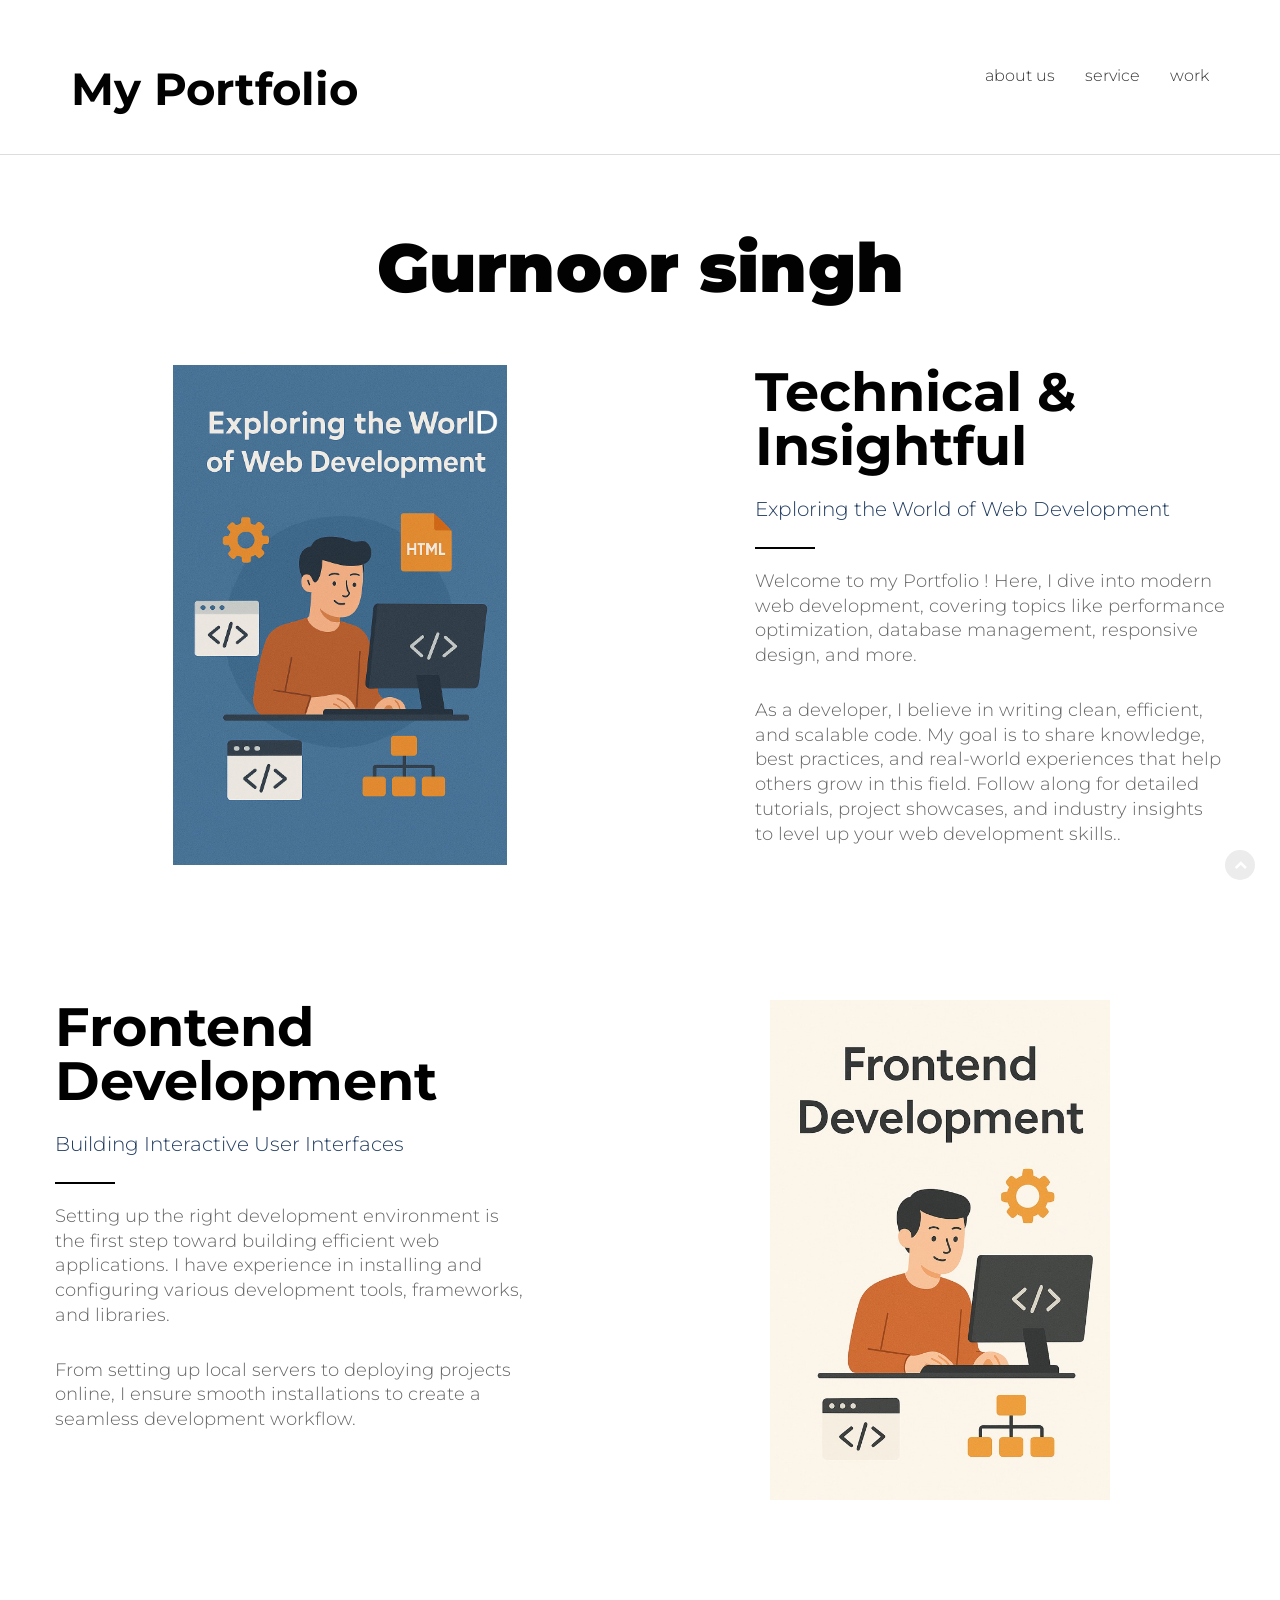
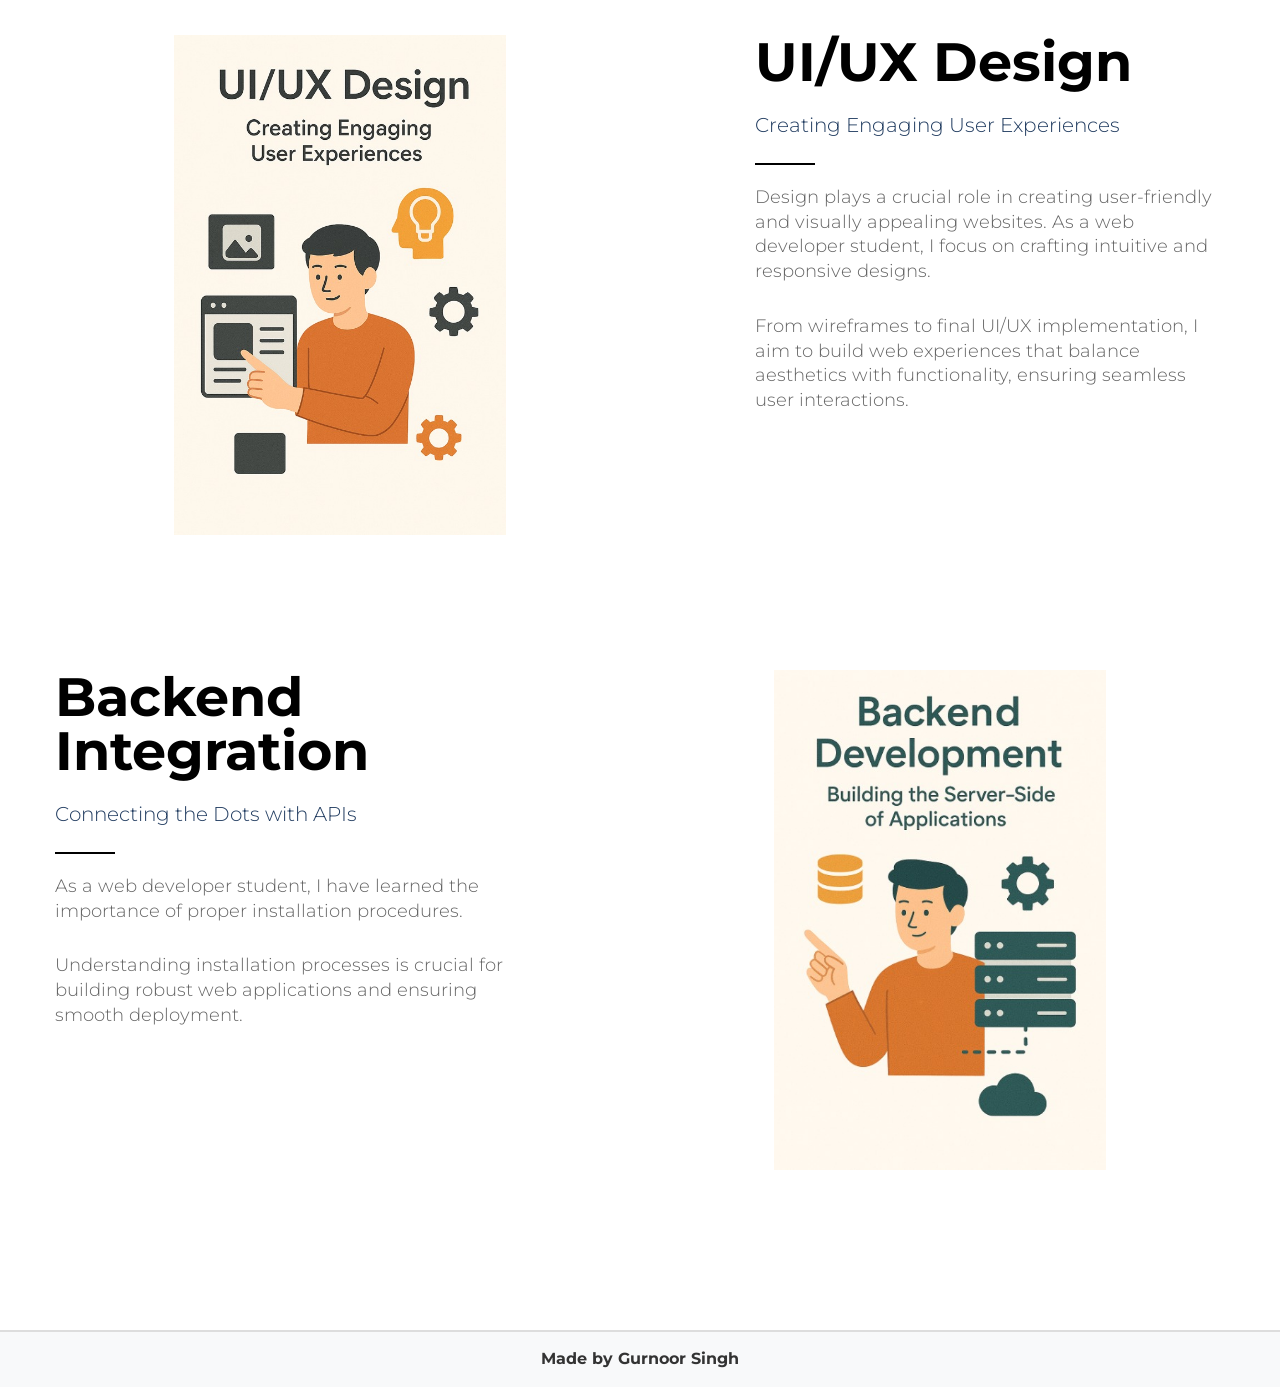
<file: index.html>
<!doctype html>
 <head>
        <title>My Portfolio</title>
        <link href="https://fonts.googleapis.com/css?family=Montserrat:400,700" rel="stylesheet">

        <link rel="stylesheet" href="assets/css/fonticons.css">
        <link rel="stylesheet" href="assets/css/slider-pro.css">
        <link rel="stylesheet" href="assets/css/font-awesome.min.css">
        <link rel="stylesheet" href="assets/css/bootstrap.min.css">
>
        <link rel="stylesheet" href="assets/css/plugins.css" />
        <link rel="stylesheet" href="assets/css/style.css">
       <link rel="stylesheet" href="assets/css/responsive.css" />

        <script src="assets/js/vendor/modernizr-2.8.3-respond-1.4.2.min.js"></script>
    </head>
    <body data-spy="scroll" data-target=".navbar-collapse">
       
        <div class='preloader'><div class='loaded'>&nbsp;</div></div>
        <header id="main_menu" class="header navbar-fixed-top">            
            <div class="main_menu_bg">
                <div class="container">
                    <div class="row">
                        <div class="nave_menu">
                            <nav class="navbar navbar-default" id="navmenu">
                                <div class="container-fluid">
                         
                                    <div class="navbar-header">
                                        <button type="button" class="navbar-toggle collapsed" data-toggle="collapse" data-target="#bs-example-navbar-collapse-1" aria-expanded="false">
                                            <span class="sr-only">Toggle navigation</span>
                                            <span class="icon-bar"></span>
                                            <span class="icon-bar"></span>
                                            <span class="icon-bar"></span>
                                        </button>
                                        <a class="navbar-brand" href="index.html">
                                            <h4>My Portfolio</h4>
                                        </a>
                                    </div>
                                   <div class="collapse navbar-collapse" id="bs-example-navbar-collapse-1">
                                        <ul class="nav navbar-nav navbar-right">
                                            <li><a href="aboutus.html">about us</a></li>
                                            <li><a href="service.html">service</a></li>
                                            <li><a href="webdev1.html">work</a></li>
                                          
                                        </ul>    
                                    </div>

                                </div>
                            </nav>
                        </div>	
                    </div>

                </div>

            </div>
        </header> 

        <section id="blog" class="blog sections margin-top-120">
            <div class="container">
                <div class="row">
                    <div class="col-sm-12">
                        <div class="head_title text-center">
                            <h1>Gurnoor singh</h1>
                        </div>

                        <div class="row">

                         

                            <div class="main_blog_area"> 
                                <div class="single_blog_area">
                                    <div class="row">
                                        <div class="col-sm-6">
                                            <div class="signle_service_left" style="text-align: center;">
                                                <img src="assets/images/webdev.jpeg"  height="500" >
                                            </div>
                                        </div>
                                        <div class="col-sm-5 col-sm-push-1">
                                            <div class="single_service">
                                                <h2>Technical & Insightful</h2>
                                                <h5>Exploring the World of Web Development</h5>
                                                <div class="separator2"></div>
                                                <p>Welcome to my Portfolio ! Here, I dive into modern web development, covering topics like performance optimization, database management, responsive design, and more.  </p>

                                                <p>As a developer, I believe in writing clean, efficient, and scalable code. My goal is to share knowledge, best practices, and real-world experiences that help others grow in this field.

                                                    Follow along for detailed tutorials, project showcases, and industry insights to level up your web development skills..</p>

                                               
                                            </div>
                                        </div>
                                    </div>
                                </div>

                                <div class="single_blog_area  margin-top-80">
                                    <div class="row">

                                        <div class="col-sm-6 col-sm-push-6">
                                            <div class="signle_service_left" style="text-align: center;">
                                                <img src="assets/images/Front-end.jpeg"   height="500" alt="">
                                            </div>
                                        </div>

                                        <div class="col-sm-5 col-sm-pull-6">
                                            <div class="single_service">
                                                <h2>Frontend Development</h2>
                                                <h5>Building Interactive User Interfaces</h5>
                                                
                                               
                                                <div class="separator2"></div>
                                                <p>Setting up the right development environment is the first step toward building efficient web applications. I have experience in installing and configuring various development tools, frameworks, and libraries.</p>
                                        
                                                <p>From setting up local servers to deploying projects online, I ensure smooth installations to create a seamless development workflow.</p>
                                        
                                               
                                            </div>
                                        </div>
                                        

                                    </div>
                                </div>

                                <div class="single_blog_area margin-top-80">
                                    <div class="row">
                                        <div class="col-sm-6">
                                            <div class="signle_service_left" style="text-align: center;">
                                                <img src="assets/images/back-end.jpeg"  height="500" alt="">
                                            </div>
                                        </div>
                                        <div class="col-sm-5 col-sm-push-1">
                                            <div class="single_service">
                                                <h2>UI/UX Design</h2>
                                                <h5>Creating Engaging User Experiences</h5>
                                               
                                                <div class="separator2"></div>
                                                <p>Design plays a crucial role in creating user-friendly and visually appealing websites. As a web developer student, I focus on crafting intuitive and responsive designs.</p>
                                        
                                                <p>From wireframes to final UI/UX implementation, I aim to build web experiences that balance aesthetics with functionality, ensuring seamless user interactions.</p>
                                        
                                              
                                            </div>
                                        </div>
                                        
                                </div>


                                <div class="single_blog_area  margin-top-80">
                                    <div class="row">

                                        <div class="col-sm-6 col-sm-push-6">
                                            <div class="signle_service_left" style="text-align: center;">
                                                <img src="assets/images/back-end-2.jpeg"  height="500" alt="">
                                            </div>
                                        </div>

                                        <div class="col-sm-5 col-sm-pull-6">
                                            <div class="single_service">
                                                <h2>Backend Integration</h2>
                                                <h5>Connecting the Dots with APIs</h5>
                                                
                                                
                                                <div class="separator2"></div>
                                                <p>As a web developer student, I have learned the importance of proper installation procedures.</p>
                                        
                                                <p>Understanding installation processes is crucial for building robust web applications and ensuring smooth deployment.</p>
                                        
                                               
                                            </div>
                                        </div>
                                        

                                    </div>
                                </div>

                            </div>

                        </div>
                    </div>
                </div>
            </div>
        </section>


        <footer class="footer" style="background: #f8f9fa; color: #333; text-align: center; padding: 15px 0; font-size: 16px; border-top: 2px solid #ddd;">
            <p style="margin: 0; font-weight: bold; cursor: pointer;" onmouseover="this.style.color='#007bff'" onmouseout="this.style.color='#333'">
                Made by <b>Gurnoor Singh</b>
            </p>
        </footer>
   <div class="scrollup">
            <a href="#"><i class="fa fa-chevron-up"></i></a>
        </div>

        <script src="assets/js/vendor/jquery-1.11.2.min.js"></script>

        <script src="assets/js/vendor/bootstrap.min.js"></script>

        <script src="assets/js/jquery.easing.1.3.js"></script>

        <script src="assets/js/jquery.mixitup.min.js"></script>
        <script type="text/javascript">
            $('.blogmix').mixItUp();
        </script>

        <script src="assets/js/plugins.js"></script>

        <script src="assets/js/main.js"></script>

    </body>
</html>
</file>
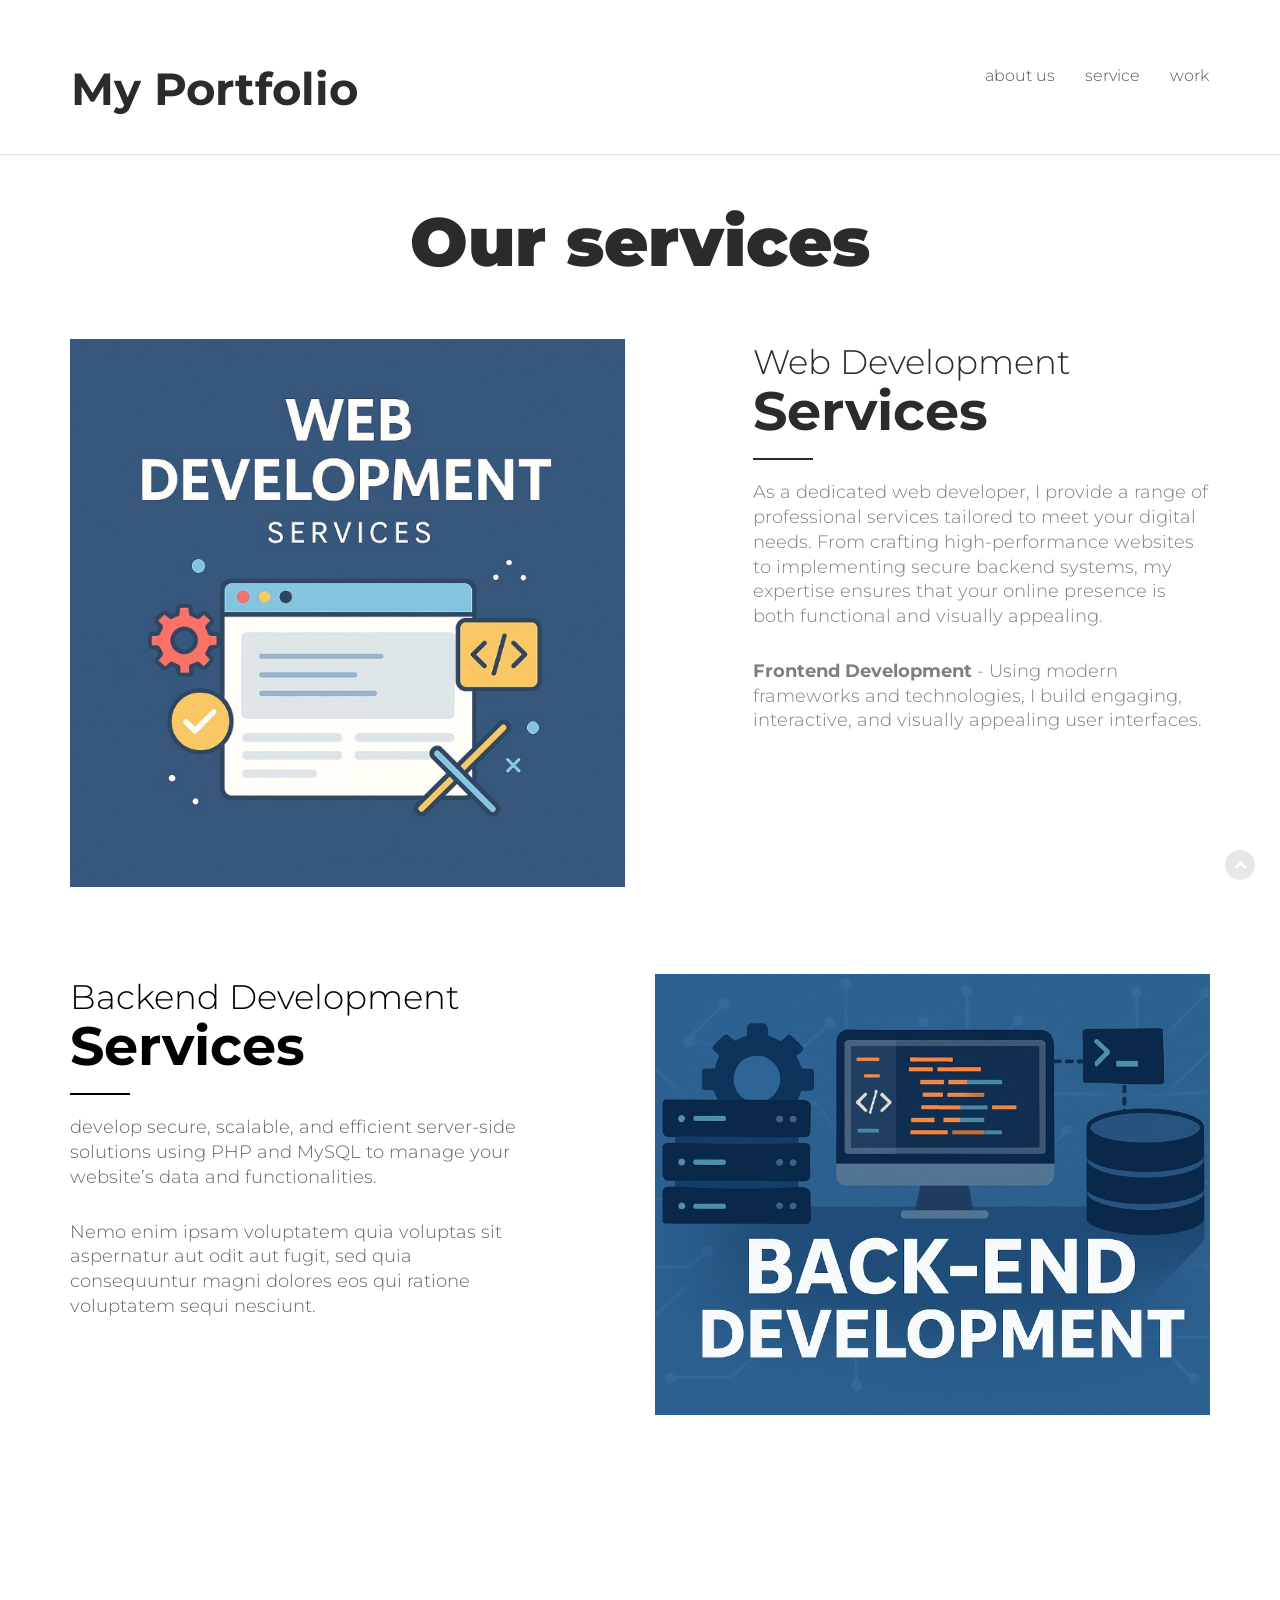
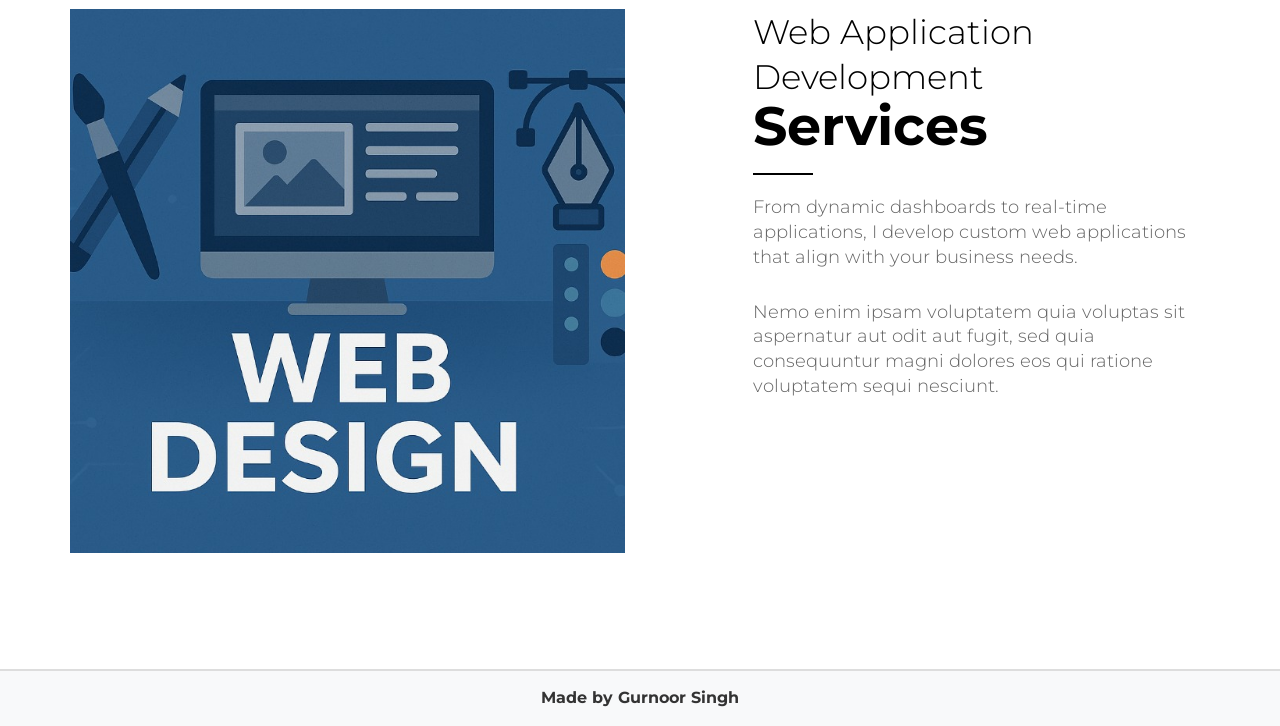
<file: service.html>
<!doctype html>
    <head>
        <meta charset="utf-8">
        <meta http-equiv="X-UA-Compatible" content="IE=edge,chrome=1">
        <title>Clemo – Free HTML5 Multipurpose Portfolio Page Template</title>
        <meta name="description" content="">
        <meta name="viewport" content="width=device-width, initial-scale=1">
        <link rel="apple-touch-icon" href="apple-touch-icon.png">

        <link href="https://fonts.googleapis.com/css?family=Montserrat:400,700" rel="stylesheet">

        <link rel="stylesheet" href="assets/css/fonticons.css">
 
        <link rel="stylesheet" href="assets/css/font-awesome.min.css">
        <link rel="stylesheet" href="assets/css/bootstrap.min.css">

        <link rel="stylesheet" href="assets/css/plugins.css" />

        <link rel="stylesheet" href="assets/css/style.css">

        <link rel="stylesheet" href="assets/css/responsive.css" />

        <script src="assets/js/vendor/modernizr-2.8.3-respond-1.4.2.min.js"></script>
    </head>
    <body data-spy="scroll" data-target=".navbar-collapse">
     
        <div class='preloader'><div class='loaded'>&nbsp;</div></div>
        <header id="main_menu" class="header navbar-fixed-top">            
            <div class="main_menu_bg">
                <div class="container">
                    <div class="row">
                        <div class="nave_menu">
                            <nav class="navbar navbar-default" id="navmenu">
                                <div class="container-fluid">
                                  
                                    <div class="navbar-header">
                                        <button type="button" class="navbar-toggle collapsed" data-toggle="collapse" data-target="#bs-example-navbar-collapse-1" aria-expanded="false">
                                            <span class="sr-only">Toggle navigation</span>
                                            <span class="icon-bar"></span>
                                            <span class="icon-bar"></span>
                                            <span class="icon-bar"></span>
                                        </button>
                                        <a class="navbar-brand" href="index.html">
                                            <h4>My Portfolio</h4>
                                        </a>
                                    </div>
                                   <div class="collapse navbar-collapse" id="bs-example-navbar-collapse-1">
                                        <ul class="nav navbar-nav navbar-right">
                                            <li><a href="aboutus.html">about us</a></li>
                                            <li><a href="service.html">service</a></li>
                                            <li><a href="webdev1.html">work</a></li>
                                       
                                        </ul>    
                                    </div>

                                </div>
                            </nav>
                        </div>	
                    </div>

                </div>

            </div>
        </header> 



       
        <section id="service" class="service sections margin-top-120">
            <div class="container">
                <div class="row">
                    <div class="col-sm-12">
                        <div class="head_title text-center">
                            <h1>Our services</h1>
                        </div>

                        <div class="main_service_area"> 
                            <div class="single_service_area">
                                <div class="row">
                                    <div class="col-sm-6">
                                        <div class="signle_service_left">
                                            <img src="assets/images/web_development.jpeg" alt="" />
                                        </div>
                                    </div>
                                    <div class="col-sm-5 col-sm-push-1">
                                        <div class="single_service">
                                            <h3>Web Development </h3>
                                            <h2>Services</h2>
                                            <div class="separator2"></div>
                                            <p>As a dedicated web developer, I provide a range of professional services tailored to meet your digital needs. 
                                                From crafting high-performance websites to implementing secure backend systems,
                                                 my expertise ensures that your online presence is both functional and visually appealing.  </p>

                                            <p> <b>Frontend Development</b> -

                                                Using modern frameworks and technologies, I build engaging, interactive, and visually appealing user interfaces.</p>

                                       
                                        </div>
                                    </div>
                                </div>
                            </div>
                            <div class="single_service_area  margin-top-80">
                                <div class="row">

                                    <div class="col-sm-6 col-sm-push-6">
                                        <div class="signle_service_left">
                                            <img src="assets/images/back-end development.jpeg" alt="" />
                                           
                                        </div>
                                    </div>

                                    <div class="col-sm-5 col-sm-pull-6">
                                        <div class="single_service">
                                            <h3>Backend Development</h3>
                                            <h2>  Services</h2>
                                            <div class="separator2"></div>
                                            <p> develop secure, scalable, and efficient server-side solutions using PHP and MySQL to manage your website’s data and functionalities. </p>

                                            <p>Nemo enim ipsam voluptatem quia voluptas sit aspernatur aut odit aut fugit, 
                                                sed quia consequuntur magni dolores eos qui ratione voluptatem sequi nesciunt.</p>

                                            
                                        </div>
                                    </div>

                                </div>
                            </div>

                            <div class="single_service_area margin-top-80">
                                <div class="row">
                                    <div class="col-sm-6">
                                        <div class="signle_service_left">
                                            <img src="assets/images/web_design.jpeg" alt="" />
                                        </div>
                                    </div>
                                    <div class="col-sm-5 col-sm-push-1">
                                        <div class="single_service">
                                            <h3>Web Application Development </h3>
                                            <h2> Services</h2>
                                            <div class="separator2"></div>
                                            <p>From dynamic dashboards to real-time applications, I develop custom web applications that align with your business needs. </p>

                                            <p>Nemo enim ipsam voluptatem quia voluptas sit aspernatur aut odit aut fugit, 
                                                sed quia consequuntur magni dolores eos qui ratione voluptatem sequi nesciunt.</p>

                                        </div>
                                    </div>
                                </div>
                            </div>
                        </div>
                    </div>
                </div>
            </div>
        </section>



        <footer class="footer" style="background: #f8f9fa; color: #333; text-align: center; padding: 15px 0; font-size: 16px; border-top: 2px solid #ddd;">
            <p style="margin: 0; font-weight: bold; cursor: pointer;" onmouseover="this.style.color='#007bff'" onmouseout="this.style.color='#333'">
                Made by <b>Gurnoor Singh</b>
            </p>
        </footer>

        <div class="scrollup">
            <a href="#"><i class="fa fa-chevron-up"></i></a>
        </div>

        <script src="assets/js/vendor/jquery-1.11.2.min.js"></script>
        <script src="assets/js/vendor/bootstrap.min.js"></script>

        <script src="assets/js/jquery.easing.1.3.js"></script>

        <script src="assets/js/plugins.js"></script>
        <script src="assets/js/main.js"></script>

    </body>
</html>
</file>
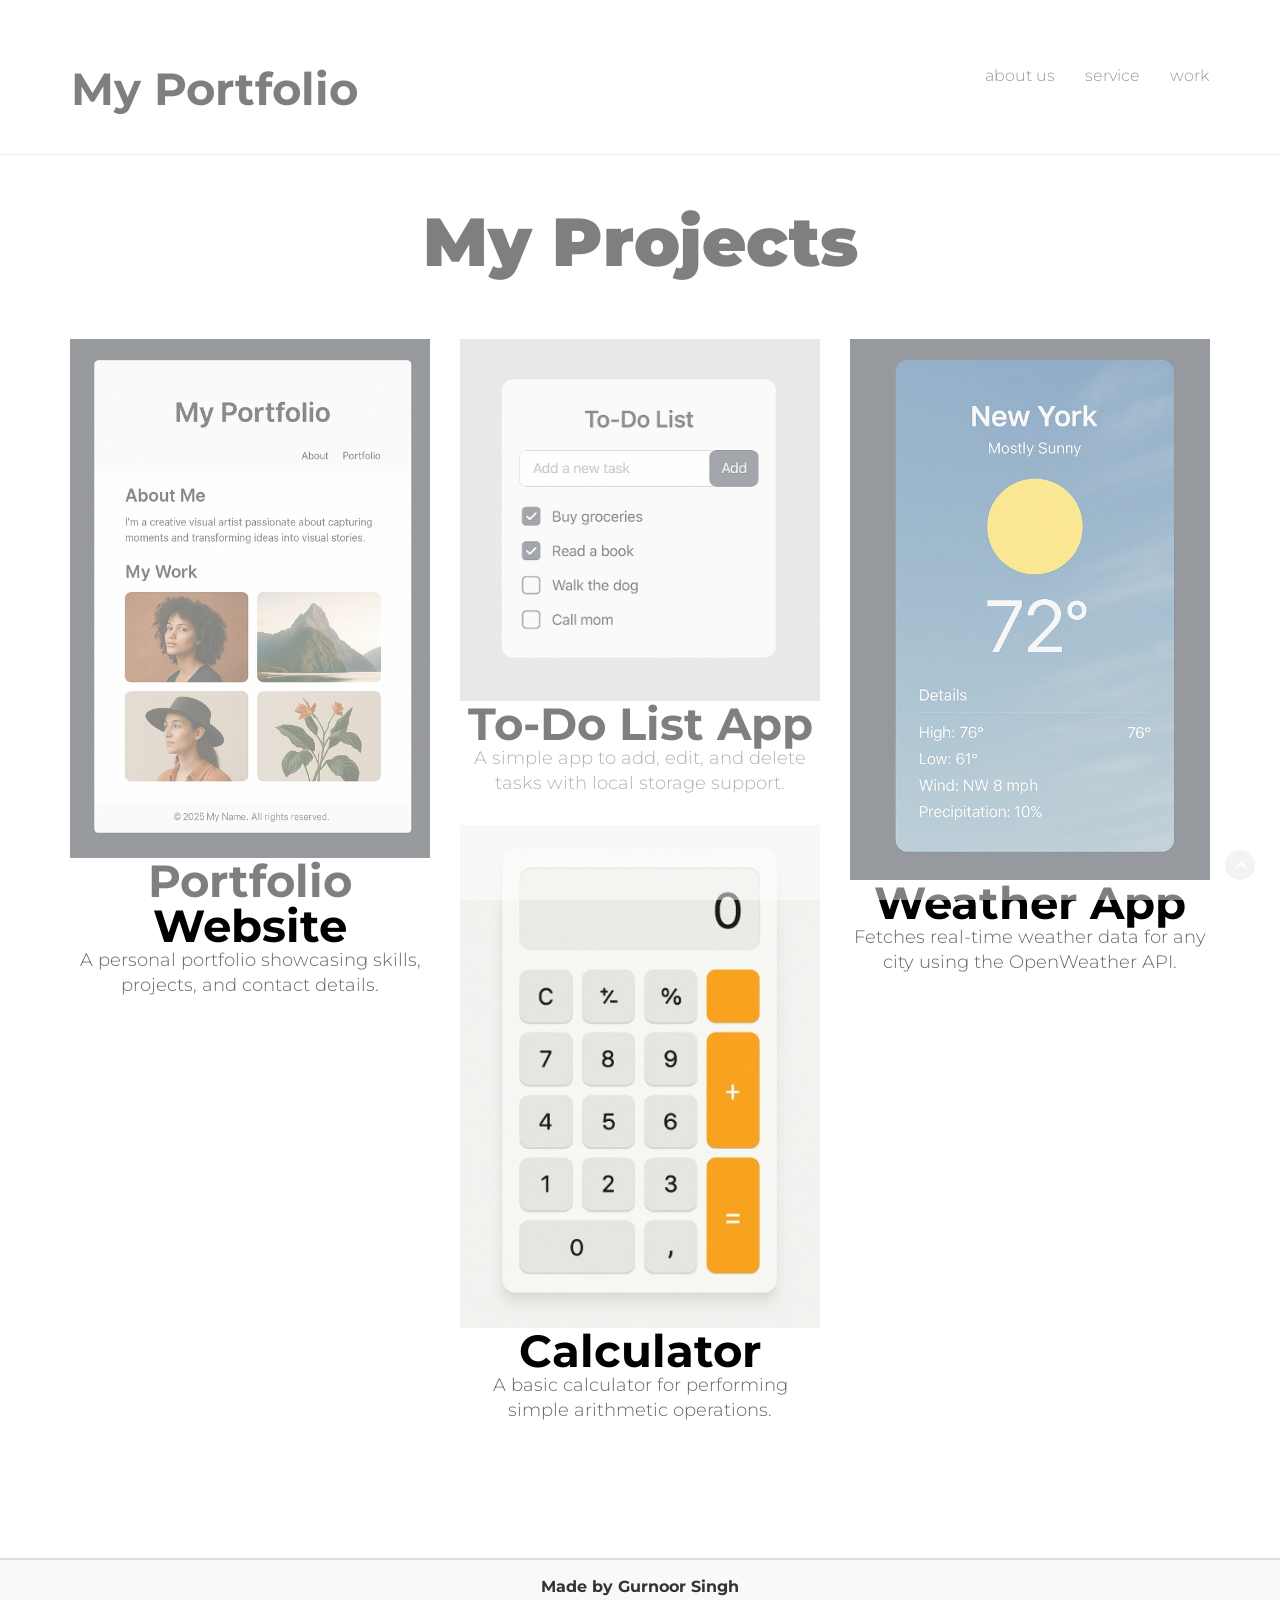
<file: webdev1.html>
<!doctype html>

    <head>
        <meta charset="utf-8">
        <meta http-equiv="X-UA-Compatible" content="IE=edge,chrome=1">
        <title>Clemo – Free HTML5 Multipurpose Portfolio Page Template</title>
        <meta name="description" content="">
        <meta name="viewport" content="width=device-width, initial-scale=1">
        <link rel="apple-touch-icon" href="apple-touch-icon.png">



        <link href="https://fonts.googleapis.com/css?family=Montserrat:400,700" rel="stylesheet">

        <link rel="stylesheet" href="assets/css/fonticons.css">
        <link rel="stylesheet" href="assets/css/slider-pro.css">
        <link rel="stylesheet" href="assets/css/font-awesome.min.css">
        <link rel="stylesheet" href="assets/css/bootstrap.min.css">

        <link rel="stylesheet" href="assets/css/plugins.css" />

        <link rel="stylesheet" href="assets/css/style.css">

        <link rel="stylesheet" href="assets/css/responsive.css" />

        <script src="assets/js/vendor/modernizr-2.8.3-respond-1.4.2.min.js"></script>
    </head>
    <body data-spy="scroll" data-target=".navbar-collapse">
       
        <div class='preloader'><div class='loaded'>&nbsp;</div></div>
        <header id="main_menu" class="header navbar-fixed-top">            
            <div class="main_menu_bg">
                <div class="container">
                    <div class="row">
                        <div class="nave_menu">
                            <nav class="navbar navbar-default" id="navmenu">
                                <div class="container-fluid">
                                  
                                    <div class="navbar-header">
                                        <button type="button" class="navbar-toggle collapsed" data-toggle="collapse" data-target="#bs-example-navbar-collapse-1" aria-expanded="false">
                                            <span class="sr-only">Toggle navigation</span>
                                            <span class="icon-bar"></span>
                                            <span class="icon-bar"></span>
                                            <span class="icon-bar"></span>
                                        </button>
                                        <a class="navbar-brand" href="index.html">
                                         <h4>My Portfolio</h4>
                                        </a>
                                    </div>
                                      <div class="collapse navbar-collapse" id="bs-example-navbar-collapse-1">
                                        
                                            <ul class="nav navbar-nav navbar-right">
                                                <li><a href="aboutus.html">about us</a></li>
                                                <li><a href="service.html">service</a></li>
                                                <li><a href="webdev1.html">work</a></li>
                                                
                                                  
                                             </ul>    
                                    </div>

                                </div>
                            </nav>
                        </div>	
                    </div>

                </div>

            </div>
        </header>



        <section id="work" class="work sections">
            <div class="container">
                <div class="row">
                    <div class="main_mix_content text-center margin-top-120">
                        <div class="head_title">
                            <h1>My Projects</h1>
                        </div>
        
                        <div id="mixcontent" class="mixcontent text-center">
                           
                            <div class="col-sm-4 col-xs-12 mix category-1">
                                <div class="single_mixi_portfolio">
                                    <img src="assets/images/portfolio.jpeg" alt="Portfolio Website" />
                                    <h4>Portfolio Website</h4>
                                    <p>A personal portfolio showcasing skills, projects, and contact details.</p>
                                </div>
                            </div>
                            
                         
                            <div class="col-sm-4 col-xs-12 mix category-1">
                                <div class="single_mixi_portfolio">
                                    <img src="assets/images/todo.jpeg" alt="To-Do List App" />
                                    <h4>To-Do List App</h4>
                                    <p>A simple app to add, edit, and delete tasks with local storage support.</p>
                                </div>
                            </div>
                            
                            
                            <div class="col-sm-4 col-xs-12 mix category-1">
                                <div class="single_mixi_portfolio">
                                    <img src="assets/images/wheather.jpeg" alt="Weather App" />
                                    <h4>Weather App</h4>
                                    <p>Fetches real-time weather data for any city using the OpenWeather API.</p>
                                </div>
                            </div>
                            
                           
                            <div class="col-sm-4 col-xs-12 mix category-1">
                                <div class="single_mixi_portfolio">
                                    <img src="assets/images/calc.jpeg" alt="Calculator" />
                                    <h4 class="mb-4">Calculator</h4>
                                    <p>A basic calculator for performing simple arithmetic operations.</p>
                                </div>
                            </div>
                        </div>
        
                       
                    </div>                     
                </div>
            </div>
        </section>
        


        <footer class="footer" style="background: #f8f9fa; color: #333; text-align: center; padding: 15px 0; font-size: 16px; border-top: 2px solid #ddd;">
            <p style="margin: 0; font-weight: bold; cursor: pointer;" onmouseover="this.style.color='#007bff'" onmouseout="this.style.color='#333'">
                Made by <b>Gurnoor Singh</b>
            </p>
        </footer>
          <div class="scrollup">
            <a href="#"><i class="fa fa-chevron-up"></i></a>
        </div>


        
        <script src="assets/js/vendor/jquery-1.11.2.min.js"></script>

      
        <script src="assets/js/vendor/bootstrap.min.js"></script>

       
        <script src="assets/js/jquery.easing.1.3.js"></script>

        
        <script src="assets/js/masonry/masonry.min.js"></script>
        <script type="text/javascript">
            $('.mixcontent').masonry();
        </script>

       
        <script src="assets/js/jquery.mixitup.min.js"></script>
        <script type="text/javascript">
         
        </script>



        
        <script src="assets/js/plugins.js"></script>

      
        <script src="assets/js/main.js"></script>

    </body>
</html>
</file>
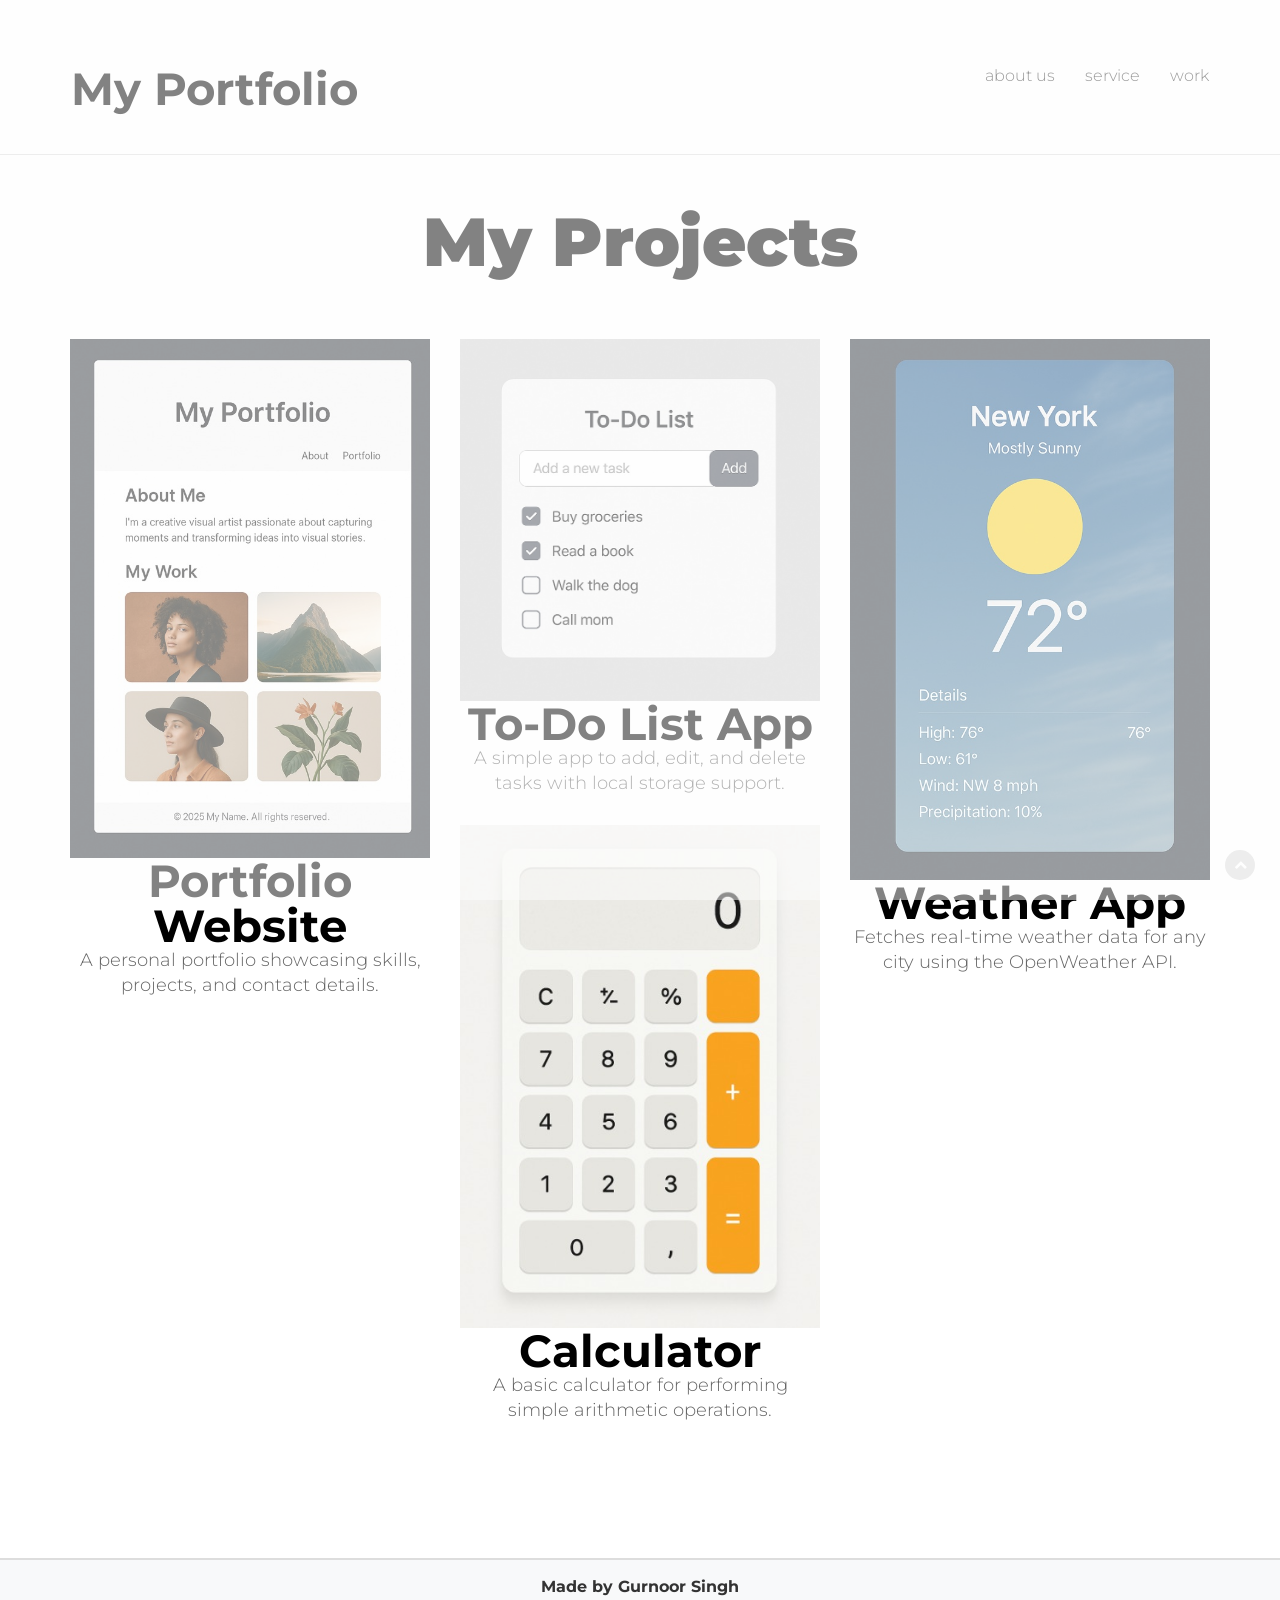
<file: work.html>
<!doctype html>

    <head>
        <meta charset="utf-8">
        <meta http-equiv="X-UA-Compatible" content="IE=edge,chrome=1">
        <title>Clemo – Free HTML5 Multipurpose Portfolio Page Template</title>
        <meta name="description" content="">
        <meta name="viewport" content="width=device-width, initial-scale=1">
        <link rel="apple-touch-icon" href="apple-touch-icon.png">



        <link href="https://fonts.googleapis.com/css?family=Montserrat:400,700" rel="stylesheet">

        <link rel="stylesheet" href="assets/css/fonticons.css">
        <link rel="stylesheet" href="assets/css/slider-pro.css">
        <link rel="stylesheet" href="assets/css/font-awesome.min.css">
        <link rel="stylesheet" href="assets/css/bootstrap.min.css">

        <link rel="stylesheet" href="assets/css/plugins.css" />

        <link rel="stylesheet" href="assets/css/style.css">

        <link rel="stylesheet" href="assets/css/responsive.css" />

        <script src="assets/js/vendor/modernizr-2.8.3-respond-1.4.2.min.js"></script>
    </head>
    <body data-spy="scroll" data-target=".navbar-collapse">
       
        <div class='preloader'><div class='loaded'>&nbsp;</div></div>
        <header id="main_menu" class="header navbar-fixed-top">            
            <div class="main_menu_bg">
                <div class="container">
                    <div class="row">
                        <div class="nave_menu">
                            <nav class="navbar navbar-default" id="navmenu">
                                <div class="container-fluid">
                                  
                                    <div class="navbar-header">
                                        <button type="button" class="navbar-toggle collapsed" data-toggle="collapse" data-target="#bs-example-navbar-collapse-1" aria-expanded="false">
                                            <span class="sr-only">Toggle navigation</span>
                                            <span class="icon-bar"></span>
                                            <span class="icon-bar"></span>
                                            <span class="icon-bar"></span>
                                        </button>
                                        <a class="navbar-brand" href="index.html">
                                         <h4>My Portfolio</h4>
                                        </a>
                                    </div>
                                      <div class="collapse navbar-collapse" id="bs-example-navbar-collapse-1">
                                        
                                            <ul class="nav navbar-nav navbar-right">
                                                <li><a href="aboutus.html">about us</a></li>
                                                <li><a href="service.html">service</a></li>
                                                <li><a href="work.html">work</a></li>
                                                
                                                  
                                             </ul>    
                                    </div>

                                </div>
                            </nav>
                        </div>	
                    </div>

                </div>

            </div>
        </header>



        <section id="work" class="work sections">
            <div class="container">
                <div class="row">
                    <div class="main_mix_content text-center margin-top-120">
                        <div class="head_title">
                            <h1>My Projects</h1>
                        </div>
        
                        <div id="mixcontent" class="mixcontent text-center">
                           
                            <div class="col-sm-4 col-xs-12 mix category-1">
                                <div class="single_mixi_portfolio">
                                    <img src="assets/images/portfolio.jpeg" alt="Portfolio Website" />
                                    <h4>Portfolio Website</h4>
                                    <p>A personal portfolio showcasing skills, projects, and contact details.</p>
                                </div>
                            </div>
                            
                         
                            <div class="col-sm-4 col-xs-12 mix category-1">
                                <div class="single_mixi_portfolio">
                                    <img src="assets/images/todo.jpeg" alt="To-Do List App" />
                                    <h4>To-Do List App</h4>
                                    <p>A simple app to add, edit, and delete tasks with local storage support.</p>
                                </div>
                            </div>
                            
                            
                            <div class="col-sm-4 col-xs-12 mix category-1">
                                <div class="single_mixi_portfolio">
                                    <img src="assets/images/wheather.jpeg" alt="Weather App" />
                                    <h4>Weather App</h4>
                                    <p>Fetches real-time weather data for any city using the OpenWeather API.</p>
                                </div>
                            </div>
                            
                           
                            <div class="col-sm-4 col-xs-12 mix category-1">
                                <div class="single_mixi_portfolio">
                                    <img src="assets/images/calc.jpeg" alt="Calculator" />
                                    <h4 class="mb-4">Calculator</h4>
                                    <p>A basic calculator for performing simple arithmetic operations.</p>
                                </div>
                            </div>
                        </div>
        
                       
                    </div>                     
                </div>
            </div>
        </section>
        


        <footer class="footer" style="background: #f8f9fa; color: #333; text-align: center; padding: 15px 0; font-size: 16px; border-top: 2px solid #ddd;">
            <p style="margin: 0; font-weight: bold; cursor: pointer;" onmouseover="this.style.color='#007bff'" onmouseout="this.style.color='#333'">
                Made by <b>Gurnoor Singh</b>
            </p>
        </footer>
          <div class="scrollup">
            <a href="#"><i class="fa fa-chevron-up"></i></a>
        </div>


        
        <script src="assets/js/vendor/jquery-1.11.2.min.js"></script>

      
        <script src="assets/js/vendor/bootstrap.min.js"></script>

       
        <script src="assets/js/jquery.easing.1.3.js"></script>

        
        <script src="assets/js/masonry/masonry.min.js"></script>
        <script type="text/javascript">
            $('.mixcontent').masonry();
        </script>

       
        <script src="assets/js/jquery.mixitup.min.js"></script>
        <script type="text/javascript">
         
        </script>



        
        <script src="assets/js/plugins.js"></script>

      
        <script src="assets/js/main.js"></script>

    </body>
</html>
</file>
<file: assets/css/fonticons.css>
@font-face {
	font-family: 'Linearicons-Free';
	src:url('../fonts/Linearicons-Free.eot?w118d');
	src:url('../fonts/Linearicons-Free.eot?#iefixw118d') format('embedded-opentype'),
		url('../fonts/Linearicons-Free.woff2?w118d') format('woff2'),
		url('../fonts/Linearicons-Free.woff?w118d') format('woff'),
		url('../fonts/Linearicons-Free.ttf?w118d') format('truetype'),
		url('../fonts/Linearicons-Free.svg?w118d#Linearicons-Free') format('svg');
	font-weight: normal;
	font-style: normal;
}

.lnr {
	font-family: 'Linearicons-Free';
	speak: none;
	font-style: normal;
	font-weight: normal;
	font-variant: normal;
	text-transform: none;
	line-height: 1;

	/* Better Font Rendering =========== */
	-webkit-font-smoothing: antialiased;
	-moz-osx-font-smoothing: grayscale;
}

.lnr-home:before {
	content: "\e800";
}
.lnr-apartment:before {
	content: "\e801";
}
.lnr-pencil:before {
	content: "\e802";
}
.lnr-magic-wand:before {
	content: "\e803";
}
.lnr-drop:before {
	content: "\e804";
}
.lnr-lighter:before {
	content: "\e805";
}
.lnr-poop:before {
	content: "\e806";
}
.lnr-sun:before {
	content: "\e807";
}
.lnr-moon:before {
	content: "\e808";
}
.lnr-cloud:before {
	content: "\e809";
}
.lnr-cloud-upload:before {
	content: "\e80a";
}
.lnr-cloud-download:before {
	content: "\e80b";
}
.lnr-cloud-sync:before {
	content: "\e80c";
}
.lnr-cloud-check:before {
	content: "\e80d";
}
.lnr-database:before {
	content: "\e80e";
}
.lnr-lock:before {
	content: "\e80f";
}
.lnr-cog:before {
	content: "\e810";
}
.lnr-trash:before {
	content: "\e811";
}
.lnr-dice:before {
	content: "\e812";
}
.lnr-heart:before {
	content: "\e813";
}
.lnr-star:before {
	content: "\e814";
}
.lnr-star-half:before {
	content: "\e815";
}
.lnr-star-empty:before {
	content: "\e816";
}
.lnr-flag:before {
	content: "\e817";
}
.lnr-envelope:before {
	content: "\e818";
}
.lnr-paperclip:before {
	content: "\e819";
}
.lnr-inbox:before {
	content: "\e81a";
}
.lnr-eye:before {
	content: "\e81b";
}
.lnr-printer:before {
	content: "\e81c";
}
.lnr-file-empty:before {
	content: "\e81d";
}
.lnr-file-add:before {
	content: "\e81e";
}
.lnr-enter:before {
	content: "\e81f";
}
.lnr-exit:before {
	content: "\e820";
}
.lnr-graduation-hat:before {
	content: "\e821";
}
.lnr-license:before {
	content: "\e822";
}
.lnr-music-note:before {
	content: "\e823";
}
.lnr-film-play:before {
	content: "\e824";
}
.lnr-camera-video:before {
	content: "\e825";
}
.lnr-camera:before {
	content: "\e826";
}
.lnr-picture:before {
	content: "\e827";
}
.lnr-book:before {
	content: "\e828";
}
.lnr-bookmark:before {
	content: "\e829";
}
.lnr-user:before {
	content: "\e82a";
}
.lnr-users:before {
	content: "\e82b";
}
.lnr-shirt:before {
	content: "\e82c";
}
.lnr-store:before {
	content: "\e82d";
}
.lnr-cart:before {
	content: "\e82e";
}
.lnr-tag:before {
	content: "\e82f";
}
.lnr-phone-handset:before {
	content: "\e830";
}
.lnr-phone:before {
	content: "\e831";
}
.lnr-pushpin:before {
	content: "\e832";
}
.lnr-map-marker:before {
	content: "\e833";
}
.lnr-map:before {
	content: "\e834";
}
.lnr-location:before {
	content: "\e835";
}
.lnr-calendar-full:before {
	content: "\e836";
}
.lnr-keyboard:before {
	content: "\e837";
}
.lnr-spell-check:before {
	content: "\e838";
}
.lnr-screen:before {
	content: "\e839";
}
.lnr-smartphone:before {
	content: "\e83a";
}
.lnr-tablet:before {
	content: "\e83b";
}
.lnr-laptop:before {
	content: "\e83c";
}
.lnr-laptop-phone:before {
	content: "\e83d";
}
.lnr-power-switch:before {
	content: "\e83e";
}
.lnr-bubble:before {
	content: "\e83f";
}
.lnr-heart-pulse:before {
	content: "\e840";
}
.lnr-construction:before {
	content: "\e841";
}
.lnr-pie-chart:before {
	content: "\e842";
}
.lnr-chart-bars:before {
	content: "\e843";
}
.lnr-gift:before {
	content: "\e844";
}
.lnr-diamond:before {
	content: "\e845";
}
.lnr-linearicons:before {
	content: "\e846";
}
.lnr-dinner:before {
	content: "\e847";
}
.lnr-coffee-cup:before {
	content: "\e848";
}
.lnr-leaf:before {
	content: "\e849";
}
.lnr-paw:before {
	content: "\e84a";
}
.lnr-rocket:before {
	content: "\e84b";
}
.lnr-briefcase:before {
	content: "\e84c";
}
.lnr-bus:before {
	content: "\e84d";
}
.lnr-car:before {
	content: "\e84e";
}
.lnr-train:before {
	content: "\e84f";
}
.lnr-bicycle:before {
	content: "\e850";
}
.lnr-wheelchair:before {
	content: "\e851";
}
.lnr-select:before {
	content: "\e852";
}
.lnr-earth:before {
	content: "\e853";
}
.lnr-smile:before {
	content: "\e854";
}
.lnr-sad:before {
	content: "\e855";
}
.lnr-neutral:before {
	content: "\e856";
}
.lnr-mustache:before {
	content: "\e857";
}
.lnr-alarm:before {
	content: "\e858";
}
.lnr-bullhorn:before {
	content: "\e859";
}
.lnr-volume-high:before {
	content: "\e85a";
}
.lnr-volume-medium:before {
	content: "\e85b";
}
.lnr-volume-low:before {
	content: "\e85c";
}
.lnr-volume:before {
	content: "\e85d";
}
.lnr-mic:before {
	content: "\e85e";
}
.lnr-hourglass:before {
	content: "\e85f";
}
.lnr-undo:before {
	content: "\e860";
}
.lnr-redo:before {
	content: "\e861";
}
.lnr-sync:before {
	content: "\e862";
}
.lnr-history:before {
	content: "\e863";
}
.lnr-clock:before {
	content: "\e864";
}
.lnr-download:before {
	content: "\e865";
}
.lnr-upload:before {
	content: "\e866";
}
.lnr-enter-down:before {
	content: "\e867";
}
.lnr-exit-up:before {
	content: "\e868";
}
.lnr-bug:before {
	content: "\e869";
}
.lnr-code:before {
	content: "\e86a";
}
.lnr-link:before {
	content: "\e86b";
}
.lnr-unlink:before {
	content: "\e86c";
}
.lnr-thumbs-up:before {
	content: "\e86d";
}
.lnr-thumbs-down:before {
	content: "\e86e";
}
.lnr-magnifier:before {
	content: "\e86f";
}
.lnr-cross:before {
	content: "\e870";
}
.lnr-menu:before {
	content: "\e871";
}
.lnr-list:before {
	content: "\e872";
}
.lnr-chevron-up:before {
	content: "\e873";
}
.lnr-chevron-down:before {
	content: "\e874";
}
.lnr-chevron-left:before {
	content: "\e875";
}
.lnr-chevron-right:before {
	content: "\e876";
}
.lnr-arrow-up:before {
	content: "\e877";
}
.lnr-arrow-down:before {
	content: "\e878";
}
.lnr-arrow-left:before {
	content: "\e879";
}
.lnr-arrow-right:before {
	content: "\e87a";
}
.lnr-move:before {
	content: "\e87b";
}
.lnr-warning:before {
	content: "\e87c";
}
.lnr-question-circle:before {
	content: "\e87d";
}
.lnr-menu-circle:before {
	content: "\e87e";
}
.lnr-checkmark-circle:before {
	content: "\e87f";
}
.lnr-cross-circle:before {
	content: "\e880";
}
.lnr-plus-circle:before {
	content: "\e881";
}
.lnr-circle-minus:before {
	content: "\e882";
}
.lnr-arrow-up-circle:before {
	content: "\e883";
}
.lnr-arrow-down-circle:before {
	content: "\e884";
}
.lnr-arrow-left-circle:before {
	content: "\e885";
}
.lnr-arrow-right-circle:before {
	content: "\e886";
}
.lnr-chevron-up-circle:before {
	content: "\e887";
}
.lnr-chevron-down-circle:before {
	content: "\e888";
}
.lnr-chevron-left-circle:before {
	content: "\e889";
}
.lnr-chevron-right-circle:before {
	content: "\e88a";
}
.lnr-crop:before {
	content: "\e88b";
}
.lnr-frame-expand:before {
	content: "\e88c";
}
.lnr-frame-contract:before {
	content: "\e88d";
}
.lnr-layers:before {
	content: "\e88e";
}
.lnr-funnel:before {
	content: "\e88f";
}
.lnr-text-format:before {
	content: "\e890";
}
.lnr-text-format-remove:before {
	content: "\e891";
}
.lnr-text-size:before {
	content: "\e892";
}
.lnr-bold:before {
	content: "\e893";
}
.lnr-italic:before {
	content: "\e894";
}
.lnr-underline:before {
	content: "\e895";
}
.lnr-strikethrough:before {
	content: "\e896";
}
.lnr-highlight:before {
	content: "\e897";
}
.lnr-text-align-left:before {
	content: "\e898";
}
.lnr-text-align-center:before {
	content: "\e899";
}
.lnr-text-align-right:before {
	content: "\e89a";
}
.lnr-text-align-justify:before {
	content: "\e89b";
}
.lnr-line-spacing:before {
	content: "\e89c";
}
.lnr-indent-increase:before {
	content: "\e89d";
}
.lnr-indent-decrease:before {
	content: "\e89e";
}
.lnr-pilcrow:before {
	content: "\e89f";
}
.lnr-direction-ltr:before {
	content: "\e8a0";
}
.lnr-direction-rtl:before {
	content: "\e8a1";
}
.lnr-page-break:before {
	content: "\e8a2";
}
.lnr-sort-alpha-asc:before {
	content: "\e8a3";
}
.lnr-sort-amount-asc:before {
	content: "\e8a4";
}
.lnr-hand:before {
	content: "\e8a5";
}
.lnr-pointer-up:before {
	content: "\e8a6";
}
.lnr-pointer-right:before {
	content: "\e8a7";
}
.lnr-pointer-down:before {
	content: "\e8a8";
}
.lnr-pointer-left:before {
	content: "\e8a9";
}
</file>
<file: assets/css/slider-pro.css>
/*!
*  - v1.2.5
* Homepage: http://bqworks.com/slider-pro/
* Author: bqworks
* Author URL: http://bqworks.com/
*/
/* Core
--------------------------------------------------*/
.slider-pro {
    position: relative;
    margin: 0 auto;
    -moz-box-sizing: content-box;
    box-sizing: content-box;
}

.sp-slides-container {
    position: relative;
}

.sp-mask {
    position: relative;
    overflow: hidden;
    height: 200px;
}

.sp-slides {
    position: relative;
    -webkit-backface-visibility: hidden;
    -webkit-perspective: 1000;
}

.sp-slide {
    position: absolute;
}

.sp-image-container {
    overflow: hidden;
}

.sp-image {
    position: relative;
    display: block;
    border: none;
}

.sp-no-js {
    overflow: hidden;
    max-width: 100%;
}

/* Thumbnails
--------------------------------------------------*/
.sp-thumbnails-container {
    position: relative;
    overflow: hidden;
}

.sp-top-thumbnails,
.sp-bottom-thumbnails  {
    left: 0;
    margin: 0 auto;
}

.sp-top-thumbnails {
    position: absolute;
    top: 0;
    margin-bottom: 4px;
}

.sp-bottom-thumbnails {
    margin-top: 4px;
}

.sp-left-thumbnails,
.sp-right-thumbnails {
    position: absolute;
    top: 0;
}

.sp-right-thumbnails {
    right: 0;
    margin-left: 4px;
}

.sp-left-thumbnails {
    left: 0;
    margin-right: 4px;
}

.sp-thumbnails {
    position: relative;
}

.sp-thumbnail {
    border: none;
}

.sp-thumbnail-container {
    position: relative;
    display: block;
    overflow: hidden;
    float: left;
    -moz-box-sizing: border-box;
    box-sizing: border-box;
}

/* Horizontal thumbnails
------------------------*/
.sp-top-thumbnails .sp-thumbnail-container,
.sp-bottom-thumbnails .sp-thumbnail-container {
    margin-left: 2px;
    margin-right: 2px;
}

.sp-top-thumbnails .sp-thumbnail-container:first-child,
.sp-bottom-thumbnails .sp-thumbnail-container:first-child {
    margin-left: 0;
}

.sp-top-thumbnails .sp-thumbnail-container:last-child,
.sp-bottom-thumbnails .sp-thumbnail-container:last-child {
    margin-right: 0;
}

/* Vertical thumbnails 
----------------------*/
.sp-left-thumbnails .sp-thumbnail-container,
.sp-right-thumbnails .sp-thumbnail-container {
    margin-top: 2px;
    margin-bottom: 2px;
}

.sp-left-thumbnails .sp-thumbnail-container:first-child,
.sp-right-thumbnails .sp-thumbnail-container:first-child {
    margin-top: 0;
}

.sp-left-thumbnails .sp-thumbnail-container:last-child,
.sp-right-thumbnails .sp-thumbnail-container:last-child {
    margin-bottom: 0;
}

/* Right thumbnails with pointer
--------------------------------*/
.sp-right-thumbnails.sp-has-pointer {
    margin-left: -13px;
}

.sp-right-thumbnails.sp-has-pointer .sp-thumbnail {
    position: absolute;
    left: 18px;
    margin-left: 0 !important;
}

.sp-right-thumbnails.sp-has-pointer .sp-selected-thumbnail:before {
    content: '';
    position: absolute;
    height: 100%;
    border-left: 5px solid #F00;
    left: 0;
    top: 0;
    margin-left: 13px;
}

.sp-right-thumbnails.sp-has-pointer .sp-selected-thumbnail:after {
    content: '';
    position: absolute;
    width: 0;
    height: 0;
    left: 0;
    top: 50%;
    margin-top: -8px;
    border-right: 13px solid #F00;
    border-top: 8px solid transparent;
    border-bottom: 8px solid transparent;
}

/* Left thumbnails with pointer
-------------------------------*/
.sp-left-thumbnails.sp-has-pointer {
    margin-right: -13px;
}

.sp-left-thumbnails.sp-has-pointer .sp-thumbnail {
    position: absolute;
    right: 18px;
}

.sp-left-thumbnails.sp-has-pointer .sp-selected-thumbnail:before {
    content: '';
    position: absolute;
    height: 100%;
    border-left: 5px solid #F00;
    right: 0;
    top: 0;
    margin-right: 13px;
}

.sp-left-thumbnails.sp-has-pointer .sp-selected-thumbnail:after {
    content: '';
    position: absolute;
    width: 0;
    height: 0;
    right: 0;
    top: 50%;
    margin-top: -8px;
    border-left: 13px solid #F00;
    border-top: 8px solid transparent;
    border-bottom: 8px solid transparent;
}

/* Bottom thumbnails with pointer
---------------------------------*/
.sp-bottom-thumbnails.sp-has-pointer {
    margin-top: -13px;
}

.sp-bottom-thumbnails.sp-has-pointer .sp-thumbnail {
    position: absolute;
    top: 18px;
    margin-top: 0 !important;
}

.sp-bottom-thumbnails.sp-has-pointer .sp-selected-thumbnail:before {
    content: '';
    position: absolute;
    width: 100%;
    border-bottom: 5px solid #F00;
    top: 0;
    margin-top: 13px;
}

.sp-bottom-thumbnails.sp-has-pointer .sp-selected-thumbnail:after {
    content: '';
    position: absolute;
    width: 0;
    height: 0;
    left: 50%;
    top: 0;
    margin-left: -8px;
    border-bottom: 13px solid #F00;
    border-left: 8px solid transparent;
    border-right: 8px solid transparent;
}

/* Top thumbnails with pointer
------------------------------*/
.sp-top-thumbnails.sp-has-pointer {
    margin-bottom: -13px;
}

.sp-top-thumbnails.sp-has-pointer .sp-thumbnail {
    position: absolute;
    bottom: 18px;
}

.sp-top-thumbnails.sp-has-pointer .sp-selected-thumbnail:before {
    content: '';
    position: absolute;
    width: 100%;
    border-bottom: 5px solid #F00;
    bottom: 0;
    margin-bottom: 13px;
}

.sp-top-thumbnails.sp-has-pointer .sp-selected-thumbnail:after {
    content: '';
    position: absolute;
    width: 0;
    height: 0;
    left: 50%;
    bottom: 0;
    margin-left: -8px;
    border-top: 13px solid #F00;
    border-left: 8px solid transparent;
    border-right: 8px solid transparent;
}

/* Layers
--------------------------------------------------*/
.sp-layer {
    position: absolute;
    margin: 0;
    box-sizing: border-box;
    -moz-box-sizing: border-box;
    -webkit-box-sizing: border-box;
    -webkit-font-smoothing: subpixel-antialiased;
    -webkit-backface-visibility: hidden;
}

.sp-black {
    color: #FFF;
    background: rgb(0, 0, 0);
    background: rgba(0, 0, 0, 0.7);
}

.sp-white {
    color: #000;
    background: rgb(255, 255, 255);
    background: rgba(255, 255, 255, 0.7);
}

.sp-rounded {
    border-radius: 10px;
}

.sp-padding {
    padding: 10px;
}

/* Touch Swipe
--------------------------------------------------*/
.sp-grab {
    cursor: url(images/openhand.cur), move;
}

.sp-grabbing {
    cursor: url(images/closedhand.cur), move;
}

.sp-selectable {
    cursor: default;
}

/* Caption
--------------------------------------------------*/
.sp-caption-container {
    text-align: center;
    margin-top: 10px;
}

/* Full Screen
--------------------------------------------------*/
.sp-full-screen {
    margin: 0 !important;
    background-color: #000;
}

.sp-full-screen-button {
    position: absolute;
    top: 5px;
    right: 10px;
    font-size: 30px;
    line-height: 1;
    cursor: pointer;
    -webkit-transform: rotate(45deg);
    -ms-transform: rotate(45deg);
    transform: rotate(45deg);
}

.sp-full-screen-button:before {
    content: '\2195';
}

.sp-fade-full-screen {
    opacity: 0;
    -webkit-transition: opacity 0.5s;
    transition: opacity 0.5s;
}

.slider-pro:hover .sp-fade-full-screen {
    opacity: 1;
}

/* Buttons
--------------------------------------------------*/
.sp-buttons {
    position: relative;
    width: 100%;
    text-align: center;
    padding-top: 40px;
}

.sp-button {
    width: 10px;
    height: 10px;
    border: 2px solid #000;
    border-radius: 50%;
    margin: 4px;
    display: inline-block;
    -moz-box-sizing: border-box;
    -webkit-box-sizing: border-box;
    box-sizing: border-box;
    cursor: pointer;
}

.sp-selected-button {
    background-color: #000;
}

@media only screen and (min-width: 768px) and (max-width: 1024px) {
    .sp-button {
        width: 14px;
        height: 14px;
    }
}

@media only screen and (min-width: 568px) and (max-width: 768px) {
    .sp-button {
        width: 16px;
        height: 16px;
    }
}

@media only screen and (min-width: 320px) and (max-width: 568px) {
    .sp-button {
        width: 18px;
        height: 18px;
    }
}

/* Arrows
--------------------------------------------------*/
.sp-arrows {
    position: absolute;
}

.sp-fade-arrows {
    opacity: 0;
    -webkit-transition: opacity 0.5s;
    transition: opacity 0.5s;
}

.sp-slides-container:hover .sp-fade-arrows {
    opacity: 1;
}

.sp-horizontal .sp-arrows {
    width: 100%;
    left: 0;
    top: 50%;
    margin-top: -15px;
}

.sp-vertical .sp-arrows {
    height: 100%;
    left: 50%;
    top: 0;
    margin-left: -10px;
}

.sp-arrow {
    position: absolute;
    display: block;
    width: 20px;
    height: 30px;
    cursor: pointer;
}

.sp-vertical .sp-arrow {
    -webkit-transform: rotate(90deg);
    -ms-transform: rotate(90deg);
    transform: rotate(90deg);
}

.sp-horizontal .sp-previous-arrow {
    left: 20px;
}

.sp-horizontal .sp-next-arrow {
    right: 20px;
}

.sp-vertical .sp-previous-arrow {
    top: 20px;
}

.sp-vertical .sp-next-arrow {
    bottom: 20px;
}

.sp-previous-arrow:before,
.sp-previous-arrow:after,
.sp-next-arrow:before,
.sp-next-arrow:after {
    content: '';
    position: absolute;
    width: 50%;
    height: 50%;
    background-color: #FFF;
}

.sp-previous-arrow:before {
    left: 30%;
    top: 0;
    -webkit-transform: skew(145deg, 0deg);
    -ms-transform: skew(145deg, 0deg);
    transform: skew(145deg, 0deg);
}

.sp-previous-arrow:after {
    left: 30%;
    top: 50%;
    -webkit-transform: skew(-145deg, 0deg);
    -ms-transform: skew(-145deg, 0deg);
    transform: skew(-145deg, 0deg);
}

.sp-next-arrow:before {
    right: 30%;
    top: 0;
    -webkit-transform: skew(35deg, 0deg);
    -ms-transform: skew(35deg, 0deg);
    transform: skew(35deg, 0deg);
}

.sp-next-arrow:after {
    right: 30%;
    top: 50%;
    -webkit-transform: skew(-35deg, 0deg);
    -ms-transform: skew(-35deg, 0deg);
    transform: skew(-35deg, 0deg);
}

.ie8 .sp-arrow,
.ie7 .sp-arrow {
    width: 0;
    height: 0;
}

.ie8 .sp-arrow:before,
.ie8 .sp-arrow:after,
.ie7 .sp-arrow:before,
.ie7 .sp-arrow:after {
    content: none;
}

.ie8.sp-horizontal .sp-previous-arrow,
.ie7.sp-horizontal .sp-previous-arrow {
    border-right: 20px solid #FFF;
    border-top: 20px solid transparent;
    border-bottom: 20px solid transparent;
}

.ie8.sp-horizontal .sp-next-arrow,
.ie7.sp-horizontal .sp-next-arrow {
    border-left: 20px solid #FFF;
    border-top: 20px solid transparent;
    border-bottom: 20px solid transparent;
}

.ie8.sp-vertical .sp-previous-arrow,
.ie7.sp-vertical .sp-previous-arrow {
    border-bottom: 20px solid #FFF;
    border-left: 20px solid transparent;
    border-right: 20px solid transparent;
}

.ie8.sp-vertical .sp-next-arrow,
.ie7.sp-vertical .sp-next-arrow {
    border-top: 20px solid #FFF;
    border-left: 20px solid transparent;
    border-right: 20px solid transparent;
}

/* Thumbnail Arrows
--------------------------------------------------*/
.sp-thumbnail-arrows {
    position: absolute;
}

.sp-fade-thumbnail-arrows {
    opacity: 0;
    -webkit-transition: opacity 0.5s;
    transition: opacity 0.5s;
}

.sp-thumbnails-container:hover .sp-fade-thumbnail-arrows {
    opacity: 1;
}

.sp-top-thumbnails .sp-thumbnail-arrows,
.sp-bottom-thumbnails .sp-thumbnail-arrows {
    width: 100%;
    top: 50%;
    left: 0;
    margin-top: -12px;
}

.sp-left-thumbnails .sp-thumbnail-arrows,
.sp-right-thumbnails .sp-thumbnail-arrows {
    height: 100%;
    top: 0;
    left: 50%;
    margin-left: -7px;
}

.sp-thumbnail-arrow {
    position: absolute;
    display: block;
    width: 15px;
    height: 25px;
    cursor: pointer;
}

.sp-left-thumbnails .sp-thumbnail-arrows .sp-thumbnail-arrow,
.sp-right-thumbnails .sp-thumbnail-arrows .sp-thumbnail-arrow {
    -webkit-transform: rotate(90deg);
    -ms-transform: rotate(90deg);
    transform: rotate(90deg);
}

.sp-top-thumbnails .sp-previous-thumbnail-arrow,
.sp-bottom-thumbnails .sp-previous-thumbnail-arrow {
    left: 0px;
}

.sp-top-thumbnails .sp-next-thumbnail-arrow,
.sp-bottom-thumbnails .sp-next-thumbnail-arrow {
    right: 0px;
}

.sp-left-thumbnails .sp-previous-thumbnail-arrow,
.sp-right-thumbnails .sp-previous-thumbnail-arrow {
    top: 0px;
}

.sp-left-thumbnails .sp-next-thumbnail-arrow,
.sp-right-thumbnails .sp-next-thumbnail-arrow {
    bottom: 0px;
}

.sp-previous-thumbnail-arrow:before,
.sp-previous-thumbnail-arrow:after,
.sp-next-thumbnail-arrow:before,
.sp-next-thumbnail-arrow:after {
    content: '';
    position: absolute;
    width: 50%;
    height: 50%;
    background-color: #FFF;
}

.sp-previous-thumbnail-arrow:before {
    left: 30%;
    top: 0;
    -webkit-transform: skew(145deg, 0deg);
    -ms-transform: skew(145deg, 0deg);
    transform: skew(145deg, 0deg);
}

.sp-previous-thumbnail-arrow:after {
    left: 30%;
    top: 50%;
    -webkit-transform: skew(-145deg, 0deg);
    -ms-transform: skew(-145deg, 0deg);
    transform: skew(-145deg, 0deg);
}

.sp-next-thumbnail-arrow:before {
    right: 30%;
    top: 0;
    -webkit-transform: skew(35deg, 0deg);
    -ms-transform: skew(35deg, 0deg);
    transform: skew(35deg, 0deg);
}

.sp-next-thumbnail-arrow:after {
    right: 30%;
    top: 50%;
    -webkit-transform: skew(-35deg, 0deg);
    -ms-transform: skew(-35deg, 0deg);
    transform: skew(-35deg, 0deg);
}

.ie8 .sp-thumbnail-arrow,
.ie7 .sp-thumbnail-arrow {
    width: 0;
    height: 0;
}

.ie8 .sp-thumbnail-arrow:before,
.ie8 .sp-thumbnail-arrow:after,
.ie7 .sp-thumbnail-arrow:before,
.ie7 .sp-thumbnail-arrow:after {
    content: none;
}

.ie8 .sp-top-thumbnails .sp-previous-thumbnail-arrow,
.ie8 .sp-bottom-thumbnails .sp-previous-thumbnail-arrow,
.ie7 .sp-top-thumbnails .sp-previous-thumbnail-arrow,
.ie7 .sp-bottom-thumbnails .sp-previous-thumbnail-arrow {
    border-right: 12px solid #FFF;
    border-top: 12px solid transparent;
    border-bottom: 12px solid transparent;
}

.ie8 .sp-top-thumbnails .sp-next-thumbnail-arrow,
.ie8 .sp-bottom-thumbnails .sp-next-thumbnail-arrow,
.ie7 .sp-top-thumbnails .sp-next-thumbnail-arrow,
.ie7 .sp-bottom-thumbnails .sp-next-thumbnail-arrow {
    border-left: 12px solid #FFF;
    border-top: 12px solid transparent;
    border-bottom: 12px solid transparent;
}

.ie8 .sp-left-thumbnails .sp-previous-thumbnail-arrow,
.ie8 .sp-right-thumbnails .sp-previous-thumbnail-arrow,
.ie7 .sp-left-thumbnails .sp-previous-thumbnail-arrow,
.ie7 .sp-right-thumbnails .sp-previous-thumbnail-arrow {
    border-bottom: 12px solid #FFF;
    border-left: 12px solid transparent;
    border-right: 12px solid transparent;
}

.ie8 .sp-left-thumbnails .sp-next-thumbnail-arrow,
.ie8 .sp-right-thumbnails .sp-next-thumbnail-arrow,
.ie7 .sp-left-thumbnails .sp-next-thumbnail-arrow,
.ie7 .sp-right-thumbnails .sp-next-thumbnail-arrow {
    border-top: 12px solid #FFF;
    border-left: 12px solid transparent;
    border-right: 12px solid transparent;
}

/* Video
--------------------------------------------------*/
a.sp-video {
    text-decoration: none;
}

a.sp-video img {
    -webkit-backface-visibility: hidden;
    border: none;
}

a.sp-video:after {
    content: '\25B6';
    position: absolute;
    width: 45px;
    padding-left: 5px;
    height: 50px;
    border: 2px solid #FFF;
    text-align: center;
    font-size: 30px;
    border-radius: 30px;
    top: 0;
    color: #FFF;
    bottom: 0;
    left: 0;
    right: 0;
    background-color: rgba(0, 0, 0, 0.2);
    margin: auto;
    line-height: 52px;
}

/* CSS for preventing styling issues in WordPress
--------------------------------------------------*/
.slider-pro img.sp-image,
.slider-pro img.sp-thumbnail {
    max-width: none;
    max-height: none;
    border: none !important;
    border-radius: 0 !important;
    padding: 0 !important;
    -webkit-box-shadow: none !important;
    -mox-box-shadow: none !important;
    box-shadow: none !important;
    transition: none;
    -moz-transition: none;
    -webkit-transition: none;
    -o-transition: none;
}

.slider-pro a {
    position: static;
    transition: none !important;
    -moz-transition: none !important;
    -webkit-transition: none !important;
    -o-transition: none !important;
}

.slider-pro iframe,
.slider-pro object,
.slider-pro video,
.slider-pro embed,
.slider-pro canvas {
    max-width: none;
    max-height: none;
}

.slider-pro p.sp-layer {
/*    font-size: 14px;
    line-height: 1.4;
    margin: 0;*/
}

.slider-pro h1.sp-layer {
    font-size: 32px;
    line-height: 1.4;
    margin: 0;
}

.slider-pro h2.sp-layer {
    font-size: 24px;
    line-height: 1.4;
    margin: 0;
}

.slider-pro h3.sp-layer {
    font-size: 19px;
    line-height: 1.4;
    margin: 0;
}

.slider-pro h4.sp-layer {
    font-size: 2.5rem;
    line-height: 2.5;
    margin: 0;
}

.slider-pro h5.sp-layer {
    font-size: 13px;
    line-height: 1.4;
    margin: 0;
}

.slider-pro h6.sp-layer {
    font-size: 11px;
    line-height: 1.4;
    margin: 0;
}

.slider-pro img.sp-layer {
    border: none;
}
</file>
<file: assets/css/plugins.css>
/*
Author: XpeedStudio
Author URI: http://themeforest.net/user/XpeedStudio/portfolio
*/


//Animate CSS

@charset "UTF-8";.animated{-webkit-animation-duration:1s;animation-duration:1s;-webkit-animation-fill-mode:both;animation-fill-mode:both}.animated.hinge{-webkit-animation-duration:2s;animation-duration:2s}@-webkit-keyframes bounce{0%,20%,50%,80%,100%{-webkit-transform:translateY(0);transform:translateY(0)}40%{-webkit-transform:translateY(-30px);transform:translateY(-30px)}60%{-webkit-transform:translateY(-15px);transform:translateY(-15px)}}@keyframes bounce{0%,20%,50%,80%,100%{-webkit-transform:translateY(0);-ms-transform:translateY(0);transform:translateY(0)}40%{-webkit-transform:translateY(-30px);-ms-transform:translateY(-30px);transform:translateY(-30px)}60%{-webkit-transform:translateY(-15px);-ms-transform:translateY(-15px);transform:translateY(-15px)}}.bounce{-webkit-animation-name:bounce;animation-name:bounce}@-webkit-keyframes flash{0%,50%,100%{opacity:1}25%,75%{opacity:0}}@keyframes flash{0%,50%,100%{opacity:1}25%,75%{opacity:0}}.flash{-webkit-animation-name:flash;animation-name:flash}@-webkit-keyframes pulse{0%{-webkit-transform:scale(1);transform:scale(1)}50%{-webkit-transform:scale(1.1);transform:scale(1.1)}100%{-webkit-transform:scale(1);transform:scale(1)}}@keyframes pulse{0%{-webkit-transform:scale(1);-ms-transform:scale(1);transform:scale(1)}50%{-webkit-transform:scale(1.1);-ms-transform:scale(1.1);transform:scale(1.1)}100%{-webkit-transform:scale(1);-ms-transform:scale(1);transform:scale(1)}}.pulse{-webkit-animation-name:pulse;animation-name:pulse}@-webkit-keyframes shake{0%,100%{-webkit-transform:translateX(0);transform:translateX(0)}10%,30%,50%,70%,90%{-webkit-transform:translateX(-10px);transform:translateX(-10px)}20%,40%,60%,80%{-webkit-transform:translateX(10px);transform:translateX(10px)}}@keyframes shake{0%,100%{-webkit-transform:translateX(0);-ms-transform:translateX(0);transform:translateX(0)}10%,30%,50%,70%,90%{-webkit-transform:translateX(-10px);-ms-transform:translateX(-10px);transform:translateX(-10px)}20%,40%,60%,80%{-webkit-transform:translateX(10px);-ms-transform:translateX(10px);transform:translateX(10px)}}.shake{-webkit-animation-name:shake;animation-name:shake}@-webkit-keyframes swing{20%{-webkit-transform:rotate(15deg);transform:rotate(15deg)}40%{-webkit-transform:rotate(-10deg);transform:rotate(-10deg)}60%{-webkit-transform:rotate(5deg);transform:rotate(5deg)}80%{-webkit-transform:rotate(-5deg);transform:rotate(-5deg)}100%{-webkit-transform:rotate(0);transform:rotate(0)}}@keyframes swing{20%{-webkit-transform:rotate(15deg);-ms-transform:rotate(15deg);transform:rotate(15deg)}40%{-webkit-transform:rotate(-10deg);-ms-transform:rotate(-10deg);transform:rotate(-10deg)}60%{-webkit-transform:rotate(5deg);-ms-transform:rotate(5deg);transform:rotate(5deg)}80%{-webkit-transform:rotate(-5deg);-ms-transform:rotate(-5deg);transform:rotate(-5deg)}100%{-webkit-transform:rotate(0);-ms-transform:rotate(0);transform:rotate(0)}}.swing{-webkit-transform-origin:top center;-ms-transform-origin:top center;transform-origin:top center;-webkit-animation-name:swing;animation-name:swing}@-webkit-keyframes tada{0%{-webkit-transform:scale(1);transform:scale(1)}10%,20%{-webkit-transform:scale(.9)rotate(-3deg);transform:scale(.9)rotate(-3deg)}30%,50%,70%,90%{-webkit-transform:scale(1.1)rotate(3deg);transform:scale(1.1)rotate(3deg)}40%,60%,80%{-webkit-transform:scale(1.1)rotate(-3deg);transform:scale(1.1)rotate(-3deg)}100%{-webkit-transform:scale(1)rotate(0);transform:scale(1)rotate(0)}}@keyframes tada{0%{-webkit-transform:scale(1);-ms-transform:scale(1);transform:scale(1)}10%,20%{-webkit-transform:scale(.9)rotate(-3deg);-ms-transform:scale(.9)rotate(-3deg);transform:scale(.9)rotate(-3deg)}30%,50%,70%,90%{-webkit-transform:scale(1.1)rotate(3deg);-ms-transform:scale(1.1)rotate(3deg);transform:scale(1.1)rotate(3deg)}40%,60%,80%{-webkit-transform:scale(1.1)rotate(-3deg);-ms-transform:scale(1.1)rotate(-3deg);transform:scale(1.1)rotate(-3deg)}100%{-webkit-transform:scale(1)rotate(0);-ms-transform:scale(1)rotate(0);transform:scale(1)rotate(0)}}.tada{-webkit-animation-name:tada;animation-name:tada}@-webkit-keyframes wobble{0%{-webkit-transform:translateX(0%);transform:translateX(0%)}15%{-webkit-transform:translateX(-25%)rotate(-5deg);transform:translateX(-25%)rotate(-5deg)}30%{-webkit-transform:translateX(20%)rotate(3deg);transform:translateX(20%)rotate(3deg)}45%{-webkit-transform:translateX(-15%)rotate(-3deg);transform:translateX(-15%)rotate(-3deg)}60%{-webkit-transform:translateX(10%)rotate(2deg);transform:translateX(10%)rotate(2deg)}75%{-webkit-transform:translateX(-5%)rotate(-1deg);transform:translateX(-5%)rotate(-1deg)}100%{-webkit-transform:translateX(0%);transform:translateX(0%)}}@keyframes wobble{0%{-webkit-transform:translateX(0%);-ms-transform:translateX(0%);transform:translateX(0%)}15%{-webkit-transform:translateX(-25%)rotate(-5deg);-ms-transform:translateX(-25%)rotate(-5deg);transform:translateX(-25%)rotate(-5deg)}30%{-webkit-transform:translateX(20%)rotate(3deg);-ms-transform:translateX(20%)rotate(3deg);transform:translateX(20%)rotate(3deg)}45%{-webkit-transform:translateX(-15%)rotate(-3deg);-ms-transform:translateX(-15%)rotate(-3deg);transform:translateX(-15%)rotate(-3deg)}60%{-webkit-transform:translateX(10%)rotate(2deg);-ms-transform:translateX(10%)rotate(2deg);transform:translateX(10%)rotate(2deg)}75%{-webkit-transform:translateX(-5%)rotate(-1deg);-ms-transform:translateX(-5%)rotate(-1deg);transform:translateX(-5%)rotate(-1deg)}100%{-webkit-transform:translateX(0%);-ms-transform:translateX(0%);transform:translateX(0%)}}.wobble{-webkit-animation-name:wobble;animation-name:wobble}@-webkit-keyframes bounceIn{0%{opacity:0;-webkit-transform:scale(.3);transform:scale(.3)}50%{opacity:1;-webkit-transform:scale(1.05);transform:scale(1.05)}70%{-webkit-transform:scale(.9);transform:scale(.9)}100%{-webkit-transform:scale(1);transform:scale(1)}}@keyframes bounceIn{0%{opacity:0;-webkit-transform:scale(.3);-ms-transform:scale(.3);transform:scale(.3)}50%{opacity:1;-webkit-transform:scale(1.05);-ms-transform:scale(1.05);transform:scale(1.05)}70%{-webkit-transform:scale(.9);-ms-transform:scale(.9);transform:scale(.9)}100%{-webkit-transform:scale(1);-ms-transform:scale(1);transform:scale(1)}}.bounceIn{-webkit-animation-name:bounceIn;animation-name:bounceIn}@-webkit-keyframes bounceInDown{0%{opacity:0;-webkit-transform:translateY(-2000px);transform:translateY(-2000px)}60%{opacity:1;-webkit-transform:translateY(30px);transform:translateY(30px)}80%{-webkit-transform:translateY(-10px);transform:translateY(-10px)}100%{-webkit-transform:translateY(0);transform:translateY(0)}}@keyframes bounceInDown{0%{opacity:0;-webkit-transform:translateY(-2000px);-ms-transform:translateY(-2000px);transform:translateY(-2000px)}60%{opacity:1;-webkit-transform:translateY(30px);-ms-transform:translateY(30px);transform:translateY(30px)}80%{-webkit-transform:translateY(-10px);-ms-transform:translateY(-10px);transform:translateY(-10px)}100%{-webkit-transform:translateY(0);-ms-transform:translateY(0);transform:translateY(0)}}.bounceInDown{-webkit-animation-name:bounceInDown;animation-name:bounceInDown}@-webkit-keyframes bounceInLeft{0%{opacity:0;-webkit-transform:translateX(-2000px);transform:translateX(-2000px)}60%{opacity:1;-webkit-transform:translateX(30px);transform:translateX(30px)}80%{-webkit-transform:translateX(-10px);transform:translateX(-10px)}100%{-webkit-transform:translateX(0);transform:translateX(0)}}@keyframes bounceInLeft{0%{opacity:0;-webkit-transform:translateX(-2000px);-ms-transform:translateX(-2000px);transform:translateX(-2000px)}60%{opacity:1;-webkit-transform:translateX(30px);-ms-transform:translateX(30px);transform:translateX(30px)}80%{-webkit-transform:translateX(-10px);-ms-transform:translateX(-10px);transform:translateX(-10px)}100%{-webkit-transform:translateX(0);-ms-transform:translateX(0);transform:translateX(0)}}.bounceInLeft{-webkit-animation-name:bounceInLeft;animation-name:bounceInLeft}@-webkit-keyframes bounceInRight{0%{opacity:0;-webkit-transform:translateX(2000px);transform:translateX(2000px)}60%{opacity:1;-webkit-transform:translateX(-30px);transform:translateX(-30px)}80%{-webkit-transform:translateX(10px);transform:translateX(10px)}100%{-webkit-transform:translateX(0);transform:translateX(0)}}@keyframes bounceInRight{0%{opacity:0;-webkit-transform:translateX(2000px);-ms-transform:translateX(2000px);transform:translateX(2000px)}60%{opacity:1;-webkit-transform:translateX(-30px);-ms-transform:translateX(-30px);transform:translateX(-30px)}80%{-webkit-transform:translateX(10px);-ms-transform:translateX(10px);transform:translateX(10px)}100%{-webkit-transform:translateX(0);-ms-transform:translateX(0);transform:translateX(0)}}.bounceInRight{-webkit-animation-name:bounceInRight;animation-name:bounceInRight}@-webkit-keyframes bounceInUp{0%{opacity:0;-webkit-transform:translateY(2000px);transform:translateY(2000px)}60%{opacity:1;-webkit-transform:translateY(-30px);transform:translateY(-30px)}80%{-webkit-transform:translateY(10px);transform:translateY(10px)}100%{-webkit-transform:translateY(0);transform:translateY(0)}}@keyframes bounceInUp{0%{opacity:0;-webkit-transform:translateY(2000px);-ms-transform:translateY(2000px);transform:translateY(2000px)}60%{opacity:1;-webkit-transform:translateY(-30px);-ms-transform:translateY(-30px);transform:translateY(-30px)}80%{-webkit-transform:translateY(10px);-ms-transform:translateY(10px);transform:translateY(10px)}100%{-webkit-transform:translateY(0);-ms-transform:translateY(0);transform:translateY(0)}}.bounceInUp{-webkit-animation-name:bounceInUp;animation-name:bounceInUp}@-webkit-keyframes bounceOut{0%{-webkit-transform:scale(1);transform:scale(1)}25%{-webkit-transform:scale(.95);transform:scale(.95)}50%{opacity:1;-webkit-transform:scale(1.1);transform:scale(1.1)}100%{opacity:0;-webkit-transform:scale(.3);transform:scale(.3)}}@keyframes bounceOut{0%{-webkit-transform:scale(1);-ms-transform:scale(1);transform:scale(1)}25%{-webkit-transform:scale(.95);-ms-transform:scale(.95);transform:scale(.95)}50%{opacity:1;-webkit-transform:scale(1.1);-ms-transform:scale(1.1);transform:scale(1.1)}100%{opacity:0;-webkit-transform:scale(.3);-ms-transform:scale(.3);transform:scale(.3)}}.bounceOut{-webkit-animation-name:bounceOut;animation-name:bounceOut}@-webkit-keyframes bounceOutDown{0%{-webkit-transform:translateY(0);transform:translateY(0)}20%{opacity:1;-webkit-transform:translateY(-20px);transform:translateY(-20px)}100%{opacity:0;-webkit-transform:translateY(2000px);transform:translateY(2000px)}}@keyframes bounceOutDown{0%{-webkit-transform:translateY(0);-ms-transform:translateY(0);transform:translateY(0)}20%{opacity:1;-webkit-transform:translateY(-20px);-ms-transform:translateY(-20px);transform:translateY(-20px)}100%{opacity:0;-webkit-transform:translateY(2000px);-ms-transform:translateY(2000px);transform:translateY(2000px)}}.bounceOutDown{-webkit-animation-name:bounceOutDown;animation-name:bounceOutDown}@-webkit-keyframes bounceOutLeft{0%{-webkit-transform:translateX(0);transform:translateX(0)}20%{opacity:1;-webkit-transform:translateX(20px);transform:translateX(20px)}100%{opacity:0;-webkit-transform:translateX(-2000px);transform:translateX(-2000px)}}@keyframes bounceOutLeft{0%{-webkit-transform:translateX(0);-ms-transform:translateX(0);transform:translateX(0)}20%{opacity:1;-webkit-transform:translateX(20px);-ms-transform:translateX(20px);transform:translateX(20px)}100%{opacity:0;-webkit-transform:translateX(-2000px);-ms-transform:translateX(-2000px);transform:translateX(-2000px)}}.bounceOutLeft{-webkit-animation-name:bounceOutLeft;animation-name:bounceOutLeft}@-webkit-keyframes bounceOutRight{0%{-webkit-transform:translateX(0);transform:translateX(0)}20%{opacity:1;-webkit-transform:translateX(-20px);transform:translateX(-20px)}100%{opacity:0;-webkit-transform:translateX(2000px);transform:translateX(2000px)}}@keyframes bounceOutRight{0%{-webkit-transform:translateX(0);-ms-transform:translateX(0);transform:translateX(0)}20%{opacity:1;-webkit-transform:translateX(-20px);-ms-transform:translateX(-20px);transform:translateX(-20px)}100%{opacity:0;-webkit-transform:translateX(2000px);-ms-transform:translateX(2000px);transform:translateX(2000px)}}.bounceOutRight{-webkit-animation-name:bounceOutRight;animation-name:bounceOutRight}@-webkit-keyframes bounceOutUp{0%{-webkit-transform:translateY(0);transform:translateY(0)}20%{opacity:1;-webkit-transform:translateY(20px);transform:translateY(20px)}100%{opacity:0;-webkit-transform:translateY(-2000px);transform:translateY(-2000px)}}@keyframes bounceOutUp{0%{-webkit-transform:translateY(0);-ms-transform:translateY(0);transform:translateY(0)}20%{opacity:1;-webkit-transform:translateY(20px);-ms-transform:translateY(20px);transform:translateY(20px)}100%{opacity:0;-webkit-transform:translateY(-2000px);-ms-transform:translateY(-2000px);transform:translateY(-2000px)}}.bounceOutUp{-webkit-animation-name:bounceOutUp;animation-name:bounceOutUp}@-webkit-keyframes fadeIn{0%{opacity:0}100%{opacity:1}}@keyframes fadeIn{0%{opacity:0}100%{opacity:1}}.fadeIn{-webkit-animation-name:fadeIn;animation-name:fadeIn}@-webkit-keyframes fadeInDown{0%{opacity:0;-webkit-transform:translateY(-20px);transform:translateY(-20px)}100%{opacity:1;-webkit-transform:translateY(0);transform:translateY(0)}}@keyframes fadeInDown{0%{opacity:0;-webkit-transform:translateY(-20px);-ms-transform:translateY(-20px);transform:translateY(-20px)}100%{opacity:1;-webkit-transform:translateY(0);-ms-transform:translateY(0);transform:translateY(0)}}.fadeInDown{-webkit-animation-name:fadeInDown;animation-name:fadeInDown}@-webkit-keyframes fadeInDownBig{0%{opacity:0;-webkit-transform:translateY(-2000px);transform:translateY(-2000px)}100%{opacity:1;-webkit-transform:translateY(0);transform:translateY(0)}}@keyframes fadeInDownBig{0%{opacity:0;-webkit-transform:translateY(-2000px);-ms-transform:translateY(-2000px);transform:translateY(-2000px)}100%{opacity:1;-webkit-transform:translateY(0);-ms-transform:translateY(0);transform:translateY(0)}}.fadeInDownBig{-webkit-animation-name:fadeInDownBig;animation-name:fadeInDownBig}@-webkit-keyframes fadeInLeft{0%{opacity:0;-webkit-transform:translateX(-20px);transform:translateX(-20px)}100%{opacity:1;-webkit-transform:translateX(0);transform:translateX(0)}}@keyframes fadeInLeft{0%{opacity:0;-webkit-transform:translateX(-20px);-ms-transform:translateX(-20px);transform:translateX(-20px)}100%{opacity:1;-webkit-transform:translateX(0);-ms-transform:translateX(0);transform:translateX(0)}}.fadeInLeft{-webkit-animation-name:fadeInLeft;animation-name:fadeInLeft}@-webkit-keyframes fadeInLeftBig{0%{opacity:0;-webkit-transform:translateX(-2000px);transform:translateX(-2000px)}100%{opacity:1;-webkit-transform:translateX(0);transform:translateX(0)}}@keyframes fadeInLeftBig{0%{opacity:0;-webkit-transform:translateX(-2000px);-ms-transform:translateX(-2000px);transform:translateX(-2000px)}100%{opacity:1;-webkit-transform:translateX(0);-ms-transform:translateX(0);transform:translateX(0)}}.fadeInLeftBig{-webkit-animation-name:fadeInLeftBig;animation-name:fadeInLeftBig}@-webkit-keyframes fadeInRight{0%{opacity:0;-webkit-transform:translateX(20px);transform:translateX(20px)}100%{opacity:1;-webkit-transform:translateX(0);transform:translateX(0)}}@keyframes fadeInRight{0%{opacity:0;-webkit-transform:translateX(20px);-ms-transform:translateX(20px);transform:translateX(20px)}100%{opacity:1;-webkit-transform:translateX(0);-ms-transform:translateX(0);transform:translateX(0)}}.fadeInRight{-webkit-animation-name:fadeInRight;animation-name:fadeInRight}@-webkit-keyframes fadeInRightBig{0%{opacity:0;-webkit-transform:translateX(2000px);transform:translateX(2000px)}100%{opacity:1;-webkit-transform:translateX(0);transform:translateX(0)}}@keyframes fadeInRightBig{0%{opacity:0;-webkit-transform:translateX(2000px);-ms-transform:translateX(2000px);transform:translateX(2000px)}100%{opacity:1;-webkit-transform:translateX(0);-ms-transform:translateX(0);transform:translateX(0)}}.fadeInRightBig{-webkit-animation-name:fadeInRightBig;animation-name:fadeInRightBig}@-webkit-keyframes fadeInUp{0%{opacity:0;-webkit-transform:translateY(20px);transform:translateY(20px)}100%{opacity:1;-webkit-transform:translateY(0);transform:translateY(0)}}@keyframes fadeInUp{0%{opacity:0;-webkit-transform:translateY(20px);-ms-transform:translateY(20px);transform:translateY(20px)}100%{opacity:1;-webkit-transform:translateY(0);-ms-transform:translateY(0);transform:translateY(0)}}.fadeInUp{-webkit-animation-name:fadeInUp;animation-name:fadeInUp}@-webkit-keyframes fadeInUpBig{0%{opacity:0;-webkit-transform:translateY(2000px);transform:translateY(2000px)}100%{opacity:1;-webkit-transform:translateY(0);transform:translateY(0)}}@keyframes fadeInUpBig{0%{opacity:0;-webkit-transform:translateY(2000px);-ms-transform:translateY(2000px);transform:translateY(2000px)}100%{opacity:1;-webkit-transform:translateY(0);-ms-transform:translateY(0);transform:translateY(0)}}.fadeInUpBig{-webkit-animation-name:fadeInUpBig;animation-name:fadeInUpBig}@-webkit-keyframes fadeOut{0%{opacity:1}100%{opacity:0}}@keyframes fadeOut{0%{opacity:1}100%{opacity:0}}.fadeOut{-webkit-animation-name:fadeOut;animation-name:fadeOut}@-webkit-keyframes fadeOutDown{0%{opacity:1;-webkit-transform:translateY(0);transform:translateY(0)}100%{opacity:0;-webkit-transform:translateY(20px);transform:translateY(20px)}}@keyframes fadeOutDown{0%{opacity:1;-webkit-transform:translateY(0);-ms-transform:translateY(0);transform:translateY(0)}100%{opacity:0;-webkit-transform:translateY(20px);-ms-transform:translateY(20px);transform:translateY(20px)}}.fadeOutDown{-webkit-animation-name:fadeOutDown;animation-name:fadeOutDown}@-webkit-keyframes fadeOutDownBig{0%{opacity:1;-webkit-transform:translateY(0);transform:translateY(0)}100%{opacity:0;-webkit-transform:translateY(2000px);transform:translateY(2000px)}}@keyframes fadeOutDownBig{0%{opacity:1;-webkit-transform:translateY(0);-ms-transform:translateY(0);transform:translateY(0)}100%{opacity:0;-webkit-transform:translateY(2000px);-ms-transform:translateY(2000px);transform:translateY(2000px)}}.fadeOutDownBig{-webkit-animation-name:fadeOutDownBig;animation-name:fadeOutDownBig}@-webkit-keyframes fadeOutLeft{0%{opacity:1;-webkit-transform:translateX(0);transform:translateX(0)}100%{opacity:0;-webkit-transform:translateX(-20px);transform:translateX(-20px)}}@keyframes fadeOutLeft{0%{opacity:1;-webkit-transform:translateX(0);-ms-transform:translateX(0);transform:translateX(0)}100%{opacity:0;-webkit-transform:translateX(-20px);-ms-transform:translateX(-20px);transform:translateX(-20px)}}.fadeOutLeft{-webkit-animation-name:fadeOutLeft;animation-name:fadeOutLeft}@-webkit-keyframes fadeOutLeftBig{0%{opacity:1;-webkit-transform:translateX(0);transform:translateX(0)}100%{opacity:0;-webkit-transform:translateX(-2000px);transform:translateX(-2000px)}}@keyframes fadeOutLeftBig{0%{opacity:1;-webkit-transform:translateX(0);-ms-transform:translateX(0);transform:translateX(0)}100%{opacity:0;-webkit-transform:translateX(-2000px);-ms-transform:translateX(-2000px);transform:translateX(-2000px)}}.fadeOutLeftBig{-webkit-animation-name:fadeOutLeftBig;animation-name:fadeOutLeftBig}@-webkit-keyframes fadeOutRight{0%{opacity:1;-webkit-transform:translateX(0);transform:translateX(0)}100%{opacity:0;-webkit-transform:translateX(20px);transform:translateX(20px)}}@keyframes fadeOutRight{0%{opacity:1;-webkit-transform:translateX(0);-ms-transform:translateX(0);transform:translateX(0)}100%{opacity:0;-webkit-transform:translateX(20px);-ms-transform:translateX(20px);transform:translateX(20px)}}.fadeOutRight{-webkit-animation-name:fadeOutRight;animation-name:fadeOutRight}@-webkit-keyframes fadeOutRightBig{0%{opacity:1;-webkit-transform:translateX(0);transform:translateX(0)}100%{opacity:0;-webkit-transform:translateX(2000px);transform:translateX(2000px)}}@keyframes fadeOutRightBig{0%{opacity:1;-webkit-transform:translateX(0);-ms-transform:translateX(0);transform:translateX(0)}100%{opacity:0;-webkit-transform:translateX(2000px);-ms-transform:translateX(2000px);transform:translateX(2000px)}}.fadeOutRightBig{-webkit-animation-name:fadeOutRightBig;animation-name:fadeOutRightBig}@-webkit-keyframes fadeOutUp{0%{opacity:1;-webkit-transform:translateY(0);transform:translateY(0)}100%{opacity:0;-webkit-transform:translateY(-20px);transform:translateY(-20px)}}@keyframes fadeOutUp{0%{opacity:1;-webkit-transform:translateY(0);-ms-transform:translateY(0);transform:translateY(0)}100%{opacity:0;-webkit-transform:translateY(-20px);-ms-transform:translateY(-20px);transform:translateY(-20px)}}.fadeOutUp{-webkit-animation-name:fadeOutUp;animation-name:fadeOutUp}@-webkit-keyframes fadeOutUpBig{0%{opacity:1;-webkit-transform:translateY(0);transform:translateY(0)}100%{opacity:0;-webkit-transform:translateY(-2000px);transform:translateY(-2000px)}}@keyframes fadeOutUpBig{0%{opacity:1;-webkit-transform:translateY(0);-ms-transform:translateY(0);transform:translateY(0)}100%{opacity:0;-webkit-transform:translateY(-2000px);-ms-transform:translateY(-2000px);transform:translateY(-2000px)}}.fadeOutUpBig{-webkit-animation-name:fadeOutUpBig;animation-name:fadeOutUpBig}@-webkit-keyframes flip{0%{-webkit-transform:perspective(400px)translateZ(0)rotateY(0)scale(1);transform:perspective(400px)translateZ(0)rotateY(0)scale(1)}0%,40%{-webkit-animation-timing-function:ease-out;animation-timing-function:ease-out}40%{-webkit-transform:perspective(400px)translateZ(150px)rotateY(170deg)scale(1);transform:perspective(400px)translateZ(150px)rotateY(170deg)scale(1)}50%{-webkit-transform:perspective(400px)translateZ(150px)rotateY(190deg)scale(1);transform:perspective(400px)translateZ(150px)rotateY(190deg)scale(1);-webkit-animation-timing-function:ease-in;animation-timing-function:ease-in}80%{-webkit-transform:perspective(400px)translateZ(0)rotateY(360deg)scale(.95);transform:perspective(400px)translateZ(0)rotateY(360deg)scale(.95)}80%,100%{-webkit-animation-timing-function:ease-in;animation-timing-function:ease-in}100%{-webkit-transform:perspective(400px)translateZ(0)rotateY(360deg)scale(1);transform:perspective(400px)translateZ(0)rotateY(360deg)scale(1)}}@keyframes flip{0%{-webkit-transform:perspective(400px)translateZ(0)rotateY(0)scale(1);-ms-transform:perspective(400px)translateZ(0)rotateY(0)scale(1);transform:perspective(400px)translateZ(0)rotateY(0)scale(1)}0%,40%{-webkit-animation-timing-function:ease-out;animation-timing-function:ease-out}40%{-webkit-transform:perspective(400px)translateZ(150px)rotateY(170deg)scale(1);-ms-transform:perspective(400px)translateZ(150px)rotateY(170deg)scale(1);transform:perspective(400px)translateZ(150px)rotateY(170deg)scale(1)}50%{-webkit-transform:perspective(400px)translateZ(150px)rotateY(190deg)scale(1);-ms-transform:perspective(400px)translateZ(150px)rotateY(190deg)scale(1);transform:perspective(400px)translateZ(150px)rotateY(190deg)scale(1);-webkit-animation-timing-function:ease-in;animation-timing-function:ease-in}80%{-webkit-transform:perspective(400px)translateZ(0)rotateY(360deg)scale(.95);-ms-transform:perspective(400px)translateZ(0)rotateY(360deg)scale(.95);transform:perspective(400px)translateZ(0)rotateY(360deg)scale(.95)}80%,100%{-webkit-animation-timing-function:ease-in;animation-timing-function:ease-in}100%{-webkit-transform:perspective(400px)translateZ(0)rotateY(360deg)scale(1);-ms-transform:perspective(400px)translateZ(0)rotateY(360deg)scale(1);transform:perspective(400px)translateZ(0)rotateY(360deg)scale(1)}}.animated.flip{-webkit-backface-visibility:visible;-ms-backface-visibility:visible;backface-visibility:visible;-webkit-animation-name:flip;animation-name:flip}@-webkit-keyframes flipInX{0%{-webkit-transform:perspective(400px)rotateX(90deg);transform:perspective(400px)rotateX(90deg);opacity:0}40%{-webkit-transform:perspective(400px)rotateX(-10deg);transform:perspective(400px)rotateX(-10deg)}70%{-webkit-transform:perspective(400px)rotateX(10deg);transform:perspective(400px)rotateX(10deg)}100%{-webkit-transform:perspective(400px)rotateX(0);transform:perspective(400px)rotateX(0);opacity:1}}@keyframes flipInX{0%{-webkit-transform:perspective(400px)rotateX(90deg);-ms-transform:perspective(400px)rotateX(90deg);transform:perspective(400px)rotateX(90deg);opacity:0}40%{-webkit-transform:perspective(400px)rotateX(-10deg);-ms-transform:perspective(400px)rotateX(-10deg);transform:perspective(400px)rotateX(-10deg)}70%{-webkit-transform:perspective(400px)rotateX(10deg);-ms-transform:perspective(400px)rotateX(10deg);transform:perspective(400px)rotateX(10deg)}100%{-webkit-transform:perspective(400px)rotateX(0);-ms-transform:perspective(400px)rotateX(0);transform:perspective(400px)rotateX(0);opacity:1}}.flipInX{-webkit-backface-visibility:visible!important;-ms-backface-visibility:visible!important;backface-visibility:visible!important;-webkit-animation-name:flipInX;animation-name:flipInX}@-webkit-keyframes flipInY{0%{-webkit-transform:perspective(400px)rotateY(90deg);transform:perspective(400px)rotateY(90deg);opacity:0}40%{-webkit-transform:perspective(400px)rotateY(-10deg);transform:perspective(400px)rotateY(-10deg)}70%{-webkit-transform:perspective(400px)rotateY(10deg);transform:perspective(400px)rotateY(10deg)}100%{-webkit-transform:perspective(400px)rotateY(0);transform:perspective(400px)rotateY(0);opacity:1}}@keyframes flipInY{0%{-webkit-transform:perspective(400px)rotateY(90deg);-ms-transform:perspective(400px)rotateY(90deg);transform:perspective(400px)rotateY(90deg);opacity:0}40%{-webkit-transform:perspective(400px)rotateY(-10deg);-ms-transform:perspective(400px)rotateY(-10deg);transform:perspective(400px)rotateY(-10deg)}70%{-webkit-transform:perspective(400px)rotateY(10deg);-ms-transform:perspective(400px)rotateY(10deg);transform:perspective(400px)rotateY(10deg)}100%{-webkit-transform:perspective(400px)rotateY(0);-ms-transform:perspective(400px)rotateY(0);transform:perspective(400px)rotateY(0);opacity:1}}.flipInY{-webkit-backface-visibility:visible!important;-ms-backface-visibility:visible!important;backface-visibility:visible!important;-webkit-animation-name:flipInY;animation-name:flipInY}@-webkit-keyframes flipOutX{0%{-webkit-transform:perspective(400px)rotateX(0);transform:perspective(400px)rotateX(0);opacity:1}100%{-webkit-transform:perspective(400px)rotateX(90deg);transform:perspective(400px)rotateX(90deg);opacity:0}}@keyframes flipOutX{0%{-webkit-transform:perspective(400px)rotateX(0);-ms-transform:perspective(400px)rotateX(0);transform:perspective(400px)rotateX(0);opacity:1}100%{-webkit-transform:perspective(400px)rotateX(90deg);-ms-transform:perspective(400px)rotateX(90deg);transform:perspective(400px)rotateX(90deg);opacity:0}}.flipOutX{-webkit-animation-name:flipOutX;animation-name:flipOutX;-webkit-backface-visibility:visible!important;-ms-backface-visibility:visible!important;backface-visibility:visible!important}@-webkit-keyframes flipOutY{0%{-webkit-transform:perspective(400px)rotateY(0);transform:perspective(400px)rotateY(0);opacity:1}100%{-webkit-transform:perspective(400px)rotateY(90deg);transform:perspective(400px)rotateY(90deg);opacity:0}}@keyframes flipOutY{0%{-webkit-transform:perspective(400px)rotateY(0);-ms-transform:perspective(400px)rotateY(0);transform:perspective(400px)rotateY(0);opacity:1}100%{-webkit-transform:perspective(400px)rotateY(90deg);-ms-transform:perspective(400px)rotateY(90deg);transform:perspective(400px)rotateY(90deg);opacity:0}}.flipOutY{-webkit-backface-visibility:visible!important;-ms-backface-visibility:visible!important;backface-visibility:visible!important;-webkit-animation-name:flipOutY;animation-name:flipOutY}@-webkit-keyframes lightSpeedIn{0%{-webkit-transform:translateX(100%)skewX(-30deg);transform:translateX(100%)skewX(-30deg);opacity:0}60%{-webkit-transform:translateX(-20%)skewX(30deg);transform:translateX(-20%)skewX(30deg);opacity:1}80%{-webkit-transform:translateX(0%)skewX(-15deg);transform:translateX(0%)skewX(-15deg);opacity:1}100%{-webkit-transform:translateX(0%)skewX(0);transform:translateX(0%)skewX(0);opacity:1}}@keyframes lightSpeedIn{0%{-webkit-transform:translateX(100%)skewX(-30deg);-ms-transform:translateX(100%)skewX(-30deg);transform:translateX(100%)skewX(-30deg);opacity:0}60%{-webkit-transform:translateX(-20%)skewX(30deg);-ms-transform:translateX(-20%)skewX(30deg);transform:translateX(-20%)skewX(30deg);opacity:1}80%{-webkit-transform:translateX(0%)skewX(-15deg);-ms-transform:translateX(0%)skewX(-15deg);transform:translateX(0%)skewX(-15deg);opacity:1}100%{-webkit-transform:translateX(0%)skewX(0);-ms-transform:translateX(0%)skewX(0);transform:translateX(0%)skewX(0);opacity:1}}.lightSpeedIn{-webkit-animation-name:lightSpeedIn;animation-name:lightSpeedIn;-webkit-animation-timing-function:ease-out;animation-timing-function:ease-out}@-webkit-keyframes lightSpeedOut{0%{-webkit-transform:translateX(0%)skewX(0);transform:translateX(0%)skewX(0);opacity:1}100%{-webkit-transform:translateX(100%)skewX(-30deg);transform:translateX(100%)skewX(-30deg);opacity:0}}@keyframes lightSpeedOut{0%{-webkit-transform:translateX(0%)skewX(0);-ms-transform:translateX(0%)skewX(0);transform:translateX(0%)skewX(0);opacity:1}100%{-webkit-transform:translateX(100%)skewX(-30deg);-ms-transform:translateX(100%)skewX(-30deg);transform:translateX(100%)skewX(-30deg);opacity:0}}.lightSpeedOut{-webkit-animation-name:lightSpeedOut;animation-name:lightSpeedOut;-webkit-animation-timing-function:ease-in;animation-timing-function:ease-in}@-webkit-keyframes rotateIn{0%{-webkit-transform:rotate(-200deg);transform:rotate(-200deg);opacity:0}0%,100%{-webkit-transform-origin:center center;transform-origin:center center}100%{-webkit-transform:rotate(0);transform:rotate(0);opacity:1}}@keyframes rotateIn{0%{-webkit-transform:rotate(-200deg);-ms-transform:rotate(-200deg);transform:rotate(-200deg);opacity:0}0%,100%{-webkit-transform-origin:center center;-ms-transform-origin:center center;transform-origin:center center}100%{-webkit-transform:rotate(0);-ms-transform:rotate(0);transform:rotate(0);opacity:1}}.rotateIn{-webkit-animation-name:rotateIn;animation-name:rotateIn}@-webkit-keyframes rotateInDownLeft{0%{-webkit-transform:rotate(-90deg);transform:rotate(-90deg);opacity:0}0%,100%{-webkit-transform-origin:left bottom;transform-origin:left bottom}100%{-webkit-transform:rotate(0);transform:rotate(0);opacity:1}}@keyframes rotateInDownLeft{0%{-webkit-transform:rotate(-90deg);-ms-transform:rotate(-90deg);transform:rotate(-90deg);opacity:0}0%,100%{-webkit-transform-origin:left bottom;-ms-transform-origin:left bottom;transform-origin:left bottom}100%{-webkit-transform:rotate(0);-ms-transform:rotate(0);transform:rotate(0);opacity:1}}.rotateInDownLeft{-webkit-animation-name:rotateInDownLeft;animation-name:rotateInDownLeft}@-webkit-keyframes rotateInDownRight{0%{-webkit-transform:rotate(90deg);transform:rotate(90deg);opacity:0}0%,100%{-webkit-transform-origin:right bottom;transform-origin:right bottom}100%{-webkit-transform:rotate(0);transform:rotate(0);opacity:1}}@keyframes rotateInDownRight{0%{-webkit-transform:rotate(90deg);-ms-transform:rotate(90deg);transform:rotate(90deg);opacity:0}0%,100%{-webkit-transform-origin:right bottom;-ms-transform-origin:right bottom;transform-origin:right bottom}100%{-webkit-transform:rotate(0);-ms-transform:rotate(0);transform:rotate(0);opacity:1}}.rotateInDownRight{-webkit-animation-name:rotateInDownRight;animation-name:rotateInDownRight}@-webkit-keyframes rotateInUpLeft{0%{-webkit-transform:rotate(90deg);transform:rotate(90deg);opacity:0}0%,100%{-webkit-transform-origin:left bottom;transform-origin:left bottom}100%{-webkit-transform:rotate(0);transform:rotate(0);opacity:1}}@keyframes rotateInUpLeft{0%{-webkit-transform:rotate(90deg);-ms-transform:rotate(90deg);transform:rotate(90deg);opacity:0}0%,100%{-webkit-transform-origin:left bottom;-ms-transform-origin:left bottom;transform-origin:left bottom}100%{-webkit-transform:rotate(0);-ms-transform:rotate(0);transform:rotate(0);opacity:1}}.rotateInUpLeft{-webkit-animation-name:rotateInUpLeft;animation-name:rotateInUpLeft}@-webkit-keyframes rotateInUpRight{0%{-webkit-transform:rotate(-90deg);transform:rotate(-90deg);opacity:0}0%,100%{-webkit-transform-origin:right bottom;transform-origin:right bottom}100%{-webkit-transform:rotate(0);transform:rotate(0);opacity:1}}@keyframes rotateInUpRight{0%{-webkit-transform:rotate(-90deg);-ms-transform:rotate(-90deg);transform:rotate(-90deg);opacity:0}0%,100%{-webkit-transform-origin:right bottom;-ms-transform-origin:right bottom;transform-origin:right bottom}100%{-webkit-transform:rotate(0);-ms-transform:rotate(0);transform:rotate(0);opacity:1}}.rotateInUpRight{-webkit-animation-name:rotateInUpRight;animation-name:rotateInUpRight}@-webkit-keyframes rotateOut{0%{-webkit-transform:rotate(0);transform:rotate(0);opacity:1}0%,100%{-webkit-transform-origin:center center;transform-origin:center center}100%{-webkit-transform:rotate(200deg);transform:rotate(200deg);opacity:0}}@keyframes rotateOut{0%{-webkit-transform:rotate(0);-ms-transform:rotate(0);transform:rotate(0);opacity:1}0%,100%{-webkit-transform-origin:center center;-ms-transform-origin:center center;transform-origin:center center}100%{-webkit-transform:rotate(200deg);-ms-transform:rotate(200deg);transform:rotate(200deg);opacity:0}}.rotateOut{-webkit-animation-name:rotateOut;animation-name:rotateOut}@-webkit-keyframes rotateOutDownLeft{0%{-webkit-transform:rotate(0);transform:rotate(0);opacity:1}0%,100%{-webkit-transform-origin:left bottom;transform-origin:left bottom}100%{-webkit-transform:rotate(90deg);transform:rotate(90deg);opacity:0}}@keyframes rotateOutDownLeft{0%{-webkit-transform:rotate(0);-ms-transform:rotate(0);transform:rotate(0);opacity:1}0%,100%{-webkit-transform-origin:left bottom;-ms-transform-origin:left bottom;transform-origin:left bottom}100%{-webkit-transform:rotate(90deg);-ms-transform:rotate(90deg);transform:rotate(90deg);opacity:0}}.rotateOutDownLeft{-webkit-animation-name:rotateOutDownLeft;animation-name:rotateOutDownLeft}@-webkit-keyframes rotateOutDownRight{0%{-webkit-transform:rotate(0);transform:rotate(0);opacity:1}0%,100%{-webkit-transform-origin:right bottom;transform-origin:right bottom}100%{-webkit-transform:rotate(-90deg);transform:rotate(-90deg);opacity:0}}@keyframes rotateOutDownRight{0%{-webkit-transform:rotate(0);-ms-transform:rotate(0);transform:rotate(0);opacity:1}0%,100%{-webkit-transform-origin:right bottom;-ms-transform-origin:right bottom;transform-origin:right bottom}100%{-webkit-transform:rotate(-90deg);-ms-transform:rotate(-90deg);transform:rotate(-90deg);opacity:0}}.rotateOutDownRight{-webkit-animation-name:rotateOutDownRight;animation-name:rotateOutDownRight}@-webkit-keyframes rotateOutUpLeft{0%{-webkit-transform:rotate(0);transform:rotate(0);opacity:1}0%,100%{-webkit-transform-origin:left bottom;transform-origin:left bottom}100%{-webkit-transform:rotate(-90deg);transform:rotate(-90deg);opacity:0}}@keyframes rotateOutUpLeft{0%{-webkit-transform:rotate(0);-ms-transform:rotate(0);transform:rotate(0);opacity:1}0%,100%{-webkit-transform-origin:left bottom;-ms-transform-origin:left bottom;transform-origin:left bottom}100%{-webkit-transform:rotate(-90deg);-ms-transform:rotate(-90deg);transform:rotate(-90deg);opacity:0}}.rotateOutUpLeft{-webkit-animation-name:rotateOutUpLeft;animation-name:rotateOutUpLeft}@-webkit-keyframes rotateOutUpRight{0%{-webkit-transform:rotate(0);transform:rotate(0);opacity:1}0%,100%{-webkit-transform-origin:right bottom;transform-origin:right bottom}100%{-webkit-transform:rotate(90deg);transform:rotate(90deg);opacity:0}}@keyframes rotateOutUpRight{0%{-webkit-transform:rotate(0);-ms-transform:rotate(0);transform:rotate(0);opacity:1}0%,100%{-webkit-transform-origin:right bottom;-ms-transform-origin:right bottom;transform-origin:right bottom}100%{-webkit-transform:rotate(90deg);-ms-transform:rotate(90deg);transform:rotate(90deg);opacity:0}}.rotateOutUpRight{-webkit-animation-name:rotateOutUpRight;animation-name:rotateOutUpRight}@-webkit-keyframes slideInDown{0%{opacity:0;-webkit-transform:translateY(-2000px);transform:translateY(-2000px)}100%{-webkit-transform:translateY(0);transform:translateY(0)}}@keyframes slideInDown{0%{opacity:0;-webkit-transform:translateY(-2000px);-ms-transform:translateY(-2000px);transform:translateY(-2000px)}100%{-webkit-transform:translateY(0);-ms-transform:translateY(0);transform:translateY(0)}}.slideInDown{-webkit-animation-name:slideInDown;animation-name:slideInDown}@-webkit-keyframes slideInLeft{0%{opacity:0;-webkit-transform:translateX(-2000px);transform:translateX(-2000px)}100%{-webkit-transform:translateX(0);transform:translateX(0)}}@keyframes slideInLeft{0%{opacity:0;-webkit-transform:translateX(-2000px);-ms-transform:translateX(-2000px);transform:translateX(-2000px)}100%{-webkit-transform:translateX(0);-ms-transform:translateX(0);transform:translateX(0)}}.slideInLeft{-webkit-animation-name:slideInLeft;animation-name:slideInLeft}@-webkit-keyframes slideInRight{0%{opacity:0;-webkit-transform:translateX(2000px);transform:translateX(2000px)}100%{-webkit-transform:translateX(0);transform:translateX(0)}}@keyframes slideInRight{0%{opacity:0;-webkit-transform:translateX(2000px);-ms-transform:translateX(2000px);transform:translateX(2000px)}100%{-webkit-transform:translateX(0);-ms-transform:translateX(0);transform:translateX(0)}}.slideInRight{-webkit-animation-name:slideInRight;animation-name:slideInRight}@-webkit-keyframes slideOutLeft{0%{-webkit-transform:translateX(0);transform:translateX(0)}100%{opacity:0;-webkit-transform:translateX(-2000px);transform:translateX(-2000px)}}@keyframes slideOutLeft{0%{-webkit-transform:translateX(0);-ms-transform:translateX(0);transform:translateX(0)}100%{opacity:0;-webkit-transform:translateX(-2000px);-ms-transform:translateX(-2000px);transform:translateX(-2000px)}}.slideOutLeft{-webkit-animation-name:slideOutLeft;animation-name:slideOutLeft}@-webkit-keyframes slideOutRight{0%{-webkit-transform:translateX(0);transform:translateX(0)}100%{opacity:0;-webkit-transform:translateX(2000px);transform:translateX(2000px)}}@keyframes slideOutRight{0%{-webkit-transform:translateX(0);-ms-transform:translateX(0);transform:translateX(0)}100%{opacity:0;-webkit-transform:translateX(2000px);-ms-transform:translateX(2000px);transform:translateX(2000px)}}.slideOutRight{-webkit-animation-name:slideOutRight;animation-name:slideOutRight}@-webkit-keyframes slideOutUp{0%{-webkit-transform:translateY(0);transform:translateY(0)}100%{opacity:0;-webkit-transform:translateY(-2000px);transform:translateY(-2000px)}}@keyframes slideOutUp{0%{-webkit-transform:translateY(0);-ms-transform:translateY(0);transform:translateY(0)}100%{opacity:0;-webkit-transform:translateY(-2000px);-ms-transform:translateY(-2000px);transform:translateY(-2000px)}}.slideOutUp{-webkit-animation-name:slideOutUp;animation-name:slideOutUp}@-webkit-keyframes hinge{0%{-webkit-transform:rotate(0);transform:rotate(0)}0%,20%,60%{-webkit-transform-origin:top left;transform-origin:top left;-webkit-animation-timing-function:ease-in-out;animation-timing-function:ease-in-out}20%,60%{-webkit-transform:rotate(80deg);transform:rotate(80deg)}40%{-webkit-transform:rotate(60deg);transform:rotate(60deg)}40%,80%{-webkit-transform-origin:top left;transform-origin:top left;-webkit-animation-timing-function:ease-in-out;animation-timing-function:ease-in-out}80%{-webkit-transform:rotate(60deg)translateY(0);transform:rotate(60deg)translateY(0);opacity:1}100%{-webkit-transform:translateY(700px);transform:translateY(700px);opacity:0}}@keyframes hinge{0%{-webkit-transform:rotate(0);-ms-transform:rotate(0);transform:rotate(0)}0%,20%,60%{-webkit-transform-origin:top left;-ms-transform-origin:top left;transform-origin:top left;-webkit-animation-timing-function:ease-in-out;animation-timing-function:ease-in-out}20%,60%{-webkit-transform:rotate(80deg);-ms-transform:rotate(80deg);transform:rotate(80deg)}40%{-webkit-transform:rotate(60deg);-ms-transform:rotate(60deg);transform:rotate(60deg)}40%,80%{-webkit-transform-origin:top left;-ms-transform-origin:top left;transform-origin:top left;-webkit-animation-timing-function:ease-in-out;animation-timing-function:ease-in-out}80%{-webkit-transform:rotate(60deg)translateY(0);-ms-transform:rotate(60deg)translateY(0);transform:rotate(60deg)translateY(0);opacity:1}100%{-webkit-transform:translateY(700px);-ms-transform:translateY(700px);transform:translateY(700px);opacity:0}}.hinge{-webkit-animation-name:hinge;animation-name:hinge}@-webkit-keyframes rollIn{0%{opacity:0;-webkit-transform:translateX(-100%)rotate(-120deg);transform:translateX(-100%)rotate(-120deg)}100%{opacity:1;-webkit-transform:translateX(0)rotate(0);transform:translateX(0)rotate(0)}}@keyframes rollIn{0%{opacity:0;-webkit-transform:translateX(-100%)rotate(-120deg);-ms-transform:translateX(-100%)rotate(-120deg);transform:translateX(-100%)rotate(-120deg)}100%{opacity:1;-webkit-transform:translateX(0)rotate(0);-ms-transform:translateX(0)rotate(0);transform:translateX(0)rotate(0)}}.rollIn{-webkit-animation-name:rollIn;animation-name:rollIn}@-webkit-keyframes rollOut{0%{opacity:1;-webkit-transform:translateX(0)rotate(0);transform:translateX(0)rotate(0)}100%{opacity:0;-webkit-transform:translateX(100%)rotate(120deg);transform:translateX(100%)rotate(120deg)}}@keyframes rollOut{0%{opacity:1;-webkit-transform:translateX(0)rotate(0);-ms-transform:translateX(0)rotate(0);transform:translateX(0)rotate(0)}100%{opacity:0;-webkit-transform:translateX(100%)rotate(120deg);-ms-transform:translateX(100%)rotate(120deg);transform:translateX(100%)rotate(120deg)}}.rollOut{-webkit-animation-name:rollOut;animation-name:rollOut}


/*!
 *  Font Awesome 4.3.0 by @davegandy - http://fontawesome.io - @fontawesome
 *  License - http://fontawesome.io/license (Font: SIL OFL 1.1, CSS: MIT License)
 */@font-face{font-family:'FontAwesome';src:url('../fonts/fontawesome-webfont.eot?v=4.3.0');src:url('../fonts/fontawesome-webfont.eot?#iefix&v=4.3.0') format('embedded-opentype'),url('../fonts/fontawesome-webfont.woff2?v=4.3.0') format('woff2'),url('../fonts/fontawesome-webfont.woff?v=4.3.0') format('woff'),url('../fonts/fontawesome-webfont.ttf?v=4.3.0') format('truetype'),url('../fonts/fontawesome-webfont.svg?v=4.3.0#fontawesomeregular') format('svg');font-weight:normal;font-style:normal}.fa{display:inline-block;font:normal normal normal 14px/1 FontAwesome;font-size:inherit;text-rendering:auto;-webkit-font-smoothing:antialiased;-moz-osx-font-smoothing:grayscale;transform:translate(0, 0)}.fa-lg{font-size:1.33333333em;line-height:.75em;vertical-align:-15%}.fa-2x{font-size:2em}.fa-3x{font-size:3em}.fa-4x{font-size:4em}.fa-5x{font-size:5em}.fa-fw{width:1.28571429em;text-align:center}.fa-ul{padding-left:0;margin-left:2.14285714em;list-style-type:none}.fa-ul>li{position:relative}.fa-li{position:absolute;left:-2.14285714em;width:2.14285714em;top:.14285714em;text-align:center}.fa-li.fa-lg{left:-1.85714286em}.fa-border{padding:.2em .25em .15em;border:solid .08em #eee;border-radius:.1em}.pull-right{float:right}.pull-left{float:left}.fa.pull-left{margin-right:.3em}.fa.pull-right{margin-left:.3em}.fa-spin{-webkit-animation:fa-spin 2s infinite linear;animation:fa-spin 2s infinite linear}.fa-pulse{-webkit-animation:fa-spin 1s infinite steps(8);animation:fa-spin 1s infinite steps(8)}@-webkit-keyframes fa-spin{0%{-webkit-transform:rotate(0deg);transform:rotate(0deg)}100%{-webkit-transform:rotate(359deg);transform:rotate(359deg)}}@keyframes fa-spin{0%{-webkit-transform:rotate(0deg);transform:rotate(0deg)}100%{-webkit-transform:rotate(359deg);transform:rotate(359deg)}}.fa-rotate-90{filter:progid:DXImageTransform.Microsoft.BasicImage(rotation=1);-webkit-transform:rotate(90deg);-ms-transform:rotate(90deg);transform:rotate(90deg)}.fa-rotate-180{filter:progid:DXImageTransform.Microsoft.BasicImage(rotation=2);-webkit-transform:rotate(180deg);-ms-transform:rotate(180deg);transform:rotate(180deg)}.fa-rotate-270{filter:progid:DXImageTransform.Microsoft.BasicImage(rotation=3);-webkit-transform:rotate(270deg);-ms-transform:rotate(270deg);transform:rotate(270deg)}.fa-flip-horizontal{filter:progid:DXImageTransform.Microsoft.BasicImage(rotation=0, mirror=1);-webkit-transform:scale(-1, 1);-ms-transform:scale(-1, 1);transform:scale(-1, 1)}.fa-flip-vertical{filter:progid:DXImageTransform.Microsoft.BasicImage(rotation=2, mirror=1);-webkit-transform:scale(1, -1);-ms-transform:scale(1, -1);transform:scale(1, -1)}:root .fa-rotate-90,:root .fa-rotate-180,:root .fa-rotate-270,:root .fa-flip-horizontal,:root .fa-flip-vertical{filter:none}.fa-stack{position:relative;display:inline-block;width:2em;height:2em;line-height:2em;vertical-align:middle}.fa-stack-1x,.fa-stack-2x{position:absolute;left:0;width:100%;text-align:center}.fa-stack-1x{line-height:inherit}.fa-stack-2x{font-size:2em}.fa-inverse{color:#fff}.fa-glass:before{content:"\f000"}.fa-music:before{content:"\f001"}.fa-search:before{content:"\f002"}.fa-envelope-o:before{content:"\f003"}.fa-heart:before{content:"\f004"}.fa-star:before{content:"\f005"}.fa-star-o:before{content:"\f006"}.fa-user:before{content:"\f007"}.fa-film:before{content:"\f008"}.fa-th-large:before{content:"\f009"}.fa-th:before{content:"\f00a"}.fa-th-list:before{content:"\f00b"}.fa-check:before{content:"\f00c"}.fa-remove:before,.fa-close:before,.fa-times:before{content:"\f00d"}.fa-search-plus:before{content:"\f00e"}.fa-search-minus:before{content:"\f010"}.fa-power-off:before{content:"\f011"}.fa-signal:before{content:"\f012"}.fa-gear:before,.fa-cog:before{content:"\f013"}.fa-trash-o:before{content:"\f014"}.fa-home:before{content:"\f015"}.fa-file-o:before{content:"\f016"}.fa-clock-o:before{content:"\f017"}.fa-road:before{content:"\f018"}.fa-download:before{content:"\f019"}.fa-arrow-circle-o-down:before{content:"\f01a"}.fa-arrow-circle-o-up:before{content:"\f01b"}.fa-inbox:before{content:"\f01c"}.fa-play-circle-o:before{content:"\f01d"}.fa-rotate-right:before,.fa-repeat:before{content:"\f01e"}.fa-refresh:before{content:"\f021"}.fa-list-alt:before{content:"\f022"}.fa-lock:before{content:"\f023"}.fa-flag:before{content:"\f024"}.fa-headphones:before{content:"\f025"}.fa-volume-off:before{content:"\f026"}.fa-volume-down:before{content:"\f027"}.fa-volume-up:before{content:"\f028"}.fa-qrcode:before{content:"\f029"}.fa-barcode:before{content:"\f02a"}.fa-tag:before{content:"\f02b"}.fa-tags:before{content:"\f02c"}.fa-book:before{content:"\f02d"}.fa-bookmark:before{content:"\f02e"}.fa-print:before{content:"\f02f"}.fa-camera:before{content:"\f030"}.fa-font:before{content:"\f031"}.fa-bold:before{content:"\f032"}.fa-italic:before{content:"\f033"}.fa-text-height:before{content:"\f034"}.fa-text-width:before{content:"\f035"}.fa-align-left:before{content:"\f036"}.fa-align-center:before{content:"\f037"}.fa-align-right:before{content:"\f038"}.fa-align-justify:before{content:"\f039"}.fa-list:before{content:"\f03a"}.fa-dedent:before,.fa-outdent:before{content:"\f03b"}.fa-indent:before{content:"\f03c"}.fa-video-camera:before{content:"\f03d"}.fa-photo:before,.fa-image:before,.fa-picture-o:before{content:"\f03e"}.fa-pencil:before{content:"\f040"}.fa-map-marker:before{content:"\f041"}.fa-adjust:before{content:"\f042"}.fa-tint:before{content:"\f043"}.fa-edit:before,.fa-pencil-square-o:before{content:"\f044"}.fa-share-square-o:before{content:"\f045"}.fa-check-square-o:before{content:"\f046"}.fa-arrows:before{content:"\f047"}.fa-step-backward:before{content:"\f048"}.fa-fast-backward:before{content:"\f049"}.fa-backward:before{content:"\f04a"}.fa-play:before{content:"\f04b"}.fa-pause:before{content:"\f04c"}.fa-stop:before{content:"\f04d"}.fa-forward:before{content:"\f04e"}.fa-fast-forward:before{content:"\f050"}.fa-step-forward:before{content:"\f051"}.fa-eject:before{content:"\f052"}.fa-chevron-left:before{content:"\f053"}.fa-chevron-right:before{content:"\f054"}.fa-plus-circle:before{content:"\f055"}.fa-minus-circle:before{content:"\f056"}.fa-times-circle:before{content:"\f057"}.fa-check-circle:before{content:"\f058"}.fa-question-circle:before{content:"\f059"}.fa-info-circle:before{content:"\f05a"}.fa-crosshairs:before{content:"\f05b"}.fa-times-circle-o:before{content:"\f05c"}.fa-check-circle-o:before{content:"\f05d"}.fa-ban:before{content:"\f05e"}.fa-arrow-left:before{content:"\f060"}.fa-arrow-right:before{content:"\f061"}.fa-arrow-up:before{content:"\f062"}.fa-arrow-down:before{content:"\f063"}.fa-mail-forward:before,.fa-share:before{content:"\f064"}.fa-expand:before{content:"\f065"}.fa-compress:before{content:"\f066"}.fa-plus:before{content:"\f067"}.fa-minus:before{content:"\f068"}.fa-asterisk:before{content:"\f069"}.fa-exclamation-circle:before{content:"\f06a"}.fa-gift:before{content:"\f06b"}.fa-leaf:before{content:"\f06c"}.fa-fire:before{content:"\f06d"}.fa-eye:before{content:"\f06e"}.fa-eye-slash:before{content:"\f070"}.fa-warning:before,.fa-exclamation-triangle:before{content:"\f071"}.fa-plane:before{content:"\f072"}.fa-calendar:before{content:"\f073"}.fa-random:before{content:"\f074"}.fa-comment:before{content:"\f075"}.fa-magnet:before{content:"\f076"}.fa-chevron-up:before{content:"\f077"}.fa-chevron-down:before{content:"\f078"}.fa-retweet:before{content:"\f079"}.fa-shopping-cart:before{content:"\f07a"}.fa-folder:before{content:"\f07b"}.fa-folder-open:before{content:"\f07c"}.fa-arrows-v:before{content:"\f07d"}.fa-arrows-h:before{content:"\f07e"}.fa-bar-chart-o:before,.fa-bar-chart:before{content:"\f080"}.fa-twitter-square:before{content:"\f081"}.fa-facebook-square:before{content:"\f082"}.fa-camera-retro:before{content:"\f083"}.fa-key:before{content:"\f084"}.fa-gears:before,.fa-cogs:before{content:"\f085"}.fa-comments:before{content:"\f086"}.fa-thumbs-o-up:before{content:"\f087"}.fa-thumbs-o-down:before{content:"\f088"}.fa-star-half:before{content:"\f089"}.fa-heart-o:before{content:"\f08a"}.fa-sign-out:before{content:"\f08b"}.fa-linkedin-square:before{content:"\f08c"}.fa-thumb-tack:before{content:"\f08d"}.fa-external-link:before{content:"\f08e"}.fa-sign-in:before{content:"\f090"}.fa-trophy:before{content:"\f091"}.fa-github-square:before{content:"\f092"}.fa-upload:before{content:"\f093"}.fa-lemon-o:before{content:"\f094"}.fa-phone:before{content:"\f095"}.fa-square-o:before{content:"\f096"}.fa-bookmark-o:before{content:"\f097"}.fa-phone-square:before{content:"\f098"}.fa-twitter:before{content:"\f099"}.fa-facebook-f:before,.fa-facebook:before{content:"\f09a"}.fa-github:before{content:"\f09b"}.fa-unlock:before{content:"\f09c"}.fa-credit-card:before{content:"\f09d"}.fa-rss:before{content:"\f09e"}.fa-hdd-o:before{content:"\f0a0"}.fa-bullhorn:before{content:"\f0a1"}.fa-bell:before{content:"\f0f3"}.fa-certificate:before{content:"\f0a3"}.fa-hand-o-right:before{content:"\f0a4"}.fa-hand-o-left:before{content:"\f0a5"}.fa-hand-o-up:before{content:"\f0a6"}.fa-hand-o-down:before{content:"\f0a7"}.fa-arrow-circle-left:before{content:"\f0a8"}.fa-arrow-circle-right:before{content:"\f0a9"}.fa-arrow-circle-up:before{content:"\f0aa"}.fa-arrow-circle-down:before{content:"\f0ab"}.fa-globe:before{content:"\f0ac"}.fa-wrench:before{content:"\f0ad"}.fa-tasks:before{content:"\f0ae"}.fa-filter:before{content:"\f0b0"}.fa-briefcase:before{content:"\f0b1"}.fa-arrows-alt:before{content:"\f0b2"}.fa-group:before,.fa-users:before{content:"\f0c0"}.fa-chain:before,.fa-link:before{content:"\f0c1"}.fa-cloud:before{content:"\f0c2"}.fa-flask:before{content:"\f0c3"}.fa-cut:before,.fa-scissors:before{content:"\f0c4"}.fa-copy:before,.fa-files-o:before{content:"\f0c5"}.fa-paperclip:before{content:"\f0c6"}.fa-save:before,.fa-floppy-o:before{content:"\f0c7"}.fa-square:before{content:"\f0c8"}.fa-navicon:before,.fa-reorder:before,.fa-bars:before{content:"\f0c9"}.fa-list-ul:before{content:"\f0ca"}.fa-list-ol:before{content:"\f0cb"}.fa-strikethrough:before{content:"\f0cc"}.fa-underline:before{content:"\f0cd"}.fa-table:before{content:"\f0ce"}.fa-magic:before{content:"\f0d0"}.fa-truck:before{content:"\f0d1"}.fa-pinterest:before{content:"\f0d2"}.fa-pinterest-square:before{content:"\f0d3"}.fa-google-plus-square:before{content:"\f0d4"}.fa-google-plus:before{content:"\f0d5"}.fa-money:before{content:"\f0d6"}.fa-caret-down:before{content:"\f0d7"}.fa-caret-up:before{content:"\f0d8"}.fa-caret-left:before{content:"\f0d9"}.fa-caret-right:before{content:"\f0da"}.fa-columns:before{content:"\f0db"}.fa-unsorted:before,.fa-sort:before{content:"\f0dc"}.fa-sort-down:before,.fa-sort-desc:before{content:"\f0dd"}.fa-sort-up:before,.fa-sort-asc:before{content:"\f0de"}.fa-envelope:before{content:"\f0e0"}.fa-linkedin:before{content:"\f0e1"}.fa-rotate-left:before,.fa-undo:before{content:"\f0e2"}.fa-legal:before,.fa-gavel:before{content:"\f0e3"}.fa-dashboard:before,.fa-tachometer:before{content:"\f0e4"}.fa-comment-o:before{content:"\f0e5"}.fa-comments-o:before{content:"\f0e6"}.fa-flash:before,.fa-bolt:before{content:"\f0e7"}.fa-sitemap:before{content:"\f0e8"}.fa-umbrella:before{content:"\f0e9"}.fa-paste:before,.fa-clipboard:before{content:"\f0ea"}.fa-lightbulb-o:before{content:"\f0eb"}.fa-exchange:before{content:"\f0ec"}.fa-cloud-download:before{content:"\f0ed"}.fa-cloud-upload:before{content:"\f0ee"}.fa-user-md:before{content:"\f0f0"}.fa-stethoscope:before{content:"\f0f1"}.fa-suitcase:before{content:"\f0f2"}.fa-bell-o:before{content:"\f0a2"}.fa-coffee:before{content:"\f0f4"}.fa-cutlery:before{content:"\f0f5"}.fa-file-text-o:before{content:"\f0f6"}.fa-building-o:before{content:"\f0f7"}.fa-hospital-o:before{content:"\f0f8"}.fa-ambulance:before{content:"\f0f9"}.fa-medkit:before{content:"\f0fa"}.fa-fighter-jet:before{content:"\f0fb"}.fa-beer:before{content:"\f0fc"}.fa-h-square:before{content:"\f0fd"}.fa-plus-square:before{content:"\f0fe"}.fa-angle-double-left:before{content:"\f100"}.fa-angle-double-right:before{content:"\f101"}.fa-angle-double-up:before{content:"\f102"}.fa-angle-double-down:before{content:"\f103"}.fa-angle-left:before{content:"\f104"}.fa-angle-right:before{content:"\f105"}.fa-angle-up:before{content:"\f106"}.fa-angle-down:before{content:"\f107"}.fa-desktop:before{content:"\f108"}.fa-laptop:before{content:"\f109"}.fa-tablet:before{content:"\f10a"}.fa-mobile-phone:before,.fa-mobile:before{content:"\f10b"}.fa-circle-o:before{content:"\f10c"}.fa-quote-left:before{content:"\f10d"}.fa-quote-right:before{content:"\f10e"}.fa-spinner:before{content:"\f110"}.fa-circle:before{content:"\f111"}.fa-mail-reply:before,.fa-reply:before{content:"\f112"}.fa-github-alt:before{content:"\f113"}.fa-folder-o:before{content:"\f114"}.fa-folder-open-o:before{content:"\f115"}.fa-smile-o:before{content:"\f118"}.fa-frown-o:before{content:"\f119"}.fa-meh-o:before{content:"\f11a"}.fa-gamepad:before{content:"\f11b"}.fa-keyboard-o:before{content:"\f11c"}.fa-flag-o:before{content:"\f11d"}.fa-flag-checkered:before{content:"\f11e"}.fa-terminal:before{content:"\f120"}.fa-code:before{content:"\f121"}.fa-mail-reply-all:before,.fa-reply-all:before{content:"\f122"}.fa-star-half-empty:before,.fa-star-half-full:before,.fa-star-half-o:before{content:"\f123"}.fa-location-arrow:before{content:"\f124"}.fa-crop:before{content:"\f125"}.fa-code-fork:before{content:"\f126"}.fa-unlink:before,.fa-chain-broken:before{content:"\f127"}.fa-question:before{content:"\f128"}.fa-info:before{content:"\f129"}.fa-exclamation:before{content:"\f12a"}.fa-superscript:before{content:"\f12b"}.fa-subscript:before{content:"\f12c"}.fa-eraser:before{content:"\f12d"}.fa-puzzle-piece:before{content:"\f12e"}.fa-microphone:before{content:"\f130"}.fa-microphone-slash:before{content:"\f131"}.fa-shield:before{content:"\f132"}.fa-calendar-o:before{content:"\f133"}.fa-fire-extinguisher:before{content:"\f134"}.fa-rocket:before{content:"\f135"}.fa-maxcdn:before{content:"\f136"}.fa-chevron-circle-left:before{content:"\f137"}.fa-chevron-circle-right:before{content:"\f138"}.fa-chevron-circle-up:before{content:"\f139"}.fa-chevron-circle-down:before{content:"\f13a"}.fa-html5:before{content:"\f13b"}.fa-css3:before{content:"\f13c"}.fa-anchor:before{content:"\f13d"}.fa-unlock-alt:before{content:"\f13e"}.fa-bullseye:before{content:"\f140"}.fa-ellipsis-h:before{content:"\f141"}.fa-ellipsis-v:before{content:"\f142"}.fa-rss-square:before{content:"\f143"}.fa-play-circle:before{content:"\f144"}.fa-ticket:before{content:"\f145"}.fa-minus-square:before{content:"\f146"}.fa-minus-square-o:before{content:"\f147"}.fa-level-up:before{content:"\f148"}.fa-level-down:before{content:"\f149"}.fa-check-square:before{content:"\f14a"}.fa-pencil-square:before{content:"\f14b"}.fa-external-link-square:before{content:"\f14c"}.fa-share-square:before{content:"\f14d"}.fa-compass:before{content:"\f14e"}.fa-toggle-down:before,.fa-caret-square-o-down:before{content:"\f150"}.fa-toggle-up:before,.fa-caret-square-o-up:before{content:"\f151"}.fa-toggle-right:before,.fa-caret-square-o-right:before{content:"\f152"}.fa-euro:before,.fa-eur:before{content:"\f153"}.fa-gbp:before{content:"\f154"}.fa-dollar:before,.fa-usd:before{content:"\f155"}.fa-rupee:before,.fa-inr:before{content:"\f156"}.fa-cny:before,.fa-rmb:before,.fa-yen:before,.fa-jpy:before{content:"\f157"}.fa-ruble:before,.fa-rouble:before,.fa-rub:before{content:"\f158"}.fa-won:before,.fa-krw:before{content:"\f159"}.fa-bitcoin:before,.fa-btc:before{content:"\f15a"}.fa-file:before{content:"\f15b"}.fa-file-text:before{content:"\f15c"}.fa-sort-alpha-asc:before{content:"\f15d"}.fa-sort-alpha-desc:before{content:"\f15e"}.fa-sort-amount-asc:before{content:"\f160"}.fa-sort-amount-desc:before{content:"\f161"}.fa-sort-numeric-asc:before{content:"\f162"}.fa-sort-numeric-desc:before{content:"\f163"}.fa-thumbs-up:before{content:"\f164"}.fa-thumbs-down:before{content:"\f165"}.fa-youtube-square:before{content:"\f166"}.fa-youtube:before{content:"\f167"}.fa-xing:before{content:"\f168"}.fa-xing-square:before{content:"\f169"}.fa-youtube-play:before{content:"\f16a"}.fa-dropbox:before{content:"\f16b"}.fa-stack-overflow:before{content:"\f16c"}.fa-instagram:before{content:"\f16d"}.fa-flickr:before{content:"\f16e"}.fa-adn:before{content:"\f170"}.fa-bitbucket:before{content:"\f171"}.fa-bitbucket-square:before{content:"\f172"}.fa-tumblr:before{content:"\f173"}.fa-tumblr-square:before{content:"\f174"}.fa-long-arrow-down:before{content:"\f175"}.fa-long-arrow-up:before{content:"\f176"}.fa-long-arrow-left:before{content:"\f177"}.fa-long-arrow-right:before{content:"\f178"}.fa-apple:before{content:"\f179"}.fa-windows:before{content:"\f17a"}.fa-android:before{content:"\f17b"}.fa-linux:before{content:"\f17c"}.fa-dribbble:before{content:"\f17d"}.fa-skype:before{content:"\f17e"}.fa-foursquare:before{content:"\f180"}.fa-trello:before{content:"\f181"}.fa-female:before{content:"\f182"}.fa-male:before{content:"\f183"}.fa-gittip:before,.fa-gratipay:before{content:"\f184"}.fa-sun-o:before{content:"\f185"}.fa-moon-o:before{content:"\f186"}.fa-archive:before{content:"\f187"}.fa-bug:before{content:"\f188"}.fa-vk:before{content:"\f189"}.fa-weibo:before{content:"\f18a"}.fa-renren:before{content:"\f18b"}.fa-pagelines:before{content:"\f18c"}.fa-stack-exchange:before{content:"\f18d"}.fa-arrow-circle-o-right:before{content:"\f18e"}.fa-arrow-circle-o-left:before{content:"\f190"}.fa-toggle-left:before,.fa-caret-square-o-left:before{content:"\f191"}.fa-dot-circle-o:before{content:"\f192"}.fa-wheelchair:before{content:"\f193"}.fa-vimeo-square:before{content:"\f194"}.fa-turkish-lira:before,.fa-try:before{content:"\f195"}.fa-plus-square-o:before{content:"\f196"}.fa-space-shuttle:before{content:"\f197"}.fa-slack:before{content:"\f198"}.fa-envelope-square:before{content:"\f199"}.fa-wordpress:before{content:"\f19a"}.fa-openid:before{content:"\f19b"}.fa-institution:before,.fa-bank:before,.fa-university:before{content:"\f19c"}.fa-mortar-board:before,.fa-graduation-cap:before{content:"\f19d"}.fa-yahoo:before{content:"\f19e"}.fa-google:before{content:"\f1a0"}.fa-reddit:before{content:"\f1a1"}.fa-reddit-square:before{content:"\f1a2"}.fa-stumbleupon-circle:before{content:"\f1a3"}.fa-stumbleupon:before{content:"\f1a4"}.fa-delicious:before{content:"\f1a5"}.fa-digg:before{content:"\f1a6"}.fa-pied-piper:before{content:"\f1a7"}.fa-pied-piper-alt:before{content:"\f1a8"}.fa-drupal:before{content:"\f1a9"}.fa-joomla:before{content:"\f1aa"}.fa-language:before{content:"\f1ab"}.fa-fax:before{content:"\f1ac"}.fa-building:before{content:"\f1ad"}.fa-child:before{content:"\f1ae"}.fa-paw:before{content:"\f1b0"}.fa-spoon:before{content:"\f1b1"}.fa-cube:before{content:"\f1b2"}.fa-cubes:before{content:"\f1b3"}.fa-behance:before{content:"\f1b4"}.fa-behance-square:before{content:"\f1b5"}.fa-steam:before{content:"\f1b6"}.fa-steam-square:before{content:"\f1b7"}.fa-recycle:before{content:"\f1b8"}.fa-automobile:before,.fa-car:before{content:"\f1b9"}.fa-cab:before,.fa-taxi:before{content:"\f1ba"}.fa-tree:before{content:"\f1bb"}.fa-spotify:before{content:"\f1bc"}.fa-deviantart:before{content:"\f1bd"}.fa-soundcloud:before{content:"\f1be"}.fa-database:before{content:"\f1c0"}.fa-file-pdf-o:before{content:"\f1c1"}.fa-file-word-o:before{content:"\f1c2"}.fa-file-excel-o:before{content:"\f1c3"}.fa-file-powerpoint-o:before{content:"\f1c4"}.fa-file-photo-o:before,.fa-file-picture-o:before,.fa-file-image-o:before{content:"\f1c5"}.fa-file-zip-o:before,.fa-file-archive-o:before{content:"\f1c6"}.fa-file-sound-o:before,.fa-file-audio-o:before{content:"\f1c7"}.fa-file-movie-o:before,.fa-file-video-o:before{content:"\f1c8"}.fa-file-code-o:before{content:"\f1c9"}.fa-vine:before{content:"\f1ca"}.fa-codepen:before{content:"\f1cb"}.fa-jsfiddle:before{content:"\f1cc"}.fa-life-bouy:before,.fa-life-buoy:before,.fa-life-saver:before,.fa-support:before,.fa-life-ring:before{content:"\f1cd"}.fa-circle-o-notch:before{content:"\f1ce"}.fa-ra:before,.fa-rebel:before{content:"\f1d0"}.fa-ge:before,.fa-empire:before{content:"\f1d1"}.fa-git-square:before{content:"\f1d2"}.fa-git:before{content:"\f1d3"}.fa-hacker-news:before{content:"\f1d4"}.fa-tencent-weibo:before{content:"\f1d5"}.fa-qq:before{content:"\f1d6"}.fa-wechat:before,.fa-weixin:before{content:"\f1d7"}.fa-send:before,.fa-paper-plane:before{content:"\f1d8"}.fa-send-o:before,.fa-paper-plane-o:before{content:"\f1d9"}.fa-history:before{content:"\f1da"}.fa-genderless:before,.fa-circle-thin:before{content:"\f1db"}.fa-header:before{content:"\f1dc"}.fa-paragraph:before{content:"\f1dd"}.fa-sliders:before{content:"\f1de"}.fa-share-alt:before{content:"\f1e0"}.fa-share-alt-square:before{content:"\f1e1"}.fa-bomb:before{content:"\f1e2"}.fa-soccer-ball-o:before,.fa-futbol-o:before{content:"\f1e3"}.fa-tty:before{content:"\f1e4"}.fa-binoculars:before{content:"\f1e5"}.fa-plug:before{content:"\f1e6"}.fa-slideshare:before{content:"\f1e7"}.fa-twitch:before{content:"\f1e8"}.fa-yelp:before{content:"\f1e9"}.fa-newspaper-o:before{content:"\f1ea"}.fa-wifi:before{content:"\f1eb"}.fa-calculator:before{content:"\f1ec"}.fa-paypal:before{content:"\f1ed"}.fa-google-wallet:before{content:"\f1ee"}.fa-cc-visa:before{content:"\f1f0"}.fa-cc-mastercard:before{content:"\f1f1"}.fa-cc-discover:before{content:"\f1f2"}.fa-cc-amex:before{content:"\f1f3"}.fa-cc-paypal:before{content:"\f1f4"}.fa-cc-stripe:before{content:"\f1f5"}.fa-bell-slash:before{content:"\f1f6"}.fa-bell-slash-o:before{content:"\f1f7"}.fa-trash:before{content:"\f1f8"}.fa-copyright:before{content:"\f1f9"}.fa-at:before{content:"\f1fa"}.fa-eyedropper:before{content:"\f1fb"}.fa-paint-brush:before{content:"\f1fc"}.fa-birthday-cake:before{content:"\f1fd"}.fa-area-chart:before{content:"\f1fe"}.fa-pie-chart:before{content:"\f200"}.fa-line-chart:before{content:"\f201"}.fa-lastfm:before{content:"\f202"}.fa-lastfm-square:before{content:"\f203"}.fa-toggle-off:before{content:"\f204"}.fa-toggle-on:before{content:"\f205"}.fa-bicycle:before{content:"\f206"}.fa-bus:before{content:"\f207"}.fa-ioxhost:before{content:"\f208"}.fa-angellist:before{content:"\f209"}.fa-cc:before{content:"\f20a"}.fa-shekel:before,.fa-sheqel:before,.fa-ils:before{content:"\f20b"}.fa-meanpath:before{content:"\f20c"}.fa-buysellads:before{content:"\f20d"}.fa-connectdevelop:before{content:"\f20e"}.fa-dashcube:before{content:"\f210"}.fa-forumbee:before{content:"\f211"}.fa-leanpub:before{content:"\f212"}.fa-sellsy:before{content:"\f213"}.fa-shirtsinbulk:before{content:"\f214"}.fa-simplybuilt:before{content:"\f215"}.fa-skyatlas:before{content:"\f216"}.fa-cart-plus:before{content:"\f217"}.fa-cart-arrow-down:before{content:"\f218"}.fa-diamond:before{content:"\f219"}.fa-ship:before{content:"\f21a"}.fa-user-secret:before{content:"\f21b"}.fa-motorcycle:before{content:"\f21c"}.fa-street-view:before{content:"\f21d"}.fa-heartbeat:before{content:"\f21e"}.fa-venus:before{content:"\f221"}.fa-mars:before{content:"\f222"}.fa-mercury:before{content:"\f223"}.fa-transgender:before{content:"\f224"}.fa-transgender-alt:before{content:"\f225"}.fa-venus-double:before{content:"\f226"}.fa-mars-double:before{content:"\f227"}.fa-venus-mars:before{content:"\f228"}.fa-mars-stroke:before{content:"\f229"}.fa-mars-stroke-v:before{content:"\f22a"}.fa-mars-stroke-h:before{content:"\f22b"}.fa-neuter:before{content:"\f22c"}.fa-facebook-official:before{content:"\f230"}.fa-pinterest-p:before{content:"\f231"}.fa-whatsapp:before{content:"\f232"}.fa-server:before{content:"\f233"}.fa-user-plus:before{content:"\f234"}.fa-user-times:before{content:"\f235"}.fa-hotel:before,.fa-bed:before{content:"\f236"}.fa-viacoin:before{content:"\f237"}.fa-train:before{content:"\f238"}.fa-subway:before{content:"\f239"}.fa-medium:before{content:"\f23a"}
 
 
 

//OWL Carousel

/* 
 *  Owl Carousel - Animate Plugin
 */
.owl-carousel .animated {
  -webkit-animation-duration: 1000ms;
  animation-duration: 1000ms;
  -webkit-animation-fill-mode: both;
  animation-fill-mode: both;
}
.owl-carousel .owl-animated-in {
  z-index: 0;
}
.owl-carousel .owl-animated-out {
  z-index: 1;
}
.owl-carousel .fadeOut {
  -webkit-animation-name: fadeOut;
  animation-name: fadeOut;
}

@-webkit-keyframes fadeOut {
  0% {
    opacity: 1;
  }

  100% {
    opacity: 0;
  }
}
@keyframes fadeOut {
  0% {
    opacity: 1;
  }

  100% {
    opacity: 0;
  }
}

/* 
 * 	Owl Carousel - Auto Height Plugin
 */
.owl-height {
  -webkit-transition: height 500ms ease-in-out;
  -moz-transition: height 500ms ease-in-out;
  -ms-transition: height 500ms ease-in-out;
  -o-transition: height 500ms ease-in-out;
  transition: height 500ms ease-in-out;
}

/* 
 *  Core Owl Carousel CSS File
 */
.owl-carousel {
  display: none;
  width: 100%;
  -webkit-tap-highlight-color: transparent;
  /* position relative and z-index fix webkit rendering fonts issue */
  position: relative;
  z-index: 1;
}
.owl-carousel .owl-stage {
  position: relative;
  -ms-touch-action: pan-Y;
}
.owl-carousel .owl-stage:after {
  content: ".";
  display: block;
  clear: both;
  visibility: hidden;
  line-height: 0;
  height: 0;
}
.owl-carousel .owl-stage-outer {
  position: relative;
  overflow: hidden;
  /* fix for flashing background */
  -webkit-transform: translate3d(0px, 0px, 0px);
}
.owl-carousel .owl-controls .owl-nav .owl-prev,
.owl-carousel .owl-controls .owl-nav .owl-next,
.owl-carousel .owl-controls .owl-dot {
  cursor: pointer;
  cursor: hand;
  -webkit-user-select: none;
  -khtml-user-select: none;
  -moz-user-select: none;
  -ms-user-select: none;
  user-select: none;
}
.owl-carousel.owl-loaded {
  display: block;
}
.owl-carousel.owl-loading {
  opacity: 0;
  display: block;
}
.owl-carousel.owl-hidden {
  opacity: 0;
}
.owl-carousel .owl-refresh .owl-item {
  display: none;
}
.owl-carousel .owl-item {
  position: relative;
  min-height: 1px;
  float: left;
  -webkit-backface-visibility: hidden;
  -webkit-tap-highlight-color: transparent;
  -webkit-touch-callout: none;
  -webkit-user-select: none;
  -moz-user-select: none;
  -ms-user-select: none;
  user-select: none;
}
.owl-carousel .owl-item img {
  display: block;
  width: 100%;
  -webkit-transform-style: preserve-3d;
}
.owl-carousel.owl-text-select-on .owl-item {
  -webkit-user-select: auto;
  -moz-user-select: auto;
  -ms-user-select: auto;
  user-select: auto;
}
.owl-carousel .owl-grab {
  cursor: move;
  cursor: -webkit-grab;
  cursor: -o-grab;
  cursor: -ms-grab;
  cursor: grab;
}
.owl-carousel.owl-rtl {
  direction: rtl;
}
.owl-carousel.owl-rtl .owl-item {
  float: right;
}

/* No Js */
.no-js .owl-carousel {
  display: block;
}

/* 
 * 	Owl Carousel - Lazy Load Plugin
 */
.owl-carousel .owl-item .owl-lazy {
  opacity: 0;
  -webkit-transition: opacity 400ms ease;
  -moz-transition: opacity 400ms ease;
  -ms-transition: opacity 400ms ease;
  -o-transition: opacity 400ms ease;
  transition: opacity 400ms ease;
}
.owl-carousel .owl-item img {
  transform-style: preserve-3d;
}

/* 
 * 	Owl Carousel - Video Plugin
 */
.owl-carousel .owl-video-wrapper {
  position: relative;
  height: 100%;
  background: #000;
}
.owl-carousel .owl-video-play-icon {
  position: absolute;
  height: 80px;
  width: 80px;
  left: 50%;
  top: 50%;
  margin-left: -40px;
  margin-top: -40px;
  background: url("owl.video.play.png") no-repeat;
  cursor: pointer;
  z-index: 1;
  -webkit-backface-visibility: hidden;
  -webkit-transition: scale 100ms ease;
  -moz-transition: scale 100ms ease;
  -ms-transition: scale 100ms ease;
  -o-transition: scale 100ms ease;
  transition: scale 100ms ease;
}
.owl-carousel .owl-video-play-icon:hover {
  -webkit-transition: scale(1.3, 1.3);
  -moz-transition: scale(1.3, 1.3);
  -ms-transition: scale(1.3, 1.3);
  -o-transition: scale(1.3, 1.3);
  transition: scale(1.3, 1.3);
}
.owl-carousel .owl-video-playing .owl-video-tn,
.owl-carousel .owl-video-playing .owl-video-play-icon {
  display: none;
}
.owl-carousel .owl-video-tn {
  opacity: 0;
  height: 100%;
  background-position: center center;
  background-repeat: no-repeat;
  -webkit-background-size: contain;
  -moz-background-size: contain;
  -o-background-size: contain;
  background-size: contain;
  -webkit-transition: opacity 400ms ease;
  -moz-transition: opacity 400ms ease;
  -ms-transition: opacity 400ms ease;
  -o-transition: opacity 400ms ease;
  transition: opacity 400ms ease;
}
.owl-carousel .owl-video-frame {
  position: relative;
  z-index: 1;
}


/* 
 * 	Default theme - Owl Carousel CSS File
 */
.owl-theme .owl-nav {
  margin-top: 10px;
  text-align: center;
  -webkit-tap-highlight-color: transparent;
}
.owl-theme .owl-nav [class*='owl-'] {
  color: white;
  font-size: 14px;
  margin: 5px;
  padding: 4px 7px;
  background: #d6d6d6;
  display: inline-block;
  cursor: pointer;
  -webkit-border-radius: 3px;
  -moz-border-radius: 3px;
  border-radius: 3px;
}
.owl-theme .owl-nav [class*='owl-']:hover {
  background: #869791;
  color: white;
  text-decoration: none;
}
.owl-theme .owl-nav .disabled {
  opacity: 0.5;
  cursor: default;
}
.owl-theme .owl-nav.disabled + .owl-dots {
  margin-top: 10px;
}
.owl-theme .owl-dots {
  text-align: center;
  -webkit-tap-highlight-color: transparent;
}
.owl-theme .owl-dots .owl-dot {
  display: inline-block;
  zoom: 1;
  *display: inline;
}
.owl-theme .owl-dots .owl-dot span {
  width: 10px;
  height: 10px;
  margin: 5px 7px;
  background: #d6d6d6;
  display: block;
  -webkit-backface-visibility: visible;
  -webkit-transition: opacity 200ms ease;
  -moz-transition: opacity 200ms ease;
  -ms-transition: opacity 200ms ease;
  -o-transition: opacity 200ms ease;
  transition: opacity 200ms ease;
  -webkit-border-radius: 30px;
  -moz-border-radius: 30px;
  border-radius: 30px;
}
.owl-theme .owl-dots .owl-dot.active span, .owl-theme .owl-dots .owl-dot:hover span {
  background: #869791;
}



// END OWL Carousel


/*
Animate.css
*/

@charset "UTF-8";


/*!
Animate.css - http://daneden.me/animate
Licensed under the MIT license

Copyright (c) 2013 Daniel Eden

Permission is hereby granted, free of charge, to any person obtaining a copy of this software and associated documentation files (the "Software"), to deal in the Software without restriction, including without limitation the rights to use, copy, modify, merge, publish, distribute, sublicense, and/or sell copies of the Software, and to permit persons to whom the Software is furnished to do so, subject to the following conditions:

The above copyright notice and this permission notice shall be included in all copies or substantial portions of the Software.

THE SOFTWARE IS PROVIDED "AS IS", WITHOUT WARRANTY OF ANY KIND, EXPRESS OR IMPLIED, INCLUDING BUT NOT LIMITED TO THE WARRANTIES OF MERCHANTABILITY, FITNESS FOR A PARTICULAR PURPOSE AND NONINFRINGEMENT. IN NO EVENT SHALL THE AUTHORS OR COPYRIGHT HOLDERS BE LIABLE FOR ANY CLAIM, DAMAGES OR OTHER LIABILITY, WHETHER IN AN ACTION OF CONTRACT, TORT OR OTHERWISE, ARISING FROM, OUT OF OR IN CONNECTION WITH THE SOFTWARE OR THE USE OR OTHER DEALINGS IN THE SOFTWARE.
*/

.animated {
  -webkit-animation-duration: 1s;
  animation-duration: 1s;
  -webkit-animation-fill-mode: both;
  animation-fill-mode: both;
}

.animated.hinge {
  -webkit-animation-duration: 2s;
  animation-duration: 2s;
}

@-webkit-keyframes bounce {
  0%, 20%, 50%, 80%, 100% {
    -webkit-transform: translateY(0);
    transform: translateY(0);
  }

  40% {
    -webkit-transform: translateY(-30px);
    transform: translateY(-30px);
  }

  60% {
    -webkit-transform: translateY(-15px);
    transform: translateY(-15px);
  }
}

@keyframes bounce {
  0%, 20%, 50%, 80%, 100% {
    -webkit-transform: translateY(0);
    -ms-transform: translateY(0);
    transform: translateY(0);
  }

  40% {
    -webkit-transform: translateY(-30px);
    -ms-transform: translateY(-30px);
    transform: translateY(-30px);
  }

  60% {
    -webkit-transform: translateY(-15px);
    -ms-transform: translateY(-15px);
    transform: translateY(-15px);
  }
}

.bounce {
  -webkit-animation-name: bounce;
  animation-name: bounce;
}

@-webkit-keyframes flash {
  0%, 50%, 100% {
    opacity: 1;
  }

  25%, 75% {
    opacity: 0;
  }
}

@keyframes flash {
  0%, 50%, 100% {
    opacity: 1;
  }

  25%, 75% {
    opacity: 0;
  }
}

.flash {
  -webkit-animation-name: flash;
  animation-name: flash;
}

/* originally authored by Nick Pettit - https://github.com/nickpettit/glide */

@-webkit-keyframes pulse {
  0% {
    -webkit-transform: scale(1);
    transform: scale(1);
  }

  50% {
    -webkit-transform: scale(1.1);
    transform: scale(1.1);
  }

  100% {
    -webkit-transform: scale(1);
    transform: scale(1);
  }
}

@keyframes pulse {
  0% {
    -webkit-transform: scale(1);
    -ms-transform: scale(1);
    transform: scale(1);
  }

  50% {
    -webkit-transform: scale(1.1);
    -ms-transform: scale(1.1);
    transform: scale(1.1);
  }

  100% {
    -webkit-transform: scale(1);
    -ms-transform: scale(1);
    transform: scale(1);
  }
}

.pulse {
  -webkit-animation-name: pulse;
  animation-name: pulse;
}

@-webkit-keyframes shake {
  0%, 100% {
    -webkit-transform: translateX(0);
    transform: translateX(0);
  }

  10%, 30%, 50%, 70%, 90% {
    -webkit-transform: translateX(-10px);
    transform: translateX(-10px);
  }

  20%, 40%, 60%, 80% {
    -webkit-transform: translateX(10px);
    transform: translateX(10px);
  }
}

@keyframes shake {
  0%, 100% {
    -webkit-transform: translateX(0);
    -ms-transform: translateX(0);
    transform: translateX(0);
  }

  10%, 30%, 50%, 70%, 90% {
    -webkit-transform: translateX(-10px);
    -ms-transform: translateX(-10px);
    transform: translateX(-10px);
  }

  20%, 40%, 60%, 80% {
    -webkit-transform: translateX(10px);
    -ms-transform: translateX(10px);
    transform: translateX(10px);
  }
}

.shake {
  -webkit-animation-name: shake;
  animation-name: shake;
}

@-webkit-keyframes swing {
  20% {
    -webkit-transform: rotate(15deg);
    transform: rotate(15deg);
  }

  40% {
    -webkit-transform: rotate(-10deg);
    transform: rotate(-10deg);
  }

  60% {
    -webkit-transform: rotate(5deg);
    transform: rotate(5deg);
  }

  80% {
    -webkit-transform: rotate(-5deg);
    transform: rotate(-5deg);
  }

  100% {
    -webkit-transform: rotate(0deg);
    transform: rotate(0deg);
  }
}

@keyframes swing {
  20% {
    -webkit-transform: rotate(15deg);
    -ms-transform: rotate(15deg);
    transform: rotate(15deg);
  }

  40% {
    -webkit-transform: rotate(-10deg);
    -ms-transform: rotate(-10deg);
    transform: rotate(-10deg);
  }

  60% {
    -webkit-transform: rotate(5deg);
    -ms-transform: rotate(5deg);
    transform: rotate(5deg);
  }

  80% {
    -webkit-transform: rotate(-5deg);
    -ms-transform: rotate(-5deg);
    transform: rotate(-5deg);
  }

  100% {
    -webkit-transform: rotate(0deg);
    -ms-transform: rotate(0deg);
    transform: rotate(0deg);
  }
}

.swing {
  -webkit-transform-origin: top center;
  -ms-transform-origin: top center;
  transform-origin: top center;
  -webkit-animation-name: swing;
  animation-name: swing;
}

@-webkit-keyframes tada {
  0% {
    -webkit-transform: scale(1);
    transform: scale(1);
  }

  10%, 20% {
    -webkit-transform: scale(0.9) rotate(-3deg);
    transform: scale(0.9) rotate(-3deg);
  }

  30%, 50%, 70%, 90% {
    -webkit-transform: scale(1.1) rotate(3deg);
    transform: scale(1.1) rotate(3deg);
  }

  40%, 60%, 80% {
    -webkit-transform: scale(1.1) rotate(-3deg);
    transform: scale(1.1) rotate(-3deg);
  }

  100% {
    -webkit-transform: scale(1) rotate(0);
    transform: scale(1) rotate(0);
  }
}

@keyframes tada {
  0% {
    -webkit-transform: scale(1);
    -ms-transform: scale(1);
    transform: scale(1);
  }

  10%, 20% {
    -webkit-transform: scale(0.9) rotate(-3deg);
    -ms-transform: scale(0.9) rotate(-3deg);
    transform: scale(0.9) rotate(-3deg);
  }

  30%, 50%, 70%, 90% {
    -webkit-transform: scale(1.1) rotate(3deg);
    -ms-transform: scale(1.1) rotate(3deg);
    transform: scale(1.1) rotate(3deg);
  }

  40%, 60%, 80% {
    -webkit-transform: scale(1.1) rotate(-3deg);
    -ms-transform: scale(1.1) rotate(-3deg);
    transform: scale(1.1) rotate(-3deg);
  }

  100% {
    -webkit-transform: scale(1) rotate(0);
    -ms-transform: scale(1) rotate(0);
    transform: scale(1) rotate(0);
  }
}

.tada {
  -webkit-animation-name: tada;
  animation-name: tada;
}

/* originally authored by Nick Pettit - https://github.com/nickpettit/glide */

@-webkit-keyframes wobble {
  0% {
    -webkit-transform: translateX(0%);
    transform: translateX(0%);
  }

  15% {
    -webkit-transform: translateX(-25%) rotate(-5deg);
    transform: translateX(-25%) rotate(-5deg);
  }

  30% {
    -webkit-transform: translateX(20%) rotate(3deg);
    transform: translateX(20%) rotate(3deg);
  }

  45% {
    -webkit-transform: translateX(-15%) rotate(-3deg);
    transform: translateX(-15%) rotate(-3deg);
  }

  60% {
    -webkit-transform: translateX(10%) rotate(2deg);
    transform: translateX(10%) rotate(2deg);
  }

  75% {
    -webkit-transform: translateX(-5%) rotate(-1deg);
    transform: translateX(-5%) rotate(-1deg);
  }

  100% {
    -webkit-transform: translateX(0%);
    transform: translateX(0%);
  }
}

@keyframes wobble {
  0% {
    -webkit-transform: translateX(0%);
    -ms-transform: translateX(0%);
    transform: translateX(0%);
  }

  15% {
    -webkit-transform: translateX(-25%) rotate(-5deg);
    -ms-transform: translateX(-25%) rotate(-5deg);
    transform: translateX(-25%) rotate(-5deg);
  }

  30% {
    -webkit-transform: translateX(20%) rotate(3deg);
    -ms-transform: translateX(20%) rotate(3deg);
    transform: translateX(20%) rotate(3deg);
  }

  45% {
    -webkit-transform: translateX(-15%) rotate(-3deg);
    -ms-transform: translateX(-15%) rotate(-3deg);
    transform: translateX(-15%) rotate(-3deg);
  }

  60% {
    -webkit-transform: translateX(10%) rotate(2deg);
    -ms-transform: translateX(10%) rotate(2deg);
    transform: translateX(10%) rotate(2deg);
  }

  75% {
    -webkit-transform: translateX(-5%) rotate(-1deg);
    -ms-transform: translateX(-5%) rotate(-1deg);
    transform: translateX(-5%) rotate(-1deg);
  }

  100% {
    -webkit-transform: translateX(0%);
    -ms-transform: translateX(0%);
    transform: translateX(0%);
  }
}

.wobble {
  -webkit-animation-name: wobble;
  animation-name: wobble;
}

@-webkit-keyframes bounceIn {
  0% {
    opacity: 0;
    -webkit-transform: scale(.3);
    transform: scale(.3);
  }

  50% {
    opacity: 1;
    -webkit-transform: scale(1.05);
    transform: scale(1.05);
  }

  70% {
    -webkit-transform: scale(.9);
    transform: scale(.9);
  }

  100% {
    -webkit-transform: scale(1);
    transform: scale(1);
  }
}

@keyframes bounceIn {
  0% {
    opacity: 0;
    -webkit-transform: scale(.3);
    -ms-transform: scale(.3);
    transform: scale(.3);
  }

  50% {
    opacity: 1;
    -webkit-transform: scale(1.05);
    -ms-transform: scale(1.05);
    transform: scale(1.05);
  }

  70% {
    -webkit-transform: scale(.9);
    -ms-transform: scale(.9);
    transform: scale(.9);
  }

  100% {
    -webkit-transform: scale(1);
    -ms-transform: scale(1);
    transform: scale(1);
  }
}

.bounceIn {
  -webkit-animation-name: bounceIn;
  animation-name: bounceIn;
}

@-webkit-keyframes bounceInDown {
  0% {
    opacity: 0;
    -webkit-transform: translateY(-2000px);
    transform: translateY(-2000px);
  }

  60% {
    opacity: 1;
    -webkit-transform: translateY(30px);
    transform: translateY(30px);
  }

  80% {
    -webkit-transform: translateY(-10px);
    transform: translateY(-10px);
  }

  100% {
    -webkit-transform: translateY(0);
    transform: translateY(0);
  }
}

@keyframes bounceInDown {
  0% {
    opacity: 0;
    -webkit-transform: translateY(-2000px);
    -ms-transform: translateY(-2000px);
    transform: translateY(-2000px);
  }

  60% {
    opacity: 1;
    -webkit-transform: translateY(30px);
    -ms-transform: translateY(30px);
    transform: translateY(30px);
  }

  80% {
    -webkit-transform: translateY(-10px);
    -ms-transform: translateY(-10px);
    transform: translateY(-10px);
  }

  100% {
    -webkit-transform: translateY(0);
    -ms-transform: translateY(0);
    transform: translateY(0);
  }
}

.bounceInDown {
  -webkit-animation-name: bounceInDown;
  animation-name: bounceInDown;
}

@-webkit-keyframes bounceInLeft {
  0% {
    opacity: 0;
    -webkit-transform: translateX(-2000px);
    transform: translateX(-2000px);
  }

  60% {
    opacity: 1;
    -webkit-transform: translateX(30px);
    transform: translateX(30px);
  }

  80% {
    -webkit-transform: translateX(-10px);
    transform: translateX(-10px);
  }

  100% {
    -webkit-transform: translateX(0);
    transform: translateX(0);
  }
}

@keyframes bounceInLeft {
  0% {
    opacity: 0;
    -webkit-transform: translateX(-2000px);
    -ms-transform: translateX(-2000px);
    transform: translateX(-2000px);
  }

  60% {
    opacity: 1;
    -webkit-transform: translateX(30px);
    -ms-transform: translateX(30px);
    transform: translateX(30px);
  }

  80% {
    -webkit-transform: translateX(-10px);
    -ms-transform: translateX(-10px);
    transform: translateX(-10px);
  }

  100% {
    -webkit-transform: translateX(0);
    -ms-transform: translateX(0);
    transform: translateX(0);
  }
}

.bounceInLeft {
  -webkit-animation-name: bounceInLeft;
  animation-name: bounceInLeft;
}

@-webkit-keyframes bounceInRight {
  0% {
    opacity: 0;
    -webkit-transform: translateX(2000px);
    transform: translateX(2000px);
  }

  60% {
    opacity: 1;
    -webkit-transform: translateX(-30px);
    transform: translateX(-30px);
  }

  80% {
    -webkit-transform: translateX(10px);
    transform: translateX(10px);
  }

  100% {
    -webkit-transform: translateX(0);
    transform: translateX(0);
  }
}

@keyframes bounceInRight {
  0% {
    opacity: 0;
    -webkit-transform: translateX(2000px);
    -ms-transform: translateX(2000px);
    transform: translateX(2000px);
  }

  60% {
    opacity: 1;
    -webkit-transform: translateX(-30px);
    -ms-transform: translateX(-30px);
    transform: translateX(-30px);
  }

  80% {
    -webkit-transform: translateX(10px);
    -ms-transform: translateX(10px);
    transform: translateX(10px);
  }

  100% {
    -webkit-transform: translateX(0);
    -ms-transform: translateX(0);
    transform: translateX(0);
  }
}

.bounceInRight {
  -webkit-animation-name: bounceInRight;
  animation-name: bounceInRight;
}

@-webkit-keyframes bounceInUp {
  0% {
    opacity: 0;
    -webkit-transform: translateY(2000px);
    transform: translateY(2000px);
  }

  60% {
    opacity: 1;
    -webkit-transform: translateY(-30px);
    transform: translateY(-30px);
  }

  80% {
    -webkit-transform: translateY(10px);
    transform: translateY(10px);
  }

  100% {
    -webkit-transform: translateY(0);
    transform: translateY(0);
  }
}

@keyframes bounceInUp {
  0% {
    opacity: 0;
    -webkit-transform: translateY(2000px);
    -ms-transform: translateY(2000px);
    transform: translateY(2000px);
  }

  60% {
    opacity: 1;
    -webkit-transform: translateY(-30px);
    -ms-transform: translateY(-30px);
    transform: translateY(-30px);
  }

  80% {
    -webkit-transform: translateY(10px);
    -ms-transform: translateY(10px);
    transform: translateY(10px);
  }

  100% {
    -webkit-transform: translateY(0);
    -ms-transform: translateY(0);
    transform: translateY(0);
  }
}

.bounceInUp {
  -webkit-animation-name: bounceInUp;
  animation-name: bounceInUp;
}

@-webkit-keyframes bounceOut {
  0% {
    -webkit-transform: scale(1);
    transform: scale(1);
  }

  25% {
    -webkit-transform: scale(.95);
    transform: scale(.95);
  }

  50% {
    opacity: 1;
    -webkit-transform: scale(1.1);
    transform: scale(1.1);
  }

  100% {
    opacity: 0;
    -webkit-transform: scale(.3);
    transform: scale(.3);
  }
}

@keyframes bounceOut {
  0% {
    -webkit-transform: scale(1);
    -ms-transform: scale(1);
    transform: scale(1);
  }

  25% {
    -webkit-transform: scale(.95);
    -ms-transform: scale(.95);
    transform: scale(.95);
  }

  50% {
    opacity: 1;
    -webkit-transform: scale(1.1);
    -ms-transform: scale(1.1);
    transform: scale(1.1);
  }

  100% {
    opacity: 0;
    -webkit-transform: scale(.3);
    -ms-transform: scale(.3);
    transform: scale(.3);
  }
}

.bounceOut {
  -webkit-animation-name: bounceOut;
  animation-name: bounceOut;
}

@-webkit-keyframes bounceOutDown {
  0% {
    -webkit-transform: translateY(0);
    transform: translateY(0);
  }

  20% {
    opacity: 1;
    -webkit-transform: translateY(-20px);
    transform: translateY(-20px);
  }

  100% {
    opacity: 0;
    -webkit-transform: translateY(2000px);
    transform: translateY(2000px);
  }
}

@keyframes bounceOutDown {
  0% {
    -webkit-transform: translateY(0);
    -ms-transform: translateY(0);
    transform: translateY(0);
  }

  20% {
    opacity: 1;
    -webkit-transform: translateY(-20px);
    -ms-transform: translateY(-20px);
    transform: translateY(-20px);
  }

  100% {
    opacity: 0;
    -webkit-transform: translateY(2000px);
    -ms-transform: translateY(2000px);
    transform: translateY(2000px);
  }
}

.bounceOutDown {
  -webkit-animation-name: bounceOutDown;
  animation-name: bounceOutDown;
}

@-webkit-keyframes bounceOutLeft {
  0% {
    -webkit-transform: translateX(0);
    transform: translateX(0);
  }

  20% {
    opacity: 1;
    -webkit-transform: translateX(20px);
    transform: translateX(20px);
  }

  100% {
    opacity: 0;
    -webkit-transform: translateX(-2000px);
    transform: translateX(-2000px);
  }
}

@keyframes bounceOutLeft {
  0% {
    -webkit-transform: translateX(0);
    -ms-transform: translateX(0);
    transform: translateX(0);
  }

  20% {
    opacity: 1;
    -webkit-transform: translateX(20px);
    -ms-transform: translateX(20px);
    transform: translateX(20px);
  }

  100% {
    opacity: 0;
    -webkit-transform: translateX(-2000px);
    -ms-transform: translateX(-2000px);
    transform: translateX(-2000px);
  }
}

.bounceOutLeft {
  -webkit-animation-name: bounceOutLeft;
  animation-name: bounceOutLeft;
}

@-webkit-keyframes bounceOutRight {
  0% {
    -webkit-transform: translateX(0);
    transform: translateX(0);
  }

  20% {
    opacity: 1;
    -webkit-transform: translateX(-20px);
    transform: translateX(-20px);
  }

  100% {
    opacity: 0;
    -webkit-transform: translateX(2000px);
    transform: translateX(2000px);
  }
}

@keyframes bounceOutRight {
  0% {
    -webkit-transform: translateX(0);
    -ms-transform: translateX(0);
    transform: translateX(0);
  }

  20% {
    opacity: 1;
    -webkit-transform: translateX(-20px);
    -ms-transform: translateX(-20px);
    transform: translateX(-20px);
  }

  100% {
    opacity: 0;
    -webkit-transform: translateX(2000px);
    -ms-transform: translateX(2000px);
    transform: translateX(2000px);
  }
}

.bounceOutRight {
  -webkit-animation-name: bounceOutRight;
  animation-name: bounceOutRight;
}

@-webkit-keyframes bounceOutUp {
  0% {
    -webkit-transform: translateY(0);
    transform: translateY(0);
  }

  20% {
    opacity: 1;
    -webkit-transform: translateY(20px);
    transform: translateY(20px);
  }

  100% {
    opacity: 0;
    -webkit-transform: translateY(-2000px);
    transform: translateY(-2000px);
  }
}

@keyframes bounceOutUp {
  0% {
    -webkit-transform: translateY(0);
    -ms-transform: translateY(0);
    transform: translateY(0);
  }

  20% {
    opacity: 1;
    -webkit-transform: translateY(20px);
    -ms-transform: translateY(20px);
    transform: translateY(20px);
  }

  100% {
    opacity: 0;
    -webkit-transform: translateY(-2000px);
    -ms-transform: translateY(-2000px);
    transform: translateY(-2000px);
  }
}

.bounceOutUp {
  -webkit-animation-name: bounceOutUp;
  animation-name: bounceOutUp;
}

@-webkit-keyframes fadeIn {
  0% {
    opacity: 0;
  }

  100% {
    opacity: 1;
  }
}

@keyframes fadeIn {
  0% {
    opacity: 0;
  }

  100% {
    opacity: 1;
  }
}

.fadeIn {
  -webkit-animation-name: fadeIn;
  animation-name: fadeIn;
}

@-webkit-keyframes fadeInDown {
  0% {
    opacity: 0;
    -webkit-transform: translateY(-20px);
    transform: translateY(-20px);
  }

  100% {
    opacity: 1;
    -webkit-transform: translateY(0);
    transform: translateY(0);
  }
}

@keyframes fadeInDown {
  0% {
    opacity: 0;
    -webkit-transform: translateY(-20px);
    -ms-transform: translateY(-20px);
    transform: translateY(-20px);
  }

  100% {
    opacity: 1;
    -webkit-transform: translateY(0);
    -ms-transform: translateY(0);
    transform: translateY(0);
  }
}

.fadeInDown {
  -webkit-animation-name: fadeInDown;
  animation-name: fadeInDown;
}

@-webkit-keyframes fadeInDownBig {
  0% {
    opacity: 0;
    -webkit-transform: translateY(-2000px);
    transform: translateY(-2000px);
  }

  100% {
    opacity: 1;
    -webkit-transform: translateY(0);
    transform: translateY(0);
  }
}

@keyframes fadeInDownBig {
  0% {
    opacity: 0;
    -webkit-transform: translateY(-2000px);
    -ms-transform: translateY(-2000px);
    transform: translateY(-2000px);
  }

  100% {
    opacity: 1;
    -webkit-transform: translateY(0);
    -ms-transform: translateY(0);
    transform: translateY(0);
  }
}

.fadeInDownBig {
  -webkit-animation-name: fadeInDownBig;
  animation-name: fadeInDownBig;
}

@-webkit-keyframes fadeInLeft {
  0% {
    opacity: 0;
    -webkit-transform: translateX(-20px);
    transform: translateX(-20px);
  }

  100% {
    opacity: 1;
    -webkit-transform: translateX(0);
    transform: translateX(0);
  }
}

@keyframes fadeInLeft {
  0% {
    opacity: 0;
    -webkit-transform: translateX(-20px);
    -ms-transform: translateX(-20px);
    transform: translateX(-20px);
  }

  100% {
    opacity: 1;
    -webkit-transform: translateX(0);
    -ms-transform: translateX(0);
    transform: translateX(0);
  }
}

.fadeInLeft {
  -webkit-animation-name: fadeInLeft;
  animation-name: fadeInLeft;
}

@-webkit-keyframes fadeInLeftBig {
  0% {
    opacity: 0;
    -webkit-transform: translateX(-2000px);
    transform: translateX(-2000px);
  }

  100% {
    opacity: 1;
    -webkit-transform: translateX(0);
    transform: translateX(0);
  }
}

@keyframes fadeInLeftBig {
  0% {
    opacity: 0;
    -webkit-transform: translateX(-2000px);
    -ms-transform: translateX(-2000px);
    transform: translateX(-2000px);
  }

  100% {
    opacity: 1;
    -webkit-transform: translateX(0);
    -ms-transform: translateX(0);
    transform: translateX(0);
  }
}

.fadeInLeftBig {
  -webkit-animation-name: fadeInLeftBig;
  animation-name: fadeInLeftBig;
}

@-webkit-keyframes fadeInRight {
  0% {
    opacity: 0;
    -webkit-transform: translateX(20px);
    transform: translateX(20px);
  }

  100% {
    opacity: 1;
    -webkit-transform: translateX(0);
    transform: translateX(0);
  }
}

@keyframes fadeInRight {
  0% {
    opacity: 0;
    -webkit-transform: translateX(20px);
    -ms-transform: translateX(20px);
    transform: translateX(20px);
  }

  100% {
    opacity: 1;
    -webkit-transform: translateX(0);
    -ms-transform: translateX(0);
    transform: translateX(0);
  }
}

.fadeInRight {
  -webkit-animation-name: fadeInRight;
  animation-name: fadeInRight;
}

@-webkit-keyframes fadeInRightBig {
  0% {
    opacity: 0;
    -webkit-transform: translateX(2000px);
    transform: translateX(2000px);
  }

  100% {
    opacity: 1;
    -webkit-transform: translateX(0);
    transform: translateX(0);
  }
}

@keyframes fadeInRightBig {
  0% {
    opacity: 0;
    -webkit-transform: translateX(2000px);
    -ms-transform: translateX(2000px);
    transform: translateX(2000px);
  }

  100% {
    opacity: 1;
    -webkit-transform: translateX(0);
    -ms-transform: translateX(0);
    transform: translateX(0);
  }
}

.fadeInRightBig {
  -webkit-animation-name: fadeInRightBig;
  animation-name: fadeInRightBig;
}

@-webkit-keyframes fadeInUp {
  0% {
    opacity: 0;
    -webkit-transform: translateY(20px);
    transform: translateY(20px);
  }

  100% {
    opacity: 1;
    -webkit-transform: translateY(0);
    transform: translateY(0);
  }
}

@keyframes fadeInUp {
  0% {
    opacity: 0;
    -webkit-transform: translateY(20px);
    -ms-transform: translateY(20px);
    transform: translateY(20px);
  }

  100% {
    opacity: 1;
    -webkit-transform: translateY(0);
    -ms-transform: translateY(0);
    transform: translateY(0);
  }
}

.fadeInUp {
  -webkit-animation-name: fadeInUp;
  animation-name: fadeInUp;
}

@-webkit-keyframes fadeInUpBig {
  0% {
    opacity: 0;
    -webkit-transform: translateY(2000px);
    transform: translateY(2000px);
  }

  100% {
    opacity: 1;
    -webkit-transform: translateY(0);
    transform: translateY(0);
  }
}

@keyframes fadeInUpBig {
  0% {
    opacity: 0;
    -webkit-transform: translateY(2000px);
    -ms-transform: translateY(2000px);
    transform: translateY(2000px);
  }

  100% {
    opacity: 1;
    -webkit-transform: translateY(0);
    -ms-transform: translateY(0);
    transform: translateY(0);
  }
}

.fadeInUpBig {
  -webkit-animation-name: fadeInUpBig;
  animation-name: fadeInUpBig;
}

@-webkit-keyframes fadeOut {
  0% {
    opacity: 1;
  }

  100% {
    opacity: 0;
  }
}

@keyframes fadeOut {
  0% {
    opacity: 1;
  }

  100% {
    opacity: 0;
  }
}

.fadeOut {
  -webkit-animation-name: fadeOut;
  animation-name: fadeOut;
}

@-webkit-keyframes fadeOutDown {
  0% {
    opacity: 1;
    -webkit-transform: translateY(0);
    transform: translateY(0);
  }

  100% {
    opacity: 0;
    -webkit-transform: translateY(20px);
    transform: translateY(20px);
  }
}

@keyframes fadeOutDown {
  0% {
    opacity: 1;
    -webkit-transform: translateY(0);
    -ms-transform: translateY(0);
    transform: translateY(0);
  }

  100% {
    opacity: 0;
    -webkit-transform: translateY(20px);
    -ms-transform: translateY(20px);
    transform: translateY(20px);
  }
}

.fadeOutDown {
  -webkit-animation-name: fadeOutDown;
  animation-name: fadeOutDown;
}

@-webkit-keyframes fadeOutDownBig {
  0% {
    opacity: 1;
    -webkit-transform: translateY(0);
    transform: translateY(0);
  }

  100% {
    opacity: 0;
    -webkit-transform: translateY(2000px);
    transform: translateY(2000px);
  }
}

@keyframes fadeOutDownBig {
  0% {
    opacity: 1;
    -webkit-transform: translateY(0);
    -ms-transform: translateY(0);
    transform: translateY(0);
  }

  100% {
    opacity: 0;
    -webkit-transform: translateY(2000px);
    -ms-transform: translateY(2000px);
    transform: translateY(2000px);
  }
}

.fadeOutDownBig {
  -webkit-animation-name: fadeOutDownBig;
  animation-name: fadeOutDownBig;
}

@-webkit-keyframes fadeOutLeft {
  0% {
    opacity: 1;
    -webkit-transform: translateX(0);
    transform: translateX(0);
  }

  100% {
    opacity: 0;
    -webkit-transform: translateX(-20px);
    transform: translateX(-20px);
  }
}

@keyframes fadeOutLeft {
  0% {
    opacity: 1;
    -webkit-transform: translateX(0);
    -ms-transform: translateX(0);
    transform: translateX(0);
  }

  100% {
    opacity: 0;
    -webkit-transform: translateX(-20px);
    -ms-transform: translateX(-20px);
    transform: translateX(-20px);
  }
}

.fadeOutLeft {
  -webkit-animation-name: fadeOutLeft;
  animation-name: fadeOutLeft;
}

@-webkit-keyframes fadeOutLeftBig {
  0% {
    opacity: 1;
    -webkit-transform: translateX(0);
    transform: translateX(0);
  }

  100% {
    opacity: 0;
    -webkit-transform: translateX(-2000px);
    transform: translateX(-2000px);
  }
}

@keyframes fadeOutLeftBig {
  0% {
    opacity: 1;
    -webkit-transform: translateX(0);
    -ms-transform: translateX(0);
    transform: translateX(0);
  }

  100% {
    opacity: 0;
    -webkit-transform: translateX(-2000px);
    -ms-transform: translateX(-2000px);
    transform: translateX(-2000px);
  }
}

.fadeOutLeftBig {
  -webkit-animation-name: fadeOutLeftBig;
  animation-name: fadeOutLeftBig;
}

@-webkit-keyframes fadeOutRight {
  0% {
    opacity: 1;
    -webkit-transform: translateX(0);
    transform: translateX(0);
  }

  100% {
    opacity: 0;
    -webkit-transform: translateX(20px);
    transform: translateX(20px);
  }
}

@keyframes fadeOutRight {
  0% {
    opacity: 1;
    -webkit-transform: translateX(0);
    -ms-transform: translateX(0);
    transform: translateX(0);
  }

  100% {
    opacity: 0;
    -webkit-transform: translateX(20px);
    -ms-transform: translateX(20px);
    transform: translateX(20px);
  }
}

.fadeOutRight {
  -webkit-animation-name: fadeOutRight;
  animation-name: fadeOutRight;
}

@-webkit-keyframes fadeOutRightBig {
  0% {
    opacity: 1;
    -webkit-transform: translateX(0);
    transform: translateX(0);
  }

  100% {
    opacity: 0;
    -webkit-transform: translateX(2000px);
    transform: translateX(2000px);
  }
}

@keyframes fadeOutRightBig {
  0% {
    opacity: 1;
    -webkit-transform: translateX(0);
    -ms-transform: translateX(0);
    transform: translateX(0);
  }

  100% {
    opacity: 0;
    -webkit-transform: translateX(2000px);
    -ms-transform: translateX(2000px);
    transform: translateX(2000px);
  }
}

.fadeOutRightBig {
  -webkit-animation-name: fadeOutRightBig;
  animation-name: fadeOutRightBig;
}

@-webkit-keyframes fadeOutUp {
  0% {
    opacity: 1;
    -webkit-transform: translateY(0);
    transform: translateY(0);
  }

  100% {
    opacity: 0;
    -webkit-transform: translateY(-20px);
    transform: translateY(-20px);
  }
}

@keyframes fadeOutUp {
  0% {
    opacity: 1;
    -webkit-transform: translateY(0);
    -ms-transform: translateY(0);
    transform: translateY(0);
  }

  100% {
    opacity: 0;
    -webkit-transform: translateY(-20px);
    -ms-transform: translateY(-20px);
    transform: translateY(-20px);
  }
}

.fadeOutUp {
  -webkit-animation-name: fadeOutUp;
  animation-name: fadeOutUp;
}

@-webkit-keyframes fadeOutUpBig {
  0% {
    opacity: 1;
    -webkit-transform: translateY(0);
    transform: translateY(0);
  }

  100% {
    opacity: 0;
    -webkit-transform: translateY(-2000px);
    transform: translateY(-2000px);
  }
}

@keyframes fadeOutUpBig {
  0% {
    opacity: 1;
    -webkit-transform: translateY(0);
    -ms-transform: translateY(0);
    transform: translateY(0);
  }

  100% {
    opacity: 0;
    -webkit-transform: translateY(-2000px);
    -ms-transform: translateY(-2000px);
    transform: translateY(-2000px);
  }
}

.fadeOutUpBig {
  -webkit-animation-name: fadeOutUpBig;
  animation-name: fadeOutUpBig;
}

@-webkit-keyframes flip {
  0% {
    -webkit-transform: perspective(400px) translateZ(0) rotateY(0) scale(1);
    transform: perspective(400px) translateZ(0) rotateY(0) scale(1);
    -webkit-animation-timing-function: ease-out;
    animation-timing-function: ease-out;
  }

  40% {
    -webkit-transform: perspective(400px) translateZ(150px) rotateY(170deg) scale(1);
    transform: perspective(400px) translateZ(150px) rotateY(170deg) scale(1);
    -webkit-animation-timing-function: ease-out;
    animation-timing-function: ease-out;
  }

  50% {
    -webkit-transform: perspective(400px) translateZ(150px) rotateY(190deg) scale(1);
    transform: perspective(400px) translateZ(150px) rotateY(190deg) scale(1);
    -webkit-animation-timing-function: ease-in;
    animation-timing-function: ease-in;
  }

  80% {
    -webkit-transform: perspective(400px) translateZ(0) rotateY(360deg) scale(.95);
    transform: perspective(400px) translateZ(0) rotateY(360deg) scale(.95);
    -webkit-animation-timing-function: ease-in;
    animation-timing-function: ease-in;
  }

  100% {
    -webkit-transform: perspective(400px) translateZ(0) rotateY(360deg) scale(1);
    transform: perspective(400px) translateZ(0) rotateY(360deg) scale(1);
    -webkit-animation-timing-function: ease-in;
    animation-timing-function: ease-in;
  }
}

@keyframes flip {
  0% {
    -webkit-transform: perspective(400px) translateZ(0) rotateY(0) scale(1);
    -ms-transform: perspective(400px) translateZ(0) rotateY(0) scale(1);
    transform: perspective(400px) translateZ(0) rotateY(0) scale(1);
    -webkit-animation-timing-function: ease-out;
    animation-timing-function: ease-out;
  }

  40% {
    -webkit-transform: perspective(400px) translateZ(150px) rotateY(170deg) scale(1);
    -ms-transform: perspective(400px) translateZ(150px) rotateY(170deg) scale(1);
    transform: perspective(400px) translateZ(150px) rotateY(170deg) scale(1);
    -webkit-animation-timing-function: ease-out;
    animation-timing-function: ease-out;
  }

  50% {
    -webkit-transform: perspective(400px) translateZ(150px) rotateY(190deg) scale(1);
    -ms-transform: perspective(400px) translateZ(150px) rotateY(190deg) scale(1);
    transform: perspective(400px) translateZ(150px) rotateY(190deg) scale(1);
    -webkit-animation-timing-function: ease-in;
    animation-timing-function: ease-in;
  }

  80% {
    -webkit-transform: perspective(400px) translateZ(0) rotateY(360deg) scale(.95);
    -ms-transform: perspective(400px) translateZ(0) rotateY(360deg) scale(.95);
    transform: perspective(400px) translateZ(0) rotateY(360deg) scale(.95);
    -webkit-animation-timing-function: ease-in;
    animation-timing-function: ease-in;
  }

  100% {
    -webkit-transform: perspective(400px) translateZ(0) rotateY(360deg) scale(1);
    -ms-transform: perspective(400px) translateZ(0) rotateY(360deg) scale(1);
    transform: perspective(400px) translateZ(0) rotateY(360deg) scale(1);
    -webkit-animation-timing-function: ease-in;
    animation-timing-function: ease-in;
  }
}

.animated.flip {
  -webkit-backface-visibility: visible;
  -ms-backface-visibility: visible;
  backface-visibility: visible;
  -webkit-animation-name: flip;
  animation-name: flip;
}

@-webkit-keyframes flipInX {
  0% {
    -webkit-transform: perspective(400px) rotateX(90deg);
    transform: perspective(400px) rotateX(90deg);
    opacity: 0;
  }

  40% {
    -webkit-transform: perspective(400px) rotateX(-10deg);
    transform: perspective(400px) rotateX(-10deg);
  }

  70% {
    -webkit-transform: perspective(400px) rotateX(10deg);
    transform: perspective(400px) rotateX(10deg);
  }

  100% {
    -webkit-transform: perspective(400px) rotateX(0deg);
    transform: perspective(400px) rotateX(0deg);
    opacity: 1;
  }
}

@keyframes flipInX {
  0% {
    -webkit-transform: perspective(400px) rotateX(90deg);
    -ms-transform: perspective(400px) rotateX(90deg);
    transform: perspective(400px) rotateX(90deg);
    opacity: 0;
  }

  40% {
    -webkit-transform: perspective(400px) rotateX(-10deg);
    -ms-transform: perspective(400px) rotateX(-10deg);
    transform: perspective(400px) rotateX(-10deg);
  }

  70% {
    -webkit-transform: perspective(400px) rotateX(10deg);
    -ms-transform: perspective(400px) rotateX(10deg);
    transform: perspective(400px) rotateX(10deg);
  }

  100% {
    -webkit-transform: perspective(400px) rotateX(0deg);
    -ms-transform: perspective(400px) rotateX(0deg);
    transform: perspective(400px) rotateX(0deg);
    opacity: 1;
  }
}

.flipInX {
  -webkit-backface-visibility: visible !important;
  -ms-backface-visibility: visible !important;
  backface-visibility: visible !important;
  -webkit-animation-name: flipInX;
  animation-name: flipInX;
}

@-webkit-keyframes flipInY {
  0% {
    -webkit-transform: perspective(400px) rotateY(90deg);
    transform: perspective(400px) rotateY(90deg);
    opacity: 0;
  }

  40% {
    -webkit-transform: perspective(400px) rotateY(-10deg);
    transform: perspective(400px) rotateY(-10deg);
  }

  70% {
    -webkit-transform: perspective(400px) rotateY(10deg);
    transform: perspective(400px) rotateY(10deg);
  }

  100% {
    -webkit-transform: perspective(400px) rotateY(0deg);
    transform: perspective(400px) rotateY(0deg);
    opacity: 1;
  }
}

@keyframes flipInY {
  0% {
    -webkit-transform: perspective(400px) rotateY(90deg);
    -ms-transform: perspective(400px) rotateY(90deg);
    transform: perspective(400px) rotateY(90deg);
    opacity: 0;
  }

  40% {
    -webkit-transform: perspective(400px) rotateY(-10deg);
    -ms-transform: perspective(400px) rotateY(-10deg);
    transform: perspective(400px) rotateY(-10deg);
  }

  70% {
    -webkit-transform: perspective(400px) rotateY(10deg);
    -ms-transform: perspective(400px) rotateY(10deg);
    transform: perspective(400px) rotateY(10deg);
  }

  100% {
    -webkit-transform: perspective(400px) rotateY(0deg);
    -ms-transform: perspective(400px) rotateY(0deg);
    transform: perspective(400px) rotateY(0deg);
    opacity: 1;
  }
}

.flipInY {
  -webkit-backface-visibility: visible !important;
  -ms-backface-visibility: visible !important;
  backface-visibility: visible !important;
  -webkit-animation-name: flipInY;
  animation-name: flipInY;
}

@-webkit-keyframes flipOutX {
  0% {
    -webkit-transform: perspective(400px) rotateX(0deg);
    transform: perspective(400px) rotateX(0deg);
    opacity: 1;
  }

  100% {
    -webkit-transform: perspective(400px) rotateX(90deg);
    transform: perspective(400px) rotateX(90deg);
    opacity: 0;
  }
}

@keyframes flipOutX {
  0% {
    -webkit-transform: perspective(400px) rotateX(0deg);
    -ms-transform: perspective(400px) rotateX(0deg);
    transform: perspective(400px) rotateX(0deg);
    opacity: 1;
  }

  100% {
    -webkit-transform: perspective(400px) rotateX(90deg);
    -ms-transform: perspective(400px) rotateX(90deg);
    transform: perspective(400px) rotateX(90deg);
    opacity: 0;
  }
}

.flipOutX {
  -webkit-animation-name: flipOutX;
  animation-name: flipOutX;
  -webkit-backface-visibility: visible !important;
  -ms-backface-visibility: visible !important;
  backface-visibility: visible !important;
}

@-webkit-keyframes flipOutY {
  0% {
    -webkit-transform: perspective(400px) rotateY(0deg);
    transform: perspective(400px) rotateY(0deg);
    opacity: 1;
  }

  100% {
    -webkit-transform: perspective(400px) rotateY(90deg);
    transform: perspective(400px) rotateY(90deg);
    opacity: 0;
  }
}

@keyframes flipOutY {
  0% {
    -webkit-transform: perspective(400px) rotateY(0deg);
    -ms-transform: perspective(400px) rotateY(0deg);
    transform: perspective(400px) rotateY(0deg);
    opacity: 1;
  }

  100% {
    -webkit-transform: perspective(400px) rotateY(90deg);
    -ms-transform: perspective(400px) rotateY(90deg);
    transform: perspective(400px) rotateY(90deg);
    opacity: 0;
  }
}

.flipOutY {
  -webkit-backface-visibility: visible !important;
  -ms-backface-visibility: visible !important;
  backface-visibility: visible !important;
  -webkit-animation-name: flipOutY;
  animation-name: flipOutY;
}

@-webkit-keyframes lightSpeedIn {
  0% {
    -webkit-transform: translateX(100%) skewX(-30deg);
    transform: translateX(100%) skewX(-30deg);
    opacity: 0;
  }

  60% {
    -webkit-transform: translateX(-20%) skewX(30deg);
    transform: translateX(-20%) skewX(30deg);
    opacity: 1;
  }

  80% {
    -webkit-transform: translateX(0%) skewX(-15deg);
    transform: translateX(0%) skewX(-15deg);
    opacity: 1;
  }

  100% {
    -webkit-transform: translateX(0%) skewX(0deg);
    transform: translateX(0%) skewX(0deg);
    opacity: 1;
  }
}

@keyframes lightSpeedIn {
  0% {
    -webkit-transform: translateX(100%) skewX(-30deg);
    -ms-transform: translateX(100%) skewX(-30deg);
    transform: translateX(100%) skewX(-30deg);
    opacity: 0;
  }

  60% {
    -webkit-transform: translateX(-20%) skewX(30deg);
    -ms-transform: translateX(-20%) skewX(30deg);
    transform: translateX(-20%) skewX(30deg);
    opacity: 1;
  }

  80% {
    -webkit-transform: translateX(0%) skewX(-15deg);
    -ms-transform: translateX(0%) skewX(-15deg);
    transform: translateX(0%) skewX(-15deg);
    opacity: 1;
  }

  100% {
    -webkit-transform: translateX(0%) skewX(0deg);
    -ms-transform: translateX(0%) skewX(0deg);
    transform: translateX(0%) skewX(0deg);
    opacity: 1;
  }
}

.lightSpeedIn {
  -webkit-animation-name: lightSpeedIn;
  animation-name: lightSpeedIn;
  -webkit-animation-timing-function: ease-out;
  animation-timing-function: ease-out;
}

@-webkit-keyframes lightSpeedOut {
  0% {
    -webkit-transform: translateX(0%) skewX(0deg);
    transform: translateX(0%) skewX(0deg);
    opacity: 1;
  }

  100% {
    -webkit-transform: translateX(100%) skewX(-30deg);
    transform: translateX(100%) skewX(-30deg);
    opacity: 0;
  }
}

@keyframes lightSpeedOut {
  0% {
    -webkit-transform: translateX(0%) skewX(0deg);
    -ms-transform: translateX(0%) skewX(0deg);
    transform: translateX(0%) skewX(0deg);
    opacity: 1;
  }

  100% {
    -webkit-transform: translateX(100%) skewX(-30deg);
    -ms-transform: translateX(100%) skewX(-30deg);
    transform: translateX(100%) skewX(-30deg);
    opacity: 0;
  }
}

.lightSpeedOut {
  -webkit-animation-name: lightSpeedOut;
  animation-name: lightSpeedOut;
  -webkit-animation-timing-function: ease-in;
  animation-timing-function: ease-in;
}

@-webkit-keyframes rotateIn {
  0% {
    -webkit-transform-origin: center center;
    transform-origin: center center;
    -webkit-transform: rotate(-200deg);
    transform: rotate(-200deg);
    opacity: 0;
  }

  100% {
    -webkit-transform-origin: center center;
    transform-origin: center center;
    -webkit-transform: rotate(0);
    transform: rotate(0);
    opacity: 1;
  }
}

@keyframes rotateIn {
  0% {
    -webkit-transform-origin: center center;
    -ms-transform-origin: center center;
    transform-origin: center center;
    -webkit-transform: rotate(-200deg);
    -ms-transform: rotate(-200deg);
    transform: rotate(-200deg);
    opacity: 0;
  }

  100% {
    -webkit-transform-origin: center center;
    -ms-transform-origin: center center;
    transform-origin: center center;
    -webkit-transform: rotate(0);
    -ms-transform: rotate(0);
    transform: rotate(0);
    opacity: 1;
  }
}

.rotateIn {
  -webkit-animation-name: rotateIn;
  animation-name: rotateIn;
}

@-webkit-keyframes rotateInDownLeft {
  0% {
    -webkit-transform-origin: left bottom;
    transform-origin: left bottom;
    -webkit-transform: rotate(-90deg);
    transform: rotate(-90deg);
    opacity: 0;
  }

  100% {
    -webkit-transform-origin: left bottom;
    transform-origin: left bottom;
    -webkit-transform: rotate(0);
    transform: rotate(0);
    opacity: 1;
  }
}

@keyframes rotateInDownLeft {
  0% {
    -webkit-transform-origin: left bottom;
    -ms-transform-origin: left bottom;
    transform-origin: left bottom;
    -webkit-transform: rotate(-90deg);
    -ms-transform: rotate(-90deg);
    transform: rotate(-90deg);
    opacity: 0;
  }

  100% {
    -webkit-transform-origin: left bottom;
    -ms-transform-origin: left bottom;
    transform-origin: left bottom;
    -webkit-transform: rotate(0);
    -ms-transform: rotate(0);
    transform: rotate(0);
    opacity: 1;
  }
}

.rotateInDownLeft {
  -webkit-animation-name: rotateInDownLeft;
  animation-name: rotateInDownLeft;
}

@-webkit-keyframes rotateInDownRight {
  0% {
    -webkit-transform-origin: right bottom;
    transform-origin: right bottom;
    -webkit-transform: rotate(90deg);
    transform: rotate(90deg);
    opacity: 0;
  }

  100% {
    -webkit-transform-origin: right bottom;
    transform-origin: right bottom;
    -webkit-transform: rotate(0);
    transform: rotate(0);
    opacity: 1;
  }
}

@keyframes rotateInDownRight {
  0% {
    -webkit-transform-origin: right bottom;
    -ms-transform-origin: right bottom;
    transform-origin: right bottom;
    -webkit-transform: rotate(90deg);
    -ms-transform: rotate(90deg);
    transform: rotate(90deg);
    opacity: 0;
  }

  100% {
    -webkit-transform-origin: right bottom;
    -ms-transform-origin: right bottom;
    transform-origin: right bottom;
    -webkit-transform: rotate(0);
    -ms-transform: rotate(0);
    transform: rotate(0);
    opacity: 1;
  }
}

.rotateInDownRight {
  -webkit-animation-name: rotateInDownRight;
  animation-name: rotateInDownRight;
}

@-webkit-keyframes rotateInUpLeft {
  0% {
    -webkit-transform-origin: left bottom;
    transform-origin: left bottom;
    -webkit-transform: rotate(90deg);
    transform: rotate(90deg);
    opacity: 0;
  }

  100% {
    -webkit-transform-origin: left bottom;
    transform-origin: left bottom;
    -webkit-transform: rotate(0);
    transform: rotate(0);
    opacity: 1;
  }
}

@keyframes rotateInUpLeft {
  0% {
    -webkit-transform-origin: left bottom;
    -ms-transform-origin: left bottom;
    transform-origin: left bottom;
    -webkit-transform: rotate(90deg);
    -ms-transform: rotate(90deg);
    transform: rotate(90deg);
    opacity: 0;
  }

  100% {
    -webkit-transform-origin: left bottom;
    -ms-transform-origin: left bottom;
    transform-origin: left bottom;
    -webkit-transform: rotate(0);
    -ms-transform: rotate(0);
    transform: rotate(0);
    opacity: 1;
  }
}

.rotateInUpLeft {
  -webkit-animation-name: rotateInUpLeft;
  animation-name: rotateInUpLeft;
}

@-webkit-keyframes rotateInUpRight {
  0% {
    -webkit-transform-origin: right bottom;
    transform-origin: right bottom;
    -webkit-transform: rotate(-90deg);
    transform: rotate(-90deg);
    opacity: 0;
  }

  100% {
    -webkit-transform-origin: right bottom;
    transform-origin: right bottom;
    -webkit-transform: rotate(0);
    transform: rotate(0);
    opacity: 1;
  }
}

@keyframes rotateInUpRight {
  0% {
    -webkit-transform-origin: right bottom;
    -ms-transform-origin: right bottom;
    transform-origin: right bottom;
    -webkit-transform: rotate(-90deg);
    -ms-transform: rotate(-90deg);
    transform: rotate(-90deg);
    opacity: 0;
  }

  100% {
    -webkit-transform-origin: right bottom;
    -ms-transform-origin: right bottom;
    transform-origin: right bottom;
    -webkit-transform: rotate(0);
    -ms-transform: rotate(0);
    transform: rotate(0);
    opacity: 1;
  }
}

.rotateInUpRight {
  -webkit-animation-name: rotateInUpRight;
  animation-name: rotateInUpRight;
}

@-webkit-keyframes rotateOut {
  0% {
    -webkit-transform-origin: center center;
    transform-origin: center center;
    -webkit-transform: rotate(0);
    transform: rotate(0);
    opacity: 1;
  }

  100% {
    -webkit-transform-origin: center center;
    transform-origin: center center;
    -webkit-transform: rotate(200deg);
    transform: rotate(200deg);
    opacity: 0;
  }
}

@keyframes rotateOut {
  0% {
    -webkit-transform-origin: center center;
    -ms-transform-origin: center center;
    transform-origin: center center;
    -webkit-transform: rotate(0);
    -ms-transform: rotate(0);
    transform: rotate(0);
    opacity: 1;
  }

  100% {
    -webkit-transform-origin: center center;
    -ms-transform-origin: center center;
    transform-origin: center center;
    -webkit-transform: rotate(200deg);
    -ms-transform: rotate(200deg);
    transform: rotate(200deg);
    opacity: 0;
  }
}

.rotateOut {
  -webkit-animation-name: rotateOut;
  animation-name: rotateOut;
}

@-webkit-keyframes rotateOutDownLeft {
  0% {
    -webkit-transform-origin: left bottom;
    transform-origin: left bottom;
    -webkit-transform: rotate(0);
    transform: rotate(0);
    opacity: 1;
  }

  100% {
    -webkit-transform-origin: left bottom;
    transform-origin: left bottom;
    -webkit-transform: rotate(90deg);
    transform: rotate(90deg);
    opacity: 0;
  }
}

@keyframes rotateOutDownLeft {
  0% {
    -webkit-transform-origin: left bottom;
    -ms-transform-origin: left bottom;
    transform-origin: left bottom;
    -webkit-transform: rotate(0);
    -ms-transform: rotate(0);
    transform: rotate(0);
    opacity: 1;
  }

  100% {
    -webkit-transform-origin: left bottom;
    -ms-transform-origin: left bottom;
    transform-origin: left bottom;
    -webkit-transform: rotate(90deg);
    -ms-transform: rotate(90deg);
    transform: rotate(90deg);
    opacity: 0;
  }
}

.rotateOutDownLeft {
  -webkit-animation-name: rotateOutDownLeft;
  animation-name: rotateOutDownLeft;
}

@-webkit-keyframes rotateOutDownRight {
  0% {
    -webkit-transform-origin: right bottom;
    transform-origin: right bottom;
    -webkit-transform: rotate(0);
    transform: rotate(0);
    opacity: 1;
  }

  100% {
    -webkit-transform-origin: right bottom;
    transform-origin: right bottom;
    -webkit-transform: rotate(-90deg);
    transform: rotate(-90deg);
    opacity: 0;
  }
}

@keyframes rotateOutDownRight {
  0% {
    -webkit-transform-origin: right bottom;
    -ms-transform-origin: right bottom;
    transform-origin: right bottom;
    -webkit-transform: rotate(0);
    -ms-transform: rotate(0);
    transform: rotate(0);
    opacity: 1;
  }

  100% {
    -webkit-transform-origin: right bottom;
    -ms-transform-origin: right bottom;
    transform-origin: right bottom;
    -webkit-transform: rotate(-90deg);
    -ms-transform: rotate(-90deg);
    transform: rotate(-90deg);
    opacity: 0;
  }
}

.rotateOutDownRight {
  -webkit-animation-name: rotateOutDownRight;
  animation-name: rotateOutDownRight;
}

@-webkit-keyframes rotateOutUpLeft {
  0% {
    -webkit-transform-origin: left bottom;
    transform-origin: left bottom;
    -webkit-transform: rotate(0);
    transform: rotate(0);
    opacity: 1;
  }

  100% {
    -webkit-transform-origin: left bottom;
    transform-origin: left bottom;
    -webkit-transform: rotate(-90deg);
    transform: rotate(-90deg);
    opacity: 0;
  }
}

@keyframes rotateOutUpLeft {
  0% {
    -webkit-transform-origin: left bottom;
    -ms-transform-origin: left bottom;
    transform-origin: left bottom;
    -webkit-transform: rotate(0);
    -ms-transform: rotate(0);
    transform: rotate(0);
    opacity: 1;
  }

  100% {
    -webkit-transform-origin: left bottom;
    -ms-transform-origin: left bottom;
    transform-origin: left bottom;
    -webkit-transform: rotate(-90deg);
    -ms-transform: rotate(-90deg);
    transform: rotate(-90deg);
    opacity: 0;
  }
}

.rotateOutUpLeft {
  -webkit-animation-name: rotateOutUpLeft;
  animation-name: rotateOutUpLeft;
}

@-webkit-keyframes rotateOutUpRight {
  0% {
    -webkit-transform-origin: right bottom;
    transform-origin: right bottom;
    -webkit-transform: rotate(0);
    transform: rotate(0);
    opacity: 1;
  }

  100% {
    -webkit-transform-origin: right bottom;
    transform-origin: right bottom;
    -webkit-transform: rotate(90deg);
    transform: rotate(90deg);
    opacity: 0;
  }
}

@keyframes rotateOutUpRight {
  0% {
    -webkit-transform-origin: right bottom;
    -ms-transform-origin: right bottom;
    transform-origin: right bottom;
    -webkit-transform: rotate(0);
    -ms-transform: rotate(0);
    transform: rotate(0);
    opacity: 1;
  }

  100% {
    -webkit-transform-origin: right bottom;
    -ms-transform-origin: right bottom;
    transform-origin: right bottom;
    -webkit-transform: rotate(90deg);
    -ms-transform: rotate(90deg);
    transform: rotate(90deg);
    opacity: 0;
  }
}

.rotateOutUpRight {
  -webkit-animation-name: rotateOutUpRight;
  animation-name: rotateOutUpRight;
}

@-webkit-keyframes slideInDown {
  0% {
    opacity: 0;
    -webkit-transform: translateY(-2000px);
    transform: translateY(-2000px);
  }

  100% {
    -webkit-transform: translateY(0);
    transform: translateY(0);
  }
}

@keyframes slideInDown {
  0% {
    opacity: 0;
    -webkit-transform: translateY(-2000px);
    -ms-transform: translateY(-2000px);
    transform: translateY(-2000px);
  }

  100% {
    -webkit-transform: translateY(0);
    -ms-transform: translateY(0);
    transform: translateY(0);
  }
}

.slideInDown {
  -webkit-animation-name: slideInDown;
  animation-name: slideInDown;
}

@-webkit-keyframes slideInLeft {
  0% {
    opacity: 0;
    -webkit-transform: translateX(-2000px);
    transform: translateX(-2000px);
  }

  100% {
    -webkit-transform: translateX(0);
    transform: translateX(0);
  }
}

@keyframes slideInLeft {
  0% {
    opacity: 0;
    -webkit-transform: translateX(-2000px);
    -ms-transform: translateX(-2000px);
    transform: translateX(-2000px);
  }

  100% {
    -webkit-transform: translateX(0);
    -ms-transform: translateX(0);
    transform: translateX(0);
  }
}

.slideInLeft {
  -webkit-animation-name: slideInLeft;
  animation-name: slideInLeft;
}

@-webkit-keyframes slideInRight {
  0% {
    opacity: 0;
    -webkit-transform: translateX(2000px);
    transform: translateX(2000px);
  }

  100% {
    -webkit-transform: translateX(0);
    transform: translateX(0);
  }
}

@keyframes slideInRight {
  0% {
    opacity: 0;
    -webkit-transform: translateX(2000px);
    -ms-transform: translateX(2000px);
    transform: translateX(2000px);
  }

  100% {
    -webkit-transform: translateX(0);
    -ms-transform: translateX(0);
    transform: translateX(0);
  }
}

.slideInRight {
  -webkit-animation-name: slideInRight;
  animation-name: slideInRight;
}

@-webkit-keyframes slideOutLeft {
  0% {
    -webkit-transform: translateX(0);
    transform: translateX(0);
  }

  100% {
    opacity: 0;
    -webkit-transform: translateX(-2000px);
    transform: translateX(-2000px);
  }
}

@keyframes slideOutLeft {
  0% {
    -webkit-transform: translateX(0);
    -ms-transform: translateX(0);
    transform: translateX(0);
  }

  100% {
    opacity: 0;
    -webkit-transform: translateX(-2000px);
    -ms-transform: translateX(-2000px);
    transform: translateX(-2000px);
  }
}

.slideOutLeft {
  -webkit-animation-name: slideOutLeft;
  animation-name: slideOutLeft;
}

@-webkit-keyframes slideOutRight {
  0% {
    -webkit-transform: translateX(0);
    transform: translateX(0);
  }

  100% {
    opacity: 0;
    -webkit-transform: translateX(2000px);
    transform: translateX(2000px);
  }
}

@keyframes slideOutRight {
  0% {
    -webkit-transform: translateX(0);
    -ms-transform: translateX(0);
    transform: translateX(0);
  }

  100% {
    opacity: 0;
    -webkit-transform: translateX(2000px);
    -ms-transform: translateX(2000px);
    transform: translateX(2000px);
  }
}

.slideOutRight {
  -webkit-animation-name: slideOutRight;
  animation-name: slideOutRight;
}

@-webkit-keyframes slideOutUp {
  0% {
    -webkit-transform: translateY(0);
    transform: translateY(0);
  }

  100% {
    opacity: 0;
    -webkit-transform: translateY(-2000px);
    transform: translateY(-2000px);
  }
}

@keyframes slideOutUp {
  0% {
    -webkit-transform: translateY(0);
    -ms-transform: translateY(0);
    transform: translateY(0);
  }

  100% {
    opacity: 0;
    -webkit-transform: translateY(-2000px);
    -ms-transform: translateY(-2000px);
    transform: translateY(-2000px);
  }
}

.slideOutUp {
  -webkit-animation-name: slideOutUp;
  animation-name: slideOutUp;
}

@-webkit-keyframes hinge {
  0% {
    -webkit-transform: rotate(0);
    transform: rotate(0);
    -webkit-transform-origin: top left;
    transform-origin: top left;
    -webkit-animation-timing-function: ease-in-out;
    animation-timing-function: ease-in-out;
  }

  20%, 60% {
    -webkit-transform: rotate(80deg);
    transform: rotate(80deg);
    -webkit-transform-origin: top left;
    transform-origin: top left;
    -webkit-animation-timing-function: ease-in-out;
    animation-timing-function: ease-in-out;
  }

  40% {
    -webkit-transform: rotate(60deg);
    transform: rotate(60deg);
    -webkit-transform-origin: top left;
    transform-origin: top left;
    -webkit-animation-timing-function: ease-in-out;
    animation-timing-function: ease-in-out;
  }

  80% {
    -webkit-transform: rotate(60deg) translateY(0);
    transform: rotate(60deg) translateY(0);
    opacity: 1;
    -webkit-transform-origin: top left;
    transform-origin: top left;
    -webkit-animation-timing-function: ease-in-out;
    animation-timing-function: ease-in-out;
  }

  100% {
    -webkit-transform: translateY(700px);
    transform: translateY(700px);
    opacity: 0;
  }
}

@keyframes hinge {
  0% {
    -webkit-transform: rotate(0);
    -ms-transform: rotate(0);
    transform: rotate(0);
    -webkit-transform-origin: top left;
    -ms-transform-origin: top left;
    transform-origin: top left;
    -webkit-animation-timing-function: ease-in-out;
    animation-timing-function: ease-in-out;
  }

  20%, 60% {
    -webkit-transform: rotate(80deg);
    -ms-transform: rotate(80deg);
    transform: rotate(80deg);
    -webkit-transform-origin: top left;
    -ms-transform-origin: top left;
    transform-origin: top left;
    -webkit-animation-timing-function: ease-in-out;
    animation-timing-function: ease-in-out;
  }

  40% {
    -webkit-transform: rotate(60deg);
    -ms-transform: rotate(60deg);
    transform: rotate(60deg);
    -webkit-transform-origin: top left;
    -ms-transform-origin: top left;
    transform-origin: top left;
    -webkit-animation-timing-function: ease-in-out;
    animation-timing-function: ease-in-out;
  }

  80% {
    -webkit-transform: rotate(60deg) translateY(0);
    -ms-transform: rotate(60deg) translateY(0);
    transform: rotate(60deg) translateY(0);
    opacity: 1;
    -webkit-transform-origin: top left;
    -ms-transform-origin: top left;
    transform-origin: top left;
    -webkit-animation-timing-function: ease-in-out;
    animation-timing-function: ease-in-out;
  }

  100% {
    -webkit-transform: translateY(700px);
    -ms-transform: translateY(700px);
    transform: translateY(700px);
    opacity: 0;
  }
}

.hinge {
  -webkit-animation-name: hinge;
  animation-name: hinge;
}

/* originally authored by Nick Pettit - https://github.com/nickpettit/glide */

@-webkit-keyframes rollIn {
  0% {
    opacity: 0;
    -webkit-transform: translateX(-100%) rotate(-120deg);
    transform: translateX(-100%) rotate(-120deg);
  }

  100% {
    opacity: 1;
    -webkit-transform: translateX(0px) rotate(0deg);
    transform: translateX(0px) rotate(0deg);
  }
}

@keyframes rollIn {
  0% {
    opacity: 0;
    -webkit-transform: translateX(-100%) rotate(-120deg);
    -ms-transform: translateX(-100%) rotate(-120deg);
    transform: translateX(-100%) rotate(-120deg);
  }

  100% {
    opacity: 1;
    -webkit-transform: translateX(0px) rotate(0deg);
    -ms-transform: translateX(0px) rotate(0deg);
    transform: translateX(0px) rotate(0deg);
  }
}

.rollIn {
  -webkit-animation-name: rollIn;
  animation-name: rollIn;
}

/* originally authored by Nick Pettit - https://github.com/nickpettit/glide */

@-webkit-keyframes rollOut {
  0% {
    opacity: 1;
    -webkit-transform: translateX(0px) rotate(0deg);
    transform: translateX(0px) rotate(0deg);
  }

  100% {
    opacity: 0;
    -webkit-transform: translateX(100%) rotate(120deg);
    transform: translateX(100%) rotate(120deg);
  }
}

@keyframes rollOut {
  0% {
    opacity: 1;
    -webkit-transform: translateX(0px) rotate(0deg);
    -ms-transform: translateX(0px) rotate(0deg);
    transform: translateX(0px) rotate(0deg);
  }

  100% {
    opacity: 0;
    -webkit-transform: translateX(100%) rotate(120deg);
    -ms-transform: translateX(100%) rotate(120deg);
    transform: translateX(100%) rotate(120deg);
  }
}

.rollOut {
  -webkit-animation-name: rollOut;
  animation-name: rollOut;
}
</file>
<file: assets/css/style.css>
/*
Author: Bootstrapthemes
Author URI: http://bootstrapthemes.co
*/
/* ==========================================================================
   Author's custom styles
   ========================================================================== */
html,
body {
    background-color: #fff;
    font-size: 18px;
    color: #656565;
    width: 100%;
    padding: 0;
    margin-left: 0;
    margin-right: 0;
    font-family: 'Montserrat', sans-serif;
    font-weight: 300;
}
.preloader {
    position: fixed;
    top: 0;
    left: 0;
    right: 0;
    bottom: 0;
    background-color: #fefefe;
    z-index: 99999;
    height: 100%;
    width: 100%;
    overflow: hidden !important;
}
.loaded {
    width: 60px;
    height: 60px;
    position: absolute;
    left: 50%;
    top: 50%;
    background-image: url(../images/loading.gif);
    background-repeat: no-repeat;
    background-position: center;
    -moz-background-size: cover;
    background-size: cover;
    margin: -20px 0 0 -20px;
}
img {
    -moz-user-select: none;
    -webkit-user-select: none;
    -ms-user-select: none;
    user-select: none;
    -webkit-user-drag: none;
    user-drag: none;
}
a,
a:hover,
a:active,
a:focus {
    text-decoration: none;
    outline: none;
}
a,
button,
a span {
    -webkit-transition: 0.2s ease-in-out;
    -o-transition: 0.2s ease-in-out;
    transition: 0.2s ease-in-out;
}
.btn.extra-width {
    padding: 13px 40px;
}
.btn:focus,
.btn:active {
    outline: inherit;
}
*,
*:before,
*:after {
    -webkit-box-sizing: border-box;
    -moz-box-sizing: border-box;
    box-sizing: border-box;
    /*    direction: rtl;*/
}
p {
    margin: 0 0 15px;
}
a{}
.clear {
    clear: both;
}
img {
    max-width: 100%;
}
textarea,
input[type="text"],
input[type="password"],
input[type="datetime"],
input[type="datetime-local"],
input[type="date"],
input[type="month"],
input[type="time"],
input[type="week"],
input[type="number"],
input[type="email"],
input[type="url"],
input[type="search"],
input[type="tel"],
input[type="color"],
.uneditable-input {
    outline: none;
}
.form-control {
    border: 1px solid rgba(0, 0, 0, 0.08);
    font-size: 16px;
    height: 45px;
}
.form-control {
    display: inline-block;
    width: 60%;
    height: 35px;
    padding: 6px 25px;
    font-size: 14px;
    line-height: 1.42857143;
    color: #fff;
    background-color: #182e4c;
    background-image: none;
    border: 0px solid #ccc;
    border-radius: 30px;
    -webkit-box-shadow: inset 0 1px 1px rgba(0,0,0,.075);
    box-shadow: inset 0 1px 1px rgba(0,0,0,.075);
    -webkit-transition: border-color ease-in-out .15s,-webkit-box-shadow ease-in-out .15s;
    -o-transition: border-color ease-in-out .15s,box-shadow ease-in-out .15s;
    transition: border-color ease-in-out .15s,box-shadow ease-in-out .15s;
}
.form-control:focus {
    border-color: #5e9a28;
}

h1,
h2,
h3,
h4,
h5,
h6 {
    margin: 0;
    color:#000000;
}
h4,
h5 {
    font-weight: 300;
    margin: 0;
    line-height: 2rem;
}
h1 {
    font-size: 3.75rem;
    font-family: 'Montserrat', sans-serif;
    font-weight: 900;
}
h2 {
    font-size:3rem;
    line-height: 3rem;
    font-family: 'Montserrat', sans-serif;
    font-weight: 700;
}
h3 {
    font-size:1.875rem;
    line-height: 2.5rem;
    font-family: 'Montserrat', sans-serif;
    font-weight: 300;
}
h4 {
    font-size: 2.5rem;
    line-height: 2.5rem;
    font-family: 'Montserrat', sans-serif;
    font-weight: 700;
}
h5 {
    font-size: 1.125rem;
    margin-bottom: 1rem;
    margin-top: 1rem;
    color:#223d61;
}
h6 {
    font-size: 1rem;
    margin-bottom: .9rem;
}
p {
    line-height: 1.375rem;
    margin-bottom:30px;
}
p:last-child {
    margin-bottom: 0px;
}
.text {
    color: #333333;
}
.coloricon i {
    color: #5e9a28;
}
.colorsbg{
    background:#FFE1BD ;
}
.whitetext {
    color: #fff;
}
.blackbg{
    background: #000;
}
.lightbg {
    background-color: #f9f9f9;
}
.transition {
    -webkit-transition: all 300ms linear;
    -moz-transition: all 300ms linear;
    -o-transition: all 300ms linear;
    -ms-transition: all 300ms linear;
    transition: all 300ms linear;
}


/*
Section
*/
.sections {
    padding-top:85px;
    padding-bottom: 105px;
    overflow: hidden;
}
.sections.footer {
    padding-bottom: 80px;
}
section .subtitle h5 {
    margin-top: 10px;
    font-size: 1.3rem;
}
.parallax-section {
    max-width: 100%;
    color: #ffffff;
}
section .title-half h2 {
    font-size: 3rem;
    line-height: 4rem;
    font-weight: 300;
    margin-bottom: 1.4rem;
}
section .subtitle-half h5 {
    font-weight: 100;
    font-size: 17px;
}
ul{
    margin:0;
    padding:0;
    list-style:none;
}

.heading {
    margin-bottom: 4rem;
}
.overlay {
    background-color: rgba(0, 0, 0, 0.75);
    width: 100%;
    height: 100%;
    position: absolute;
    left:0;
    top:0;
}
.home-overlay {
    background-color:rgba(255, 225, 189, 0.9);
    width: 100%;
    height:100%;
    position: absolute;
    left:0;
    top:0;
}
.home-overlay-fluid {
    background-color: rgba(41, 41, 41, 0.68);
    width: 80%;
    margin: auto;
}
.overlay-img {
    background: rgba(0, 0, 0, 0.3);
    width: 100%;
    padding-top: 100px;
    padding-bottom: 100px;
    color: #ffffff;
}
.no-padding {
    padding: 0 !important;
    margin:0 !important;
}
.fluid-blocks-col {
    padding: 70px 40px 0 80px;
}
.fluid-blocks-col-right {
    padding: 70px 80px 0 40px;
}
/*
Separator
*/
.separator {
    height: 2px;
    width: 60px;
    margin: 20px auto;
    background: #000;;
}
.separator2 {
    height: 2px;
    width: 60px;
    margin:20px 0px;
    background: #000;
}
.separator3 {
    height: 2px;
    width: 50px;
    margin:10px auto;
    background: #fff;
}
.separator4 {
    height: 2px;
    width: 30px;
    margin:20px 0px;
    background: #5e9a28;
}
/*section:nth-of-type(odd) {
    background-color: #F9F9F9;
}*/
/*
Button
*/
.btn-primary.active.focus,
.btn-primary.active:focus,
.btn-primary.active:hover,
.btn-primary:active.focus,
.btn-primary:active:focus,
.btn-primary:active:hover,
.open > .dropdown-toggle.btn-primary.focus,
.open > .dropdown-toggle.btn-primary:focus,
.open > .dropdown-toggle.btn-primary:hover,
.btn-primary.focus,
.btn-primary:focus,
.btn-primary.disabled,
.btn-primary.disabled:hover {
    color: #ffffff;
    background-color: #522bac;
    border-color: #522bac;
}

.btn {
    display: inline-block;
    min-width: 180px;
    padding: .4em;
    height: 45px;
    text-align: center;
    color: #fff;
    letter-spacing: 1px;
    margin: 0;
    font-size: 1.125rem;
    border-radius: 50px;
    margin-top: 20px;
    background-color: #000;
    transition: .5s; 
    border:1px solid #000;

}
.btn:hover {
    background-color:#ffcb93;
    color: #000;
    text-decoration: none;
    border:1px solid #ffcb93;
}
.btn-default {
    color: #333;
    background-color: #fff;
    border-color: #ccc;
}
.btn-default:hover {
    color: #333;
    background-color: #fff;
    border-color:#000;
}

/*
Extra height css
*/
.margin-top-20 {
    margin-top: 20px;
}
.margin-bottom-20 {
    margin-bottom: 20px;
}
.margin-top-40 {
    margin-top: 40px;
}
.margin-bottom-40 {
    margin-bottom: 40px;
}
.margin-top-60 {
    margin-top: 60px;
}
.margin-top-80 {
    margin-top: 80px;
}
.margin-top-120 {
    margin-top: 120px;
}
.margin-80 {
    margin-top: 80px;
    margin-bottom: 80px;
}
.margin-bottom-60 {
    margin-bottom: 60px;
}

.margin-bottom-80 {
    margin-bottom: 80px;
}
.padding-top-20 {
    padding-top: 1.33rem;
}
.padding-bottom-20 {
    padding-bottom: 1.33rem;
}
.padding-top-40 {
    padding-top: 2.66rem;
}
.padding-bottom-40 {
    padding-bottom: 2.66rem;
}
.padding-top-60 {
    padding-top: 5rem;
}
.padding-bottom-60 {
    padding-bottom: 5rem;
}
.padding-bottom-0 {
    padding-bottom: 0;
}
/*padding*/
.padding-twenty {
    padding: 10px 0;
}
.padding-fourty {
    padding: 20px 0;
}
.padding-sixty {
    padding: 30px 0;
}
.padding-eighty {
    padding: 40px 0;
}
h1 span {
    color: #5e9a28;
    font-weight: 400;
}

/*for placeholder changes*/

input::-webkit-input-placeholder {
    color: #555555;
}
input::-moz-placeholder {
    color: #555555;
}
input::-ms-input-placeholder {
    color: #555555;
}

/*for image bg*/


/*.img-bg{
  background: url(../images/home-msg.jpg) no-repeat center top fixed;
  background-size
  -moz-background-size: cover;
  -webkit-background-size: cover;
  -o-background-size: cover;
  background-size: cover;
  width: 100%;
  overflow: hidden;
}*/
/* navbar section */
.menu-scroll {
    padding-top: 0px;
    padding-bottom: 0px;
    position: fixed;
    top: 0; 
    left: 0; 
    right: 0; 
    z-index: 300;
    box-shadow: 0 6px 12px rgba(0, 0, 0, .175);
    -webkit-box-shadow: 0 6px 12px rgba(0, 0, 0, .175);
    background-color:#fff;
    -webkit-transition:all .3s;
    -moz-transition:all .3s;
    transition:all .3s;
    height: 80px;
    /*    background-color: transparent;
        -webkit-transition: background .5s ease-in-out,padding .5s ease-in-out;
        -moz-transition: background .5s ease-in-out,padding .5s ease-in-out;
        transition: background .5s ease-in-out,padding .5s ease-in-out;*/

}

.menu-scroll .main_menu_bg{
    margin-top: 0px;
    background-color: transparent;
    height: 80px;
}
.menu-scroll .main_menu_bg .nave_menu {
    margin-top:0px;
}
.main_menu_bg{
    margin-top: 0px;
    background-color: #fff;
    border-bottom: 1px solid #ddd;
    height: 155px;
    transition: all 0.3s;
}
.main_menu_bg .navbar-default {
    background-color: transparent; 
    border-color: transparent; 
    transition: all .3s;
    margin: 15px auto;
}
.navbar-default .navbar-nav>li>a:hover, .navbar-default .navbar-nav>li>a:focus{
    color:#000000;
}
.main_menu_bg .nave_menu {
    margin-top:50px;
    transition: all 0.6s;
}

.main_menu_bg .navbar-default .navbar-nav>.active>a, .navbar-default .navbar-nav>.active>a:hover, .navbar-default .navbar-nav>.active>a:focus{
    color: #000000;
    background:url(../images/line.png) no-repeat scroll 15px 40px;
}

.main_menu_bg .navbar-nav>li>a {
    padding-top: 15px;
    padding-bottom: 20px;
    font-size: 0.875rem;
    color: #333;
}
.navbar-brand>img {
    max-width: 80%;
}
.navbar-default .navbar-nav>.open>a, .navbar-default .navbar-nav>.open>a:hover, .navbar-default .navbar-nav>.open>a:focus{
    background-color:transparent;
    color:#ffe1bd;

}
.dropdown-menu>li>a{
    line-height: 4;
}
/*.navbar-nav>li>.dropdown-menu{
    margin-top:20px;
}*/


/*home section*/
.main_home{
    margin-top:85px;
    padding: 140px 0px;
    position: relative;

}
.main_home h1{
    color: #fff;
    padding-bottom: 25px;
}
.main_home p.subtitle{
    color: #000;
    padding-bottom: 25px;
    font-size:1.5rem;
    line-height: 2rem;
    margin:0 auto;
}
.main_home_slider{
    margin-top:70px;
}
.single_home_slider{
    margin-top:70px;
    background:url(../images/homebg.jpg) no-repeat top center;
    position: relative;
}
.main_home_slider .owl-controls{
    position: absolute;
    right:1%;
    top:50%;
    z-index: 99;
}
.home .owl-theme .owl-dots .owl-dot {
    display: block;
    zoom: 1;
}

.owl-theme .owl-dots .owl-dot.active span, .owl-theme .owl-dots .owl-dot:hover span {
    background: #fff;
    border:0;
}
.owl-theme .owl-dots .owl-dot span {
    width: 10px;
    height: 10px;
    margin: 2px 10px;
    background: transparent;
    border:1px solid #000;
    display: inline-block;
    -webkit-backface-visibility: visible;
    -webkit-transition: opacity 200ms ease;
    -moz-transition: opacity 200ms ease;
    -ms-transition: opacity 200ms ease;
    -o-transition: opacity 200ms ease;
    transition: opacity 200ms ease;
    -webkit-border-radius: 0px; 
    -moz-border-radius: 0px;
    border-radius: 0px;
    transform: rotate(45deg);
}


/*========================================================================
service section css
==========================================================================*/
.head_title{
    margin-bottom:60px;
}
.head_title h2{
    font-size:3.125rem;
    color:#223d61;
}
.head_title p{
    font-size:1rem;
}


/*=======================================================================
                        Work sectin style
=========================================================================*/
.main_mix_content{
    overflow: hidden;
}
.main_mix_content .single_mixi_portfolio{
    margin-bottom:30px;
}


/*====================================================================
 Team section Style
======================================================================*/

.main_team_area .single_team .team img{
    margin-bottom:20px;
    width:168px;
    height: 168px;
    margin:20px auto;
}
.main_team_area .owl-controls{
    margin-top:50px;
}
.main_team_area .owl-nav{
    position: absolute;
    top:15%;

}
.main_team_area .owl-carousel .owl-controls .owl-nav .owl-prev{
    float: left;
    position: absolute;
}
.main_team_area .owl-carousel .owl-controls .owl-nav .owl-next {
    float: right !important;
    position: relative;
    right:-1350%;
}
.main_team_area .owl-theme .owl-nav [class*='owl-'] {
    color: black;
    font-size: 3rem;
    margin: 5px;
    padding: 4px 7px;
    background: transparent;
}
.main_team_area .owl-theme .owl-nav [class*='owl-']:hover {
    background: transparent;
    color: white;
}


/*===================================================================
                    Clients Section Style
=====================================================================*/
.single_left_text{
}
.slider-pro .sp-slides.sps_slider{
    height: 200px !important;
}
.slider-pro p.sp-layer.right_sp_layer {
    padding-top: 40px;
}

/*===================================================================
                    Contact section style
=======================================================================*/
.contact{
    background: url(../images/tuchbg.jpg) no-repeat top center;
    background-size: cover;
    position: relative;
}

.main_contact .head_title.whitetext h1{
    color:#fff;
}
.main_contact label{
    font-family: 'Montserrat', sans-serif;
    font-size:1.125rem;
    font-weight: 300;
    margin-bottom:10px;
}
.main_contact .form-control {
    display: inline-block;
    width: 100%;
    height: 50px;
    padding: 6px 25px;
    font-size: 14px;
    line-height: 1.42857143;
    color: #fff;
    background-color: transparent; 
    background-image: none;
    border-top: 1px solid #555;
    border-radius: 0px;
    -webkit-box-shadow: inset 0 0px 0px rgba(0,0,0,.075);
    box-shadow: inset 0 0px 0px rgba(0,0,0,.075);
    -webkit-transition: border-color ease-in-out .15s,-webkit-box-shadow ease-in-out .15s;
    -o-transition: border-color ease-in-out .15s,box-shadow ease-in-out .15s;
    transition: border-color ease-in-out .15s,box-shadow ease-in-out .15s;
}

.main_contact .single_contant_left input[type="submit"]{

}

.main_contact textarea.form-control {
    height: auto;
    border-bottom: 1px solid #333;
}

.main_contact .single_message_right_info{
    display: inline-block;
    width: 100%;
    margin-top: 65px;
}

.single_message_right_info li{
    font-size: 1.125rem;
    display: block;
    width: 100%;
    margin-bottom: 40px;
    overflow: hidden;
    line-height: 1.5rem;
}
.single_message_right_info li i{
    padding: 5px;
    font-size:1rem;
    float: left;
    width:8%;
    display: inline-block;
    text-align: center;
}
.single_message_right_info li span{
    display:inline-block;
    float: left;
    width:90%;

}
.contact_socail a i{
    font-size:0.8125rem;
    color:#000;
    background: #fff;
    text-align: center;
    width:40px;
    height: 40px;
    line-height: 40px;
    margin-left:10px;
}
.contact_socail a:hover i{
    background: #ffe1bd;
    color:#fff;
}



/*==================================================================
                    footer section
====================================================================*/
.footer{
    border-top:1px solid #d8d8d8;
}
.copyright_text p{
    color:#aaa79e;
    font-size:0.8125rem;
    /*    line-height: 25px;*/
    padding: 40px 20px;
    max-width: 100%;
}
.copyright_text p i{
    padding:0px 10px;
    color:#ffcb93;
}
.copyright_text p a{
    padding:0px 10px;
    color:#ffcb93;
}


/* scrollup */

.scrollup{
    width: 30px;
    height: 30px;
    border-radius: 15px;
    opacity: .3;
    position: fixed;
    bottom: 20px;
    right: 25px;
    color: #fff;
    cursor: pointer;
    background-color: #000;
    z-index: 1000;
    transition: opacity .5s, background-color .5s;
    -moz-transition: opacity .5s, background-color .5s;
    -webkit-transition: opacity .5s, background-color .5s;
}

.scrollup:hover {
    background: #ffcb93;
    opacity: 1;
}

.scrollup i {
    font-size: 13px;
    position: absolute;
    opacity: 1;
    color: #fff;
    left: 50%;
    top: 50%;
    margin-top: -7px;
    margin-left: -6px;
    text-decoration: none;

}





/*====================================================================
                         About Page Style
======================================================================*/

.main_about_area .separator2{
    margin-top:0px;
    margin-bottom: 40px;
}
.main_about_area .single_about_left_text{
    width:80%;
    margin:40px auto;
}
.main_about_area .single_about_left_text h4{
    line-height: 3rem;
}


/*======================================================================
                    instagram Section
-=======================================================================*/
.instagram-thumbnails img{
    width: 18%;
    display: inline-block;
    margin: 5px;
}






/*========================================================================
                Service Page One Style
==========================================================================*/

.main_events_area{}
.main_events_area .single_events span{
    display: inline-block;
}
.main_events_area .single_events p{
    font-size:1.875rem;
    line-height: 2rem;
}
.main_events_area .single_events span.e_text{}
.main_events_area .single_events span.separator3{
    margin: 10px 50px;
}
.main_events_area .single_events span.e_price{
    font-family: 'Montserrat', sans-serif;
    font-weight: 700;
    font-size:2.5rem;
}
.main_events_area .single_events span.e_text1{
    margin-left:20px;
    color:#8e8e8e;
}
.main_events_area .single_events.events_btn .btn{
    margin-top:0px;
}





/*=====================================================================
                    Works page style
=======================================================================*/
.single_mixi_portfolio{
    position: relative;
}
.single_work_overlay{
    background: #FFE1BD;
    width:80%;
    height: 80%;
    left:10%;
    top:10%;
    position:absolute;
    padding-top: 15%;
    opacity: 0;
    transition: all 0.6s;
}
.single_work_overlay.single_work_overlay2{
    padding-top: 40%;
}
.single_mixi_portfolio:hover .single_work_overlay{
    opacity: 1;
}




/*=====================================================================
                    Work1 page style
=======================================================================*/

.main_work1_area{}
.main_work1_area .main_work1_content{
    padding-top:130px;
}
.main_work1_area .owl-theme .owl-nav [class*='owl-'] {
    color: #989898;
    background: transparent;
    font-size:1.125rem;
}
.main_work1_area .owl-theme .owl-nav {
    margin-top: 10px;
    text-align: center;
    -webkit-tap-highlight-color: transparent;
    position: relative;
    top: -880px;
}

.main_work1_area .owl-theme .owl-dots .owl-dot span{
    border-radius:50%;
}
.main_work1_area .owl-theme .owl-dots .owl-dot.active span{
    background: #000;
    border: 0;
}

.work_socail a i{
    background: #000;
    color:#fff;
    transition: all 0.6s;
    text-align: center;
    width: 40px;
    height: 40px;
    line-height: 40px;
    margin-right: 10px;
}

.work_socail a:hover i{
    background: #FFE1BD;
    color:#fff;
}

/* main work1 content section */

.main_work1_content_area{}

.main_work1_content_area .signle_work1_left {
    width: 80%;
    margin: 0px auto;
}


/*main work1 team section */
.main_work1_team_area{}
.main_work1_team_area .owl-theme .owl-dots .owl-dot span{
    border-radius:50%;
}
.main_work1_team_area .owl-theme .owl-dots .owl-dot.active span, .owl-theme .owl-dots .owl-dot:hover span{
    background: #000;
}

.main_work1_team_area .owl-theme .owl-dots {
    text-align: center;
    -webkit-tap-highlight-color: transparent;
    top: 40px;
    position: relative;
}

.main_work1_team_area .single_work1_team .team{
    margin-top:30px;
}


/*==================================================================
                Blog Page Style
====================================================================*/
.blogmix .mix{
    display: none;
}
.blogmix in{
    overflow: hidden;
}
.single_service{
    min-height: 555px;
}
.blog_readmore_btn{
    display: block;
    width:100%;
    overflow: hidden;
}
ul li.filter{
    cursor:pointer;
}

/*==================================================================
                BlogInner Page Style
====================================================================*/

.main_bloginner_area{}
.main_bloginner_content{}
.main_bloginner_content .single_bloginner img{
    width:100%;
}
.single_bloginner h1{
    font-size:3rem;
    margin-bottom: 1rem;
}
.single_bloginner.s_blogIner_4.single_bloginner_bottom_heading{
    width:80%;
}
.single_bloginner.s_blogIner_4.single_bloginner_bottom_heading h4{
    letter-spacing: 1px;
    line-height: 3rem;
}



/*=======================================================================
                    Cantact Us Page Style 
=========================================================================*/

.contactus .form-control{
    color:#333;
}
.ourmap {
    width: 100%;
    height: 700px;
}
</file>
<file: assets/css/responsive.css>
/*
Author: Bootstrapthemes
Author URI: http://www.bootstrapthemes.co
*/

/* Portrait tablets and medium desktops */
@media (max-width: 1199px) {
    body {
        font-size: 1rem;
    }
    .main_team_area .owl-carousel .owl-controls .owl-nav .owl-next {
        right: -1085%;
    }


    .main_work1_area .owl-theme .owl-nav {
        top: -740px;
    }
}

/* Portrait tablets and small desktops */
@media (max-width: 991px) {
    html {
        font-size: 90%;
    }
    .main_events_area .single_events span.separator3 {
        margin: 10px 25px;
    }
    .main_events_area .single_events span.e_text1 {
        margin-left: 5px;
    }
    .main_team_area .owl-carousel .owl-controls .owl-nav .owl-next {
        right: -970%;
    }


    .main_work1_area .owl-theme .owl-nav {
        top: -600px;
    }

}
/* Landscape phones and portrait tablets */
@media  (max-width: 768px) {
    html {
        font-size: 100%;
    }
    h4{
        font-size:2rem;
    }
    .navbar-default .navbar-collapse, .navbar-default .navbar-form {
        border-color: #e7e7e7;
        margin-top: 53px;
        background: #ff0000;
    }
    .menu-scroll .navbar-default .navbar-collapse, .navbar-default .navbar-form {
        margin-top: 12px;
    }
    .btn{
        padding: 0.5em;
    }
    .main_events_area .single_events.events_btn .btn{
        margin-top:30px;
    }
    .main_work1_area .owl-theme .owl-nav {
        display: none;
    }
    .owl-theme .owl-dots{
        margin-top:20px;
    }
    .main_work1_area .main_work1_content{
        padding-top:0px;
    }
    .single_mixi_portfolio img{
        width:100%;
    }
    .main_service_area{
        text-align: center;
    }
    .main_service_area .separator2{
        margin:20px auto;
    }
    .signle_service_left{
        margin-bottom:40px;
    }
    .signle_service_left img{
        width:100%;
    }

    .main_team_area .team{
        margin-bottom:40px;
    }
    .slider-pro h4.sp-layer {
        font-size: 3rem;
        line-height: 3rem;
        margin: 0;
    }
    .slider-pro p.sp-layer{
        font-size:1.325rem;
        line-height: 1.5rem;
        padding-top:10px;
    }
    .slider-pro p.sp-layer.right_sp_layer {
        padding-top: 10px;
    }

    .single_contant_left{
        padding: 0px 20px;
    }




    .instagram-thumbnails img{
        width: 17%;
        display: inline-block;
        margin: 5px;
    }


    .single_counter_right{
        margin-bottom:30px;
    }
    .main_about_area{
        text-align: center;
    }
    .main_about_area .separator2 {
        margin-bottom: 40px !important;
        margin:0 auto;
    }

    .main_blog_area{
        text-align: center;
    }
    .main_blog_area .separator2{
        text-align: center;
        margin:20px auto;
    }
    .single_service {
        min-height: 380px;
    }
    .single_work_overlay{
        padding-top: 35%;
    }
    .main_work1_content_area{
        text-align: center;
    }
    .main_work1_content_area .separator2{
        margin:20px auto;
    }
    .contact_socail a i {
        width: 30px;
        height: 30px;
        line-height: 30px;
        margin-left: 5px;
    }
    .work_socail a i {
        width: 30px;
        height: 30px;
        line-height: 30px;
        margin-right: 5px;
    }

}



/* Landscape phones and smaller */
@media (max-width: 479px) {
    html {
        font-size: 100%;
    }
    .main_events_area .single_events span.separator3 {
        margin: 10px 15px;
    }
    .main_events_area .single_events span.e_price{
        font-size:2rem;
    }
    .main_events_area .single_events span.e_text1 {
        margin-left: 5px;
    }
    .single_left_text .separator.sp-layer{
        display: none;
    }




    .instagram-thumbnails img{
        width: 15%;
        display: inline-block;
    }
    .single_work_overlay{
        padding-top: 25%;
    }

}



@media (max-width: 320px) {


    html {
        font-size: 90%;
    }
    .instagram-thumbnails img{
        width: 14%;
        display: inline-block;
    }
    .single_work_overlay{
        padding-top: 15%;
    }

}

@media (max-width: 850px) {

    .main_team_area .owl-carousel .owl-controls .owl-nav .owl-next {
        right: -970%;
    }
    .main_team_area .owl-theme .owl-nav{
        display: none;
    }

}
</file>
